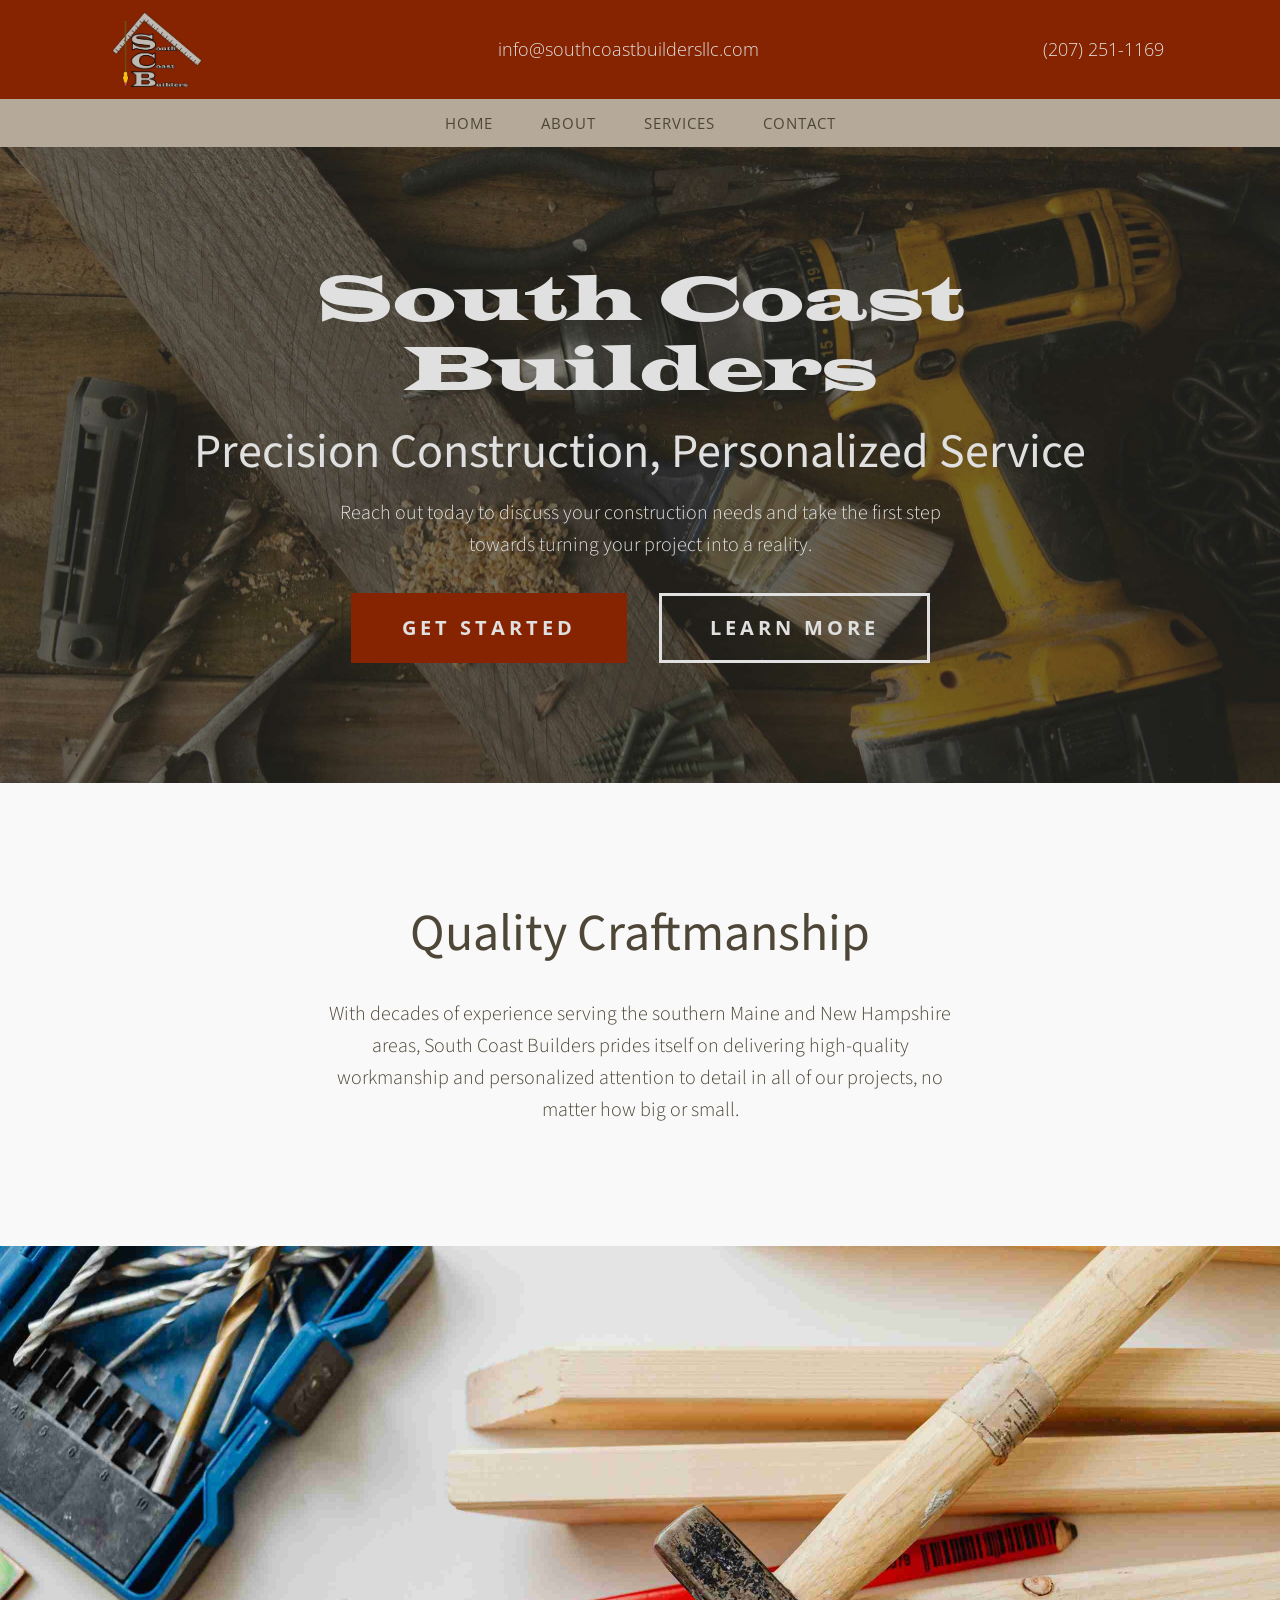
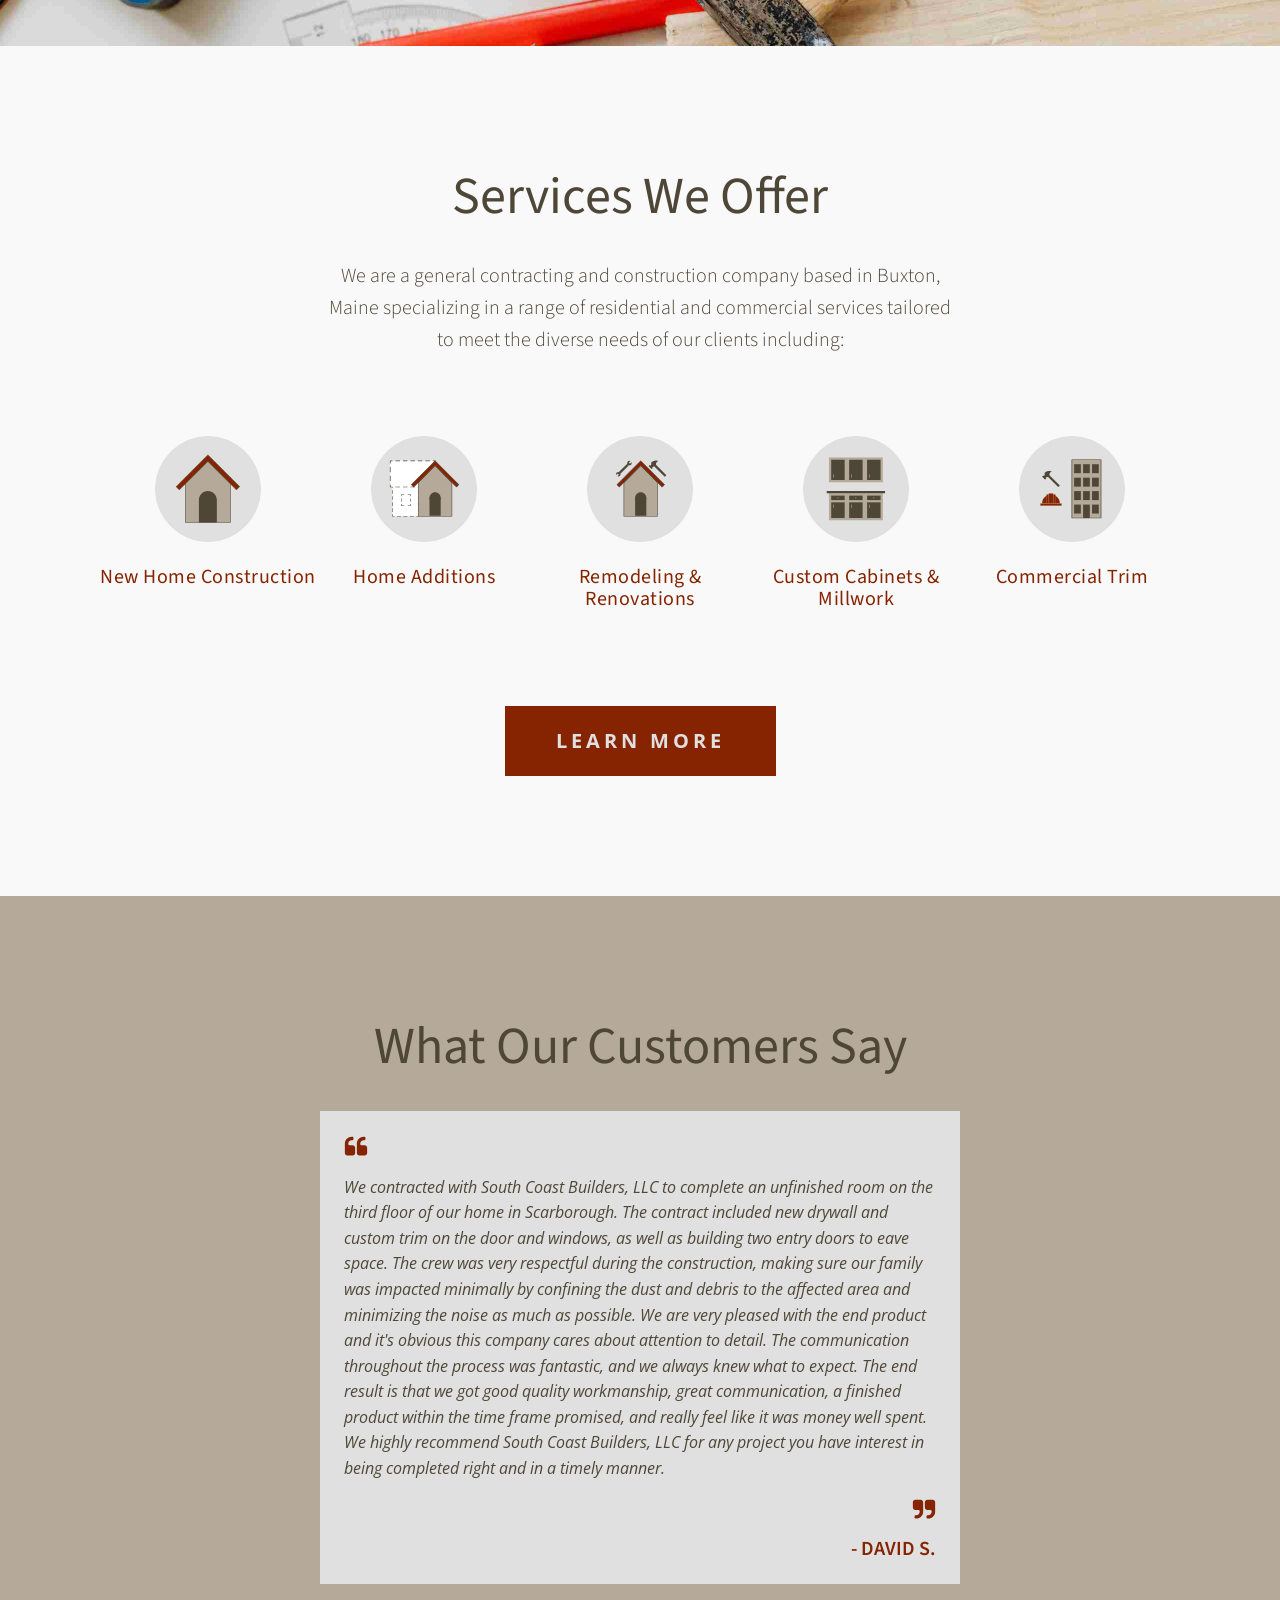
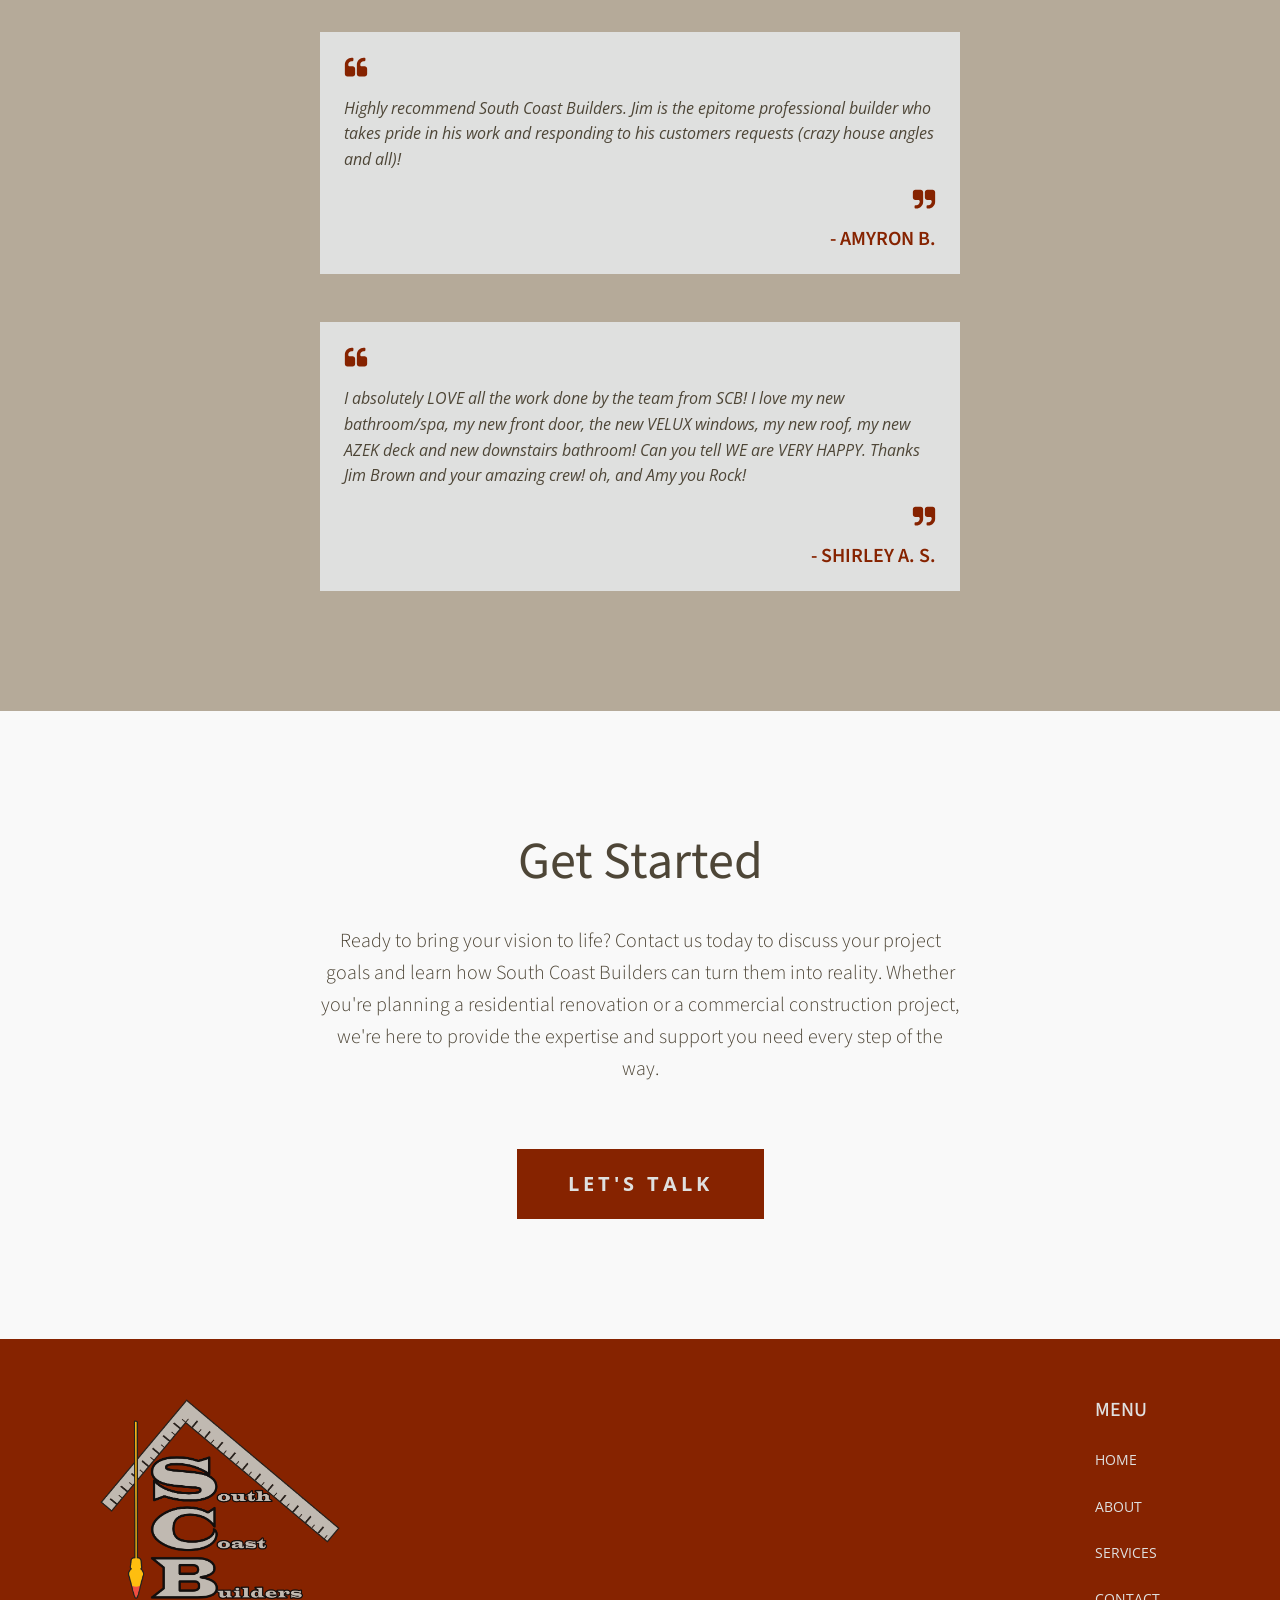
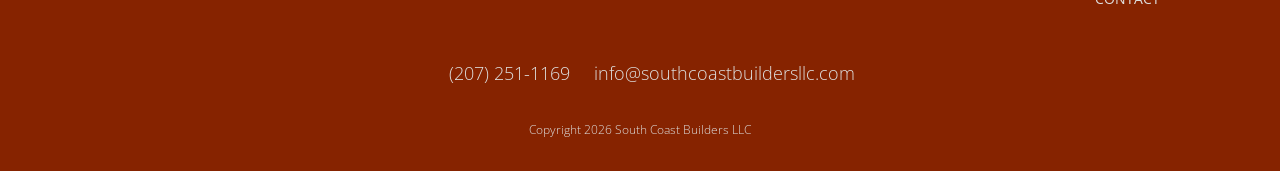
<file: index.html>
<!DOCTYPE html>
<html lang="en-US">
<head><meta charset="UTF-8">

<meta name="viewport" content="width=device-width, initial-scale=1.0">
<link rel="stylesheet" href="https://fonts.googleapis.com/css?family=Open+Sans:100,200,300,400,500,600,700,800,900|Source+Sans+Pro:100,200,300,400,500,600,700,800,900&amp;display=swap">
<meta name="robots" content="max-image-preview:large">
<title>South Coast Builders - Precision Construction, Personalized Service</title>




<style id="wp-img-auto-sizes-contain-inline-css">
img:is([sizes=auto i],[sizes^="auto," i]){contain-intrinsic-size:3000px 1500px}
/*# sourceURL=wp-img-auto-sizes-contain-inline-css */
</style>
<style id="global-styles-inline-css">
:root{--wp--preset--aspect-ratio--square: 1;--wp--preset--aspect-ratio--4-3: 4/3;--wp--preset--aspect-ratio--3-4: 3/4;--wp--preset--aspect-ratio--3-2: 3/2;--wp--preset--aspect-ratio--2-3: 2/3;--wp--preset--aspect-ratio--16-9: 16/9;--wp--preset--aspect-ratio--9-16: 9/16;--wp--preset--color--black: #000000;--wp--preset--color--cyan-bluish-gray: #abb8c3;--wp--preset--color--white: #ffffff;--wp--preset--color--pale-pink: #f78da7;--wp--preset--color--vivid-red: #cf2e2e;--wp--preset--color--luminous-vivid-orange: #ff6900;--wp--preset--color--luminous-vivid-amber: #fcb900;--wp--preset--color--light-green-cyan: #7bdcb5;--wp--preset--color--vivid-green-cyan: #00d084;--wp--preset--color--pale-cyan-blue: #8ed1fc;--wp--preset--color--vivid-cyan-blue: #0693e3;--wp--preset--color--vivid-purple: #9b51e0;--wp--preset--color--base: #f9f9f9;--wp--preset--color--base-2: #ffffff;--wp--preset--color--contrast: #111111;--wp--preset--color--contrast-2: #636363;--wp--preset--color--contrast-3: #A4A4A4;--wp--preset--color--accent: #cfcabe;--wp--preset--color--accent-2: #c2a990;--wp--preset--color--accent-3: #d8613c;--wp--preset--color--accent-4: #b1c5a4;--wp--preset--color--accent-5: #b5bdbc;--wp--preset--gradient--vivid-cyan-blue-to-vivid-purple: linear-gradient(135deg,rgb(6,147,227) 0%,rgb(155,81,224) 100%);--wp--preset--gradient--light-green-cyan-to-vivid-green-cyan: linear-gradient(135deg,rgb(122,220,180) 0%,rgb(0,208,130) 100%);--wp--preset--gradient--luminous-vivid-amber-to-luminous-vivid-orange: linear-gradient(135deg,rgb(252,185,0) 0%,rgb(255,105,0) 100%);--wp--preset--gradient--luminous-vivid-orange-to-vivid-red: linear-gradient(135deg,rgb(255,105,0) 0%,rgb(207,46,46) 100%);--wp--preset--gradient--very-light-gray-to-cyan-bluish-gray: linear-gradient(135deg,rgb(238,238,238) 0%,rgb(169,184,195) 100%);--wp--preset--gradient--cool-to-warm-spectrum: linear-gradient(135deg,rgb(74,234,220) 0%,rgb(151,120,209) 20%,rgb(207,42,186) 40%,rgb(238,44,130) 60%,rgb(251,105,98) 80%,rgb(254,248,76) 100%);--wp--preset--gradient--blush-light-purple: linear-gradient(135deg,rgb(255,206,236) 0%,rgb(152,150,240) 100%);--wp--preset--gradient--blush-bordeaux: linear-gradient(135deg,rgb(254,205,165) 0%,rgb(254,45,45) 50%,rgb(107,0,62) 100%);--wp--preset--gradient--luminous-dusk: linear-gradient(135deg,rgb(255,203,112) 0%,rgb(199,81,192) 50%,rgb(65,88,208) 100%);--wp--preset--gradient--pale-ocean: linear-gradient(135deg,rgb(255,245,203) 0%,rgb(182,227,212) 50%,rgb(51,167,181) 100%);--wp--preset--gradient--electric-grass: linear-gradient(135deg,rgb(202,248,128) 0%,rgb(113,206,126) 100%);--wp--preset--gradient--midnight: linear-gradient(135deg,rgb(2,3,129) 0%,rgb(40,116,252) 100%);--wp--preset--gradient--gradient-1: linear-gradient(to bottom, #cfcabe 0%, #F9F9F9 100%);--wp--preset--gradient--gradient-2: linear-gradient(to bottom, #C2A990 0%, #F9F9F9 100%);--wp--preset--gradient--gradient-3: linear-gradient(to bottom, #D8613C 0%, #F9F9F9 100%);--wp--preset--gradient--gradient-4: linear-gradient(to bottom, #B1C5A4 0%, #F9F9F9 100%);--wp--preset--gradient--gradient-5: linear-gradient(to bottom, #B5BDBC 0%, #F9F9F9 100%);--wp--preset--gradient--gradient-6: linear-gradient(to bottom, #A4A4A4 0%, #F9F9F9 100%);--wp--preset--gradient--gradient-7: linear-gradient(to bottom, #cfcabe 50%, #F9F9F9 50%);--wp--preset--gradient--gradient-8: linear-gradient(to bottom, #C2A990 50%, #F9F9F9 50%);--wp--preset--gradient--gradient-9: linear-gradient(to bottom, #D8613C 50%, #F9F9F9 50%);--wp--preset--gradient--gradient-10: linear-gradient(to bottom, #B1C5A4 50%, #F9F9F9 50%);--wp--preset--gradient--gradient-11: linear-gradient(to bottom, #B5BDBC 50%, #F9F9F9 50%);--wp--preset--gradient--gradient-12: linear-gradient(to bottom, #A4A4A4 50%, #F9F9F9 50%);--wp--preset--font-size--small: 0.9rem;--wp--preset--font-size--medium: 1.05rem;--wp--preset--font-size--large: clamp(1.39rem, 1.39rem + ((1vw - 0.2rem) * 0.767), 1.85rem);--wp--preset--font-size--x-large: clamp(1.85rem, 1.85rem + ((1vw - 0.2rem) * 1.083), 2.5rem);--wp--preset--font-size--xx-large: clamp(2.5rem, 2.5rem + ((1vw - 0.2rem) * 1.283), 3.27rem);--wp--preset--font-family--latin-wide: latin-wide;--wp--preset--spacing--20: min(1.5rem, 2vw);--wp--preset--spacing--30: min(2.5rem, 3vw);--wp--preset--spacing--40: min(4rem, 5vw);--wp--preset--spacing--50: min(6.5rem, 8vw);--wp--preset--spacing--60: min(10.5rem, 13vw);--wp--preset--spacing--70: 3.38rem;--wp--preset--spacing--80: 5.06rem;--wp--preset--spacing--10: 1rem;--wp--preset--shadow--natural: 6px 6px 9px rgba(0, 0, 0, 0.2);--wp--preset--shadow--deep: 12px 12px 50px rgba(0, 0, 0, 0.4);--wp--preset--shadow--sharp: 6px 6px 0px rgba(0, 0, 0, 0.2);--wp--preset--shadow--outlined: 6px 6px 0px -3px rgb(255, 255, 255), 6px 6px rgb(0, 0, 0);--wp--preset--shadow--crisp: 6px 6px 0px rgb(0, 0, 0);}.wp-block-button{--wp--preset--dimension--25: 25%;--wp--preset--dimension--50: 50%;--wp--preset--dimension--75: 75%;--wp--preset--dimension--100: 100%;}:root { --wp--style--global--content-size: 620px;--wp--style--global--wide-size: 1280px; }:where(body) { margin: 0; }.wp-site-blocks { padding-top: var(--wp--style--root--padding-top); padding-bottom: var(--wp--style--root--padding-bottom); }.has-global-padding { padding-right: var(--wp--style--root--padding-right); padding-left: var(--wp--style--root--padding-left); }.has-global-padding > .alignfull { margin-right: calc(var(--wp--style--root--padding-right) * -1); margin-left: calc(var(--wp--style--root--padding-left) * -1); }.has-global-padding :where(:not(.alignfull.is-layout-flow) > .has-global-padding:not(.wp-block-block, .alignfull)) { padding-right: 0; padding-left: 0; }.has-global-padding :where(:not(.alignfull.is-layout-flow) > .has-global-padding:not(.wp-block-block, .alignfull)) > .alignfull { margin-left: 0; margin-right: 0; }.wp-site-blocks > .alignleft { float: left; margin-right: 2em; }.wp-site-blocks > .alignright { float: right; margin-left: 2em; }.wp-site-blocks > .aligncenter { justify-content: center; margin-left: auto; margin-right: auto; }:where(.wp-site-blocks) > * { margin-block-start: 1.2rem; margin-block-end: 0; }:where(.wp-site-blocks) > :first-child { margin-block-start: 0; }:where(.wp-site-blocks) > :last-child { margin-block-end: 0; }:root { --wp--style--block-gap: 1.2rem; }:root :where(.is-layout-flow) > :first-child{margin-block-start: 0;}:root :where(.is-layout-flow) > :last-child{margin-block-end: 0;}:root :where(.is-layout-flow) > *{margin-block-start: 1.2rem;margin-block-end: 0;}:root :where(.is-layout-constrained) > :first-child{margin-block-start: 0;}:root :where(.is-layout-constrained) > :last-child{margin-block-end: 0;}:root :where(.is-layout-constrained) > *{margin-block-start: 1.2rem;margin-block-end: 0;}:root :where(.is-layout-flex){gap: 1.2rem;}:root :where(.is-layout-grid){gap: 1.2rem;}.is-layout-flow > .alignleft{float: left;margin-inline-start: 0;margin-inline-end: 2em;}.is-layout-flow > .alignright{float: right;margin-inline-start: 2em;margin-inline-end: 0;}.is-layout-flow > .aligncenter{margin-left: auto !important;margin-right: auto !important;}.is-layout-constrained > .alignleft{float: left;margin-inline-start: 0;margin-inline-end: 2em;}.is-layout-constrained > .alignright{float: right;margin-inline-start: 2em;margin-inline-end: 0;}.is-layout-constrained > .aligncenter{margin-left: auto !important;margin-right: auto !important;}.is-layout-constrained > :where(:not(.alignleft):not(.alignright):not(.alignfull)){max-width: var(--wp--style--global--content-size);margin-left: auto !important;margin-right: auto !important;}.is-layout-constrained > .alignwide{max-width: var(--wp--style--global--wide-size);}body .is-layout-flex{display: flex;}.is-layout-flex{flex-wrap: wrap;align-items: center;}.is-layout-flex > :is(*, div){margin: 0;}body .is-layout-grid{display: grid;}.is-layout-grid > :is(*, div){margin: 0;}body{background-color: var(--wp--preset--color--base);color: var(--wp--preset--color--contrast);font-family: var(--wp--preset--font-family--body);font-size: var(--wp--preset--font-size--medium);font-style: normal;font-weight: 400;line-height: 1.55;--wp--style--root--padding-top: 0px;--wp--style--root--padding-right: var(--wp--preset--spacing--50);--wp--style--root--padding-bottom: 0px;--wp--style--root--padding-left: var(--wp--preset--spacing--50);}a:where(:not(.wp-element-button)){color: var(--wp--preset--color--contrast);}:root :where(a:where(:not(.wp-element-button)):hover){text-decoration: none;}h1, h2, h3, h4, h5, h6{color: var(--wp--preset--color--contrast);font-family: var(--wp--preset--font-family--heading);font-weight: 400;line-height: 1.2;}h1{font-size: var(--wp--preset--font-size--xx-large);line-height: 1.15;}h2{font-size: var(--wp--preset--font-size--x-large);}h3{font-size: var(--wp--preset--font-size--large);}h4{font-size: clamp(1.1rem, 1.1rem + ((1vw - 0.2rem) * 0.767), 1.5rem);}h5{font-size: var(--wp--preset--font-size--medium);}h6{font-size: var(--wp--preset--font-size--small);}:root :where(.wp-element-button, .wp-block-button__link){background-color: var(--wp--preset--color--contrast);border-radius: .33rem;border-color: var(--wp--preset--color--contrast);border-width: 0;color: var(--wp--preset--color--base);font-family: inherit;font-size: var(--wp--preset--font-size--small);font-style: normal;font-weight: 500;letter-spacing: inherit;line-height: inherit;padding-top: 0.6rem;padding-right: 1rem;padding-bottom: 0.6rem;padding-left: 1rem;text-decoration: none;text-transform: inherit;}:root :where(.wp-element-button:hover, .wp-block-button__link:hover){background-color: var(--wp--preset--color--contrast-2);border-color: var(--wp--preset--color--contrast-2);color: var(--wp--preset--color--base);}:root :where(.wp-element-button:focus, .wp-block-button__link:focus){background-color: var(--wp--preset--color--contrast-2);border-color: var(--wp--preset--color--contrast-2);color: var(--wp--preset--color--base);outline-color: var(--wp--preset--color--contrast);outline-offset: 2px;}:root :where(.wp-element-button:active, .wp-block-button__link:active){background-color: var(--wp--preset--color--contrast);color: var(--wp--preset--color--base);}:root :where(.wp-element-caption, .wp-block-audio figcaption, .wp-block-embed figcaption, .wp-block-gallery figcaption, .wp-block-image figcaption, .wp-block-table figcaption, .wp-block-video figcaption){color: var(--wp--preset--color--contrast-2);font-family: var(--wp--preset--font-family--body);font-size: 0.8rem;}.has-black-color{color: var(--wp--preset--color--black) !important;}.has-cyan-bluish-gray-color{color: var(--wp--preset--color--cyan-bluish-gray) !important;}.has-white-color{color: var(--wp--preset--color--white) !important;}.has-pale-pink-color{color: var(--wp--preset--color--pale-pink) !important;}.has-vivid-red-color{color: var(--wp--preset--color--vivid-red) !important;}.has-luminous-vivid-orange-color{color: var(--wp--preset--color--luminous-vivid-orange) !important;}.has-luminous-vivid-amber-color{color: var(--wp--preset--color--luminous-vivid-amber) !important;}.has-light-green-cyan-color{color: var(--wp--preset--color--light-green-cyan) !important;}.has-vivid-green-cyan-color{color: var(--wp--preset--color--vivid-green-cyan) !important;}.has-pale-cyan-blue-color{color: var(--wp--preset--color--pale-cyan-blue) !important;}.has-vivid-cyan-blue-color{color: var(--wp--preset--color--vivid-cyan-blue) !important;}.has-vivid-purple-color{color: var(--wp--preset--color--vivid-purple) !important;}.has-base-color{color: var(--wp--preset--color--base) !important;}.has-base-2-color{color: var(--wp--preset--color--base-2) !important;}.has-contrast-color{color: var(--wp--preset--color--contrast) !important;}.has-contrast-2-color{color: var(--wp--preset--color--contrast-2) !important;}.has-contrast-3-color{color: var(--wp--preset--color--contrast-3) !important;}.has-accent-color{color: var(--wp--preset--color--accent) !important;}.has-accent-2-color{color: var(--wp--preset--color--accent-2) !important;}.has-accent-3-color{color: var(--wp--preset--color--accent-3) !important;}.has-accent-4-color{color: var(--wp--preset--color--accent-4) !important;}.has-accent-5-color{color: var(--wp--preset--color--accent-5) !important;}.has-black-background-color{background-color: var(--wp--preset--color--black) !important;}.has-cyan-bluish-gray-background-color{background-color: var(--wp--preset--color--cyan-bluish-gray) !important;}.has-white-background-color{background-color: var(--wp--preset--color--white) !important;}.has-pale-pink-background-color{background-color: var(--wp--preset--color--pale-pink) !important;}.has-vivid-red-background-color{background-color: var(--wp--preset--color--vivid-red) !important;}.has-luminous-vivid-orange-background-color{background-color: var(--wp--preset--color--luminous-vivid-orange) !important;}.has-luminous-vivid-amber-background-color{background-color: var(--wp--preset--color--luminous-vivid-amber) !important;}.has-light-green-cyan-background-color{background-color: var(--wp--preset--color--light-green-cyan) !important;}.has-vivid-green-cyan-background-color{background-color: var(--wp--preset--color--vivid-green-cyan) !important;}.has-pale-cyan-blue-background-color{background-color: var(--wp--preset--color--pale-cyan-blue) !important;}.has-vivid-cyan-blue-background-color{background-color: var(--wp--preset--color--vivid-cyan-blue) !important;}.has-vivid-purple-background-color{background-color: var(--wp--preset--color--vivid-purple) !important;}.has-base-background-color{background-color: var(--wp--preset--color--base) !important;}.has-base-2-background-color{background-color: var(--wp--preset--color--base-2) !important;}.has-contrast-background-color{background-color: var(--wp--preset--color--contrast) !important;}.has-contrast-2-background-color{background-color: var(--wp--preset--color--contrast-2) !important;}.has-contrast-3-background-color{background-color: var(--wp--preset--color--contrast-3) !important;}.has-accent-background-color{background-color: var(--wp--preset--color--accent) !important;}.has-accent-2-background-color{background-color: var(--wp--preset--color--accent-2) !important;}.has-accent-3-background-color{background-color: var(--wp--preset--color--accent-3) !important;}.has-accent-4-background-color{background-color: var(--wp--preset--color--accent-4) !important;}.has-accent-5-background-color{background-color: var(--wp--preset--color--accent-5) !important;}.has-black-border-color{border-color: var(--wp--preset--color--black) !important;}.has-cyan-bluish-gray-border-color{border-color: var(--wp--preset--color--cyan-bluish-gray) !important;}.has-white-border-color{border-color: var(--wp--preset--color--white) !important;}.has-pale-pink-border-color{border-color: var(--wp--preset--color--pale-pink) !important;}.has-vivid-red-border-color{border-color: var(--wp--preset--color--vivid-red) !important;}.has-luminous-vivid-orange-border-color{border-color: var(--wp--preset--color--luminous-vivid-orange) !important;}.has-luminous-vivid-amber-border-color{border-color: var(--wp--preset--color--luminous-vivid-amber) !important;}.has-light-green-cyan-border-color{border-color: var(--wp--preset--color--light-green-cyan) !important;}.has-vivid-green-cyan-border-color{border-color: var(--wp--preset--color--vivid-green-cyan) !important;}.has-pale-cyan-blue-border-color{border-color: var(--wp--preset--color--pale-cyan-blue) !important;}.has-vivid-cyan-blue-border-color{border-color: var(--wp--preset--color--vivid-cyan-blue) !important;}.has-vivid-purple-border-color{border-color: var(--wp--preset--color--vivid-purple) !important;}.has-base-border-color{border-color: var(--wp--preset--color--base) !important;}.has-base-2-border-color{border-color: var(--wp--preset--color--base-2) !important;}.has-contrast-border-color{border-color: var(--wp--preset--color--contrast) !important;}.has-contrast-2-border-color{border-color: var(--wp--preset--color--contrast-2) !important;}.has-contrast-3-border-color{border-color: var(--wp--preset--color--contrast-3) !important;}.has-accent-border-color{border-color: var(--wp--preset--color--accent) !important;}.has-accent-2-border-color{border-color: var(--wp--preset--color--accent-2) !important;}.has-accent-3-border-color{border-color: var(--wp--preset--color--accent-3) !important;}.has-accent-4-border-color{border-color: var(--wp--preset--color--accent-4) !important;}.has-accent-5-border-color{border-color: var(--wp--preset--color--accent-5) !important;}.has-vivid-cyan-blue-to-vivid-purple-gradient-background{background: var(--wp--preset--gradient--vivid-cyan-blue-to-vivid-purple) !important;}.has-light-green-cyan-to-vivid-green-cyan-gradient-background{background: var(--wp--preset--gradient--light-green-cyan-to-vivid-green-cyan) !important;}.has-luminous-vivid-amber-to-luminous-vivid-orange-gradient-background{background: var(--wp--preset--gradient--luminous-vivid-amber-to-luminous-vivid-orange) !important;}.has-luminous-vivid-orange-to-vivid-red-gradient-background{background: var(--wp--preset--gradient--luminous-vivid-orange-to-vivid-red) !important;}.has-very-light-gray-to-cyan-bluish-gray-gradient-background{background: var(--wp--preset--gradient--very-light-gray-to-cyan-bluish-gray) !important;}.has-cool-to-warm-spectrum-gradient-background{background: var(--wp--preset--gradient--cool-to-warm-spectrum) !important;}.has-blush-light-purple-gradient-background{background: var(--wp--preset--gradient--blush-light-purple) !important;}.has-blush-bordeaux-gradient-background{background: var(--wp--preset--gradient--blush-bordeaux) !important;}.has-luminous-dusk-gradient-background{background: var(--wp--preset--gradient--luminous-dusk) !important;}.has-pale-ocean-gradient-background{background: var(--wp--preset--gradient--pale-ocean) !important;}.has-electric-grass-gradient-background{background: var(--wp--preset--gradient--electric-grass) !important;}.has-midnight-gradient-background{background: var(--wp--preset--gradient--midnight) !important;}.has-gradient-1-gradient-background{background: var(--wp--preset--gradient--gradient-1) !important;}.has-gradient-2-gradient-background{background: var(--wp--preset--gradient--gradient-2) !important;}.has-gradient-3-gradient-background{background: var(--wp--preset--gradient--gradient-3) !important;}.has-gradient-4-gradient-background{background: var(--wp--preset--gradient--gradient-4) !important;}.has-gradient-5-gradient-background{background: var(--wp--preset--gradient--gradient-5) !important;}.has-gradient-6-gradient-background{background: var(--wp--preset--gradient--gradient-6) !important;}.has-gradient-7-gradient-background{background: var(--wp--preset--gradient--gradient-7) !important;}.has-gradient-8-gradient-background{background: var(--wp--preset--gradient--gradient-8) !important;}.has-gradient-9-gradient-background{background: var(--wp--preset--gradient--gradient-9) !important;}.has-gradient-10-gradient-background{background: var(--wp--preset--gradient--gradient-10) !important;}.has-gradient-11-gradient-background{background: var(--wp--preset--gradient--gradient-11) !important;}.has-gradient-12-gradient-background{background: var(--wp--preset--gradient--gradient-12) !important;}.has-small-font-size{font-size: var(--wp--preset--font-size--small) !important;}.has-medium-font-size{font-size: var(--wp--preset--font-size--medium) !important;}.has-large-font-size{font-size: var(--wp--preset--font-size--large) !important;}.has-x-large-font-size{font-size: var(--wp--preset--font-size--x-large) !important;}.has-xx-large-font-size{font-size: var(--wp--preset--font-size--xx-large) !important;}.has-latin-wide-font-family{font-family: var(--wp--preset--font-family--latin-wide) !important;}:where(.wp-site-blocks *:focus){outline-width:2px;outline-style:solid}
/*# sourceURL=global-styles-inline-css */
</style>
<link rel="stylesheet" id="oxygen-css" href="/wp-content/plugins/oxygen/component-framework/oxygen.css" media="all">
<link rel="stylesheet" id="uaf_client_css-css" href="/wp-content/uploads/useanyfont/uaf.css" media="all">
<link rel="canonical" href="https://southcoastbuildersllc.com/">
<style class="wp-fonts-local">
@font-face{font-family:latin-wide;font-style:normal;font-weight:400;font-display:fallback;src:url('/wp-content/uploads/useanyfont/1514Latin-Wide.woff2') format('woff2');}
</style>
<link rel="icon" href="/wp-content/uploads/2024/03/cropped-scb-secondary-white-bg-32x32.jpg" sizes="32x32">
<link rel="icon" href="/wp-content/uploads/2024/03/cropped-scb-secondary-white-bg-192x192.jpg" sizes="192x192">
<link rel="apple-touch-icon" href="/wp-content/uploads/2024/03/cropped-scb-secondary-white-bg-180x180.jpg">
<meta name="msapplication-TileImage" content="/wp-content/uploads/2024/03/cropped-scb-secondary-white-bg-270x270.jpg">
<link rel="stylesheet" id="oxygen-cache-39-css" href="/wp-content/uploads/oxygen/css/39.css" media="all">
<link rel="stylesheet" id="oxygen-cache-18-css" href="/wp-content/uploads/oxygen/css/18.css" media="all">
<link rel="stylesheet" id="oxygen-cache-30-css" href="/wp-content/uploads/oxygen/css/30.css" media="all">
<link rel="stylesheet" id="oxygen-universal-styles-css" href="/wp-content/uploads/oxygen/css/universal.css" media="all">
</head>
<body class="home wp-singular page-template-default page page-id-8 wp-embed-responsive wp-theme-oxygen-is-not-a-theme  oxygen-body">




						<header id="_header-2-18" class="oxy-header-wrapper oxy-overlay-header oxy-header"><div id="_header_row-3-18" class="oxy-header-row"><div class="oxy-header-container"><div id="_header_left-4-18" class="oxy-header-left"><a id="link-12-18" class="ct-link" href="/"><img id="image-11-18" alt="" src="/wp-content/uploads/2024/03/scb-secondary.png" class="ct-image" srcset="/wp-content/uploads/2024/03/scb-secondary.png 852w, /wp-content/uploads/2024/03/scb-secondary-300x250.png 300w, /wp-content/uploads/2024/03/scb-secondary-768x639.png 768w" sizes="(max-width: 852px) 100vw, 852px"></a></div><div id="_header_center-5-18" class="oxy-header-center"><a id="link_text-13-18" class="ct-link-text" href="mailto:info@southcoastbuildersllc.com" target="_self"><span id="span-67-18" class="ct-span">info@southcoastbuildersllc.com</span></a></div><div id="_header_right-6-18" class="oxy-header-right"><div id="text_block-15-18" class="ct-text-block"><span id="span-65-18" class="ct-span">(207) 251-1169</span></div></div></div></div><div id="_header_row-7-18" class="oxy-header-row"><div class="oxy-header-container"><div id="_header_left-8-18" class="oxy-header-left"></div><div id="_header_center-9-18" class="oxy-header-center"><nav id="_nav_menu-25-18" class="oxy-nav-menu oxy-nav-menu-dropdowns"><div class="oxy-menu-toggle"><div class="oxy-nav-menu-hamburger-wrap"><div class="oxy-nav-menu-hamburger"><div class="oxy-nav-menu-hamburger-line"></div><div class="oxy-nav-menu-hamburger-line"></div><div class="oxy-nav-menu-hamburger-line"></div></div></div></div><div class="menu-main-container"><ul id="menu-main" class="oxy-nav-menu-list"><li id="menu-item-23" class="menu-item menu-item-type-post_type menu-item-object-page menu-item-home current-menu-item page_item page-item-8 current_page_item menu-item-23"><a href="/" aria-current="page">Home</a></li>
<li id="menu-item-22" class="menu-item menu-item-type-post_type menu-item-object-page menu-item-22"><a href="/about/">About</a></li>
<li id="menu-item-21" class="menu-item menu-item-type-post_type menu-item-object-page menu-item-21"><a href="/our-services/">Services</a></li>
<li id="menu-item-19" class="menu-item menu-item-type-post_type menu-item-object-page menu-item-19"><a href="/contact/">Contact</a></li>
</ul></div></nav></div><div id="_header_right-10-18" class="oxy-header-right"></div></div></div></header>
		<section id="section-2-30" class=" ct-section "><div class="ct-section-inner-wrap"><div id="div_block-3-30" class="ct-div-block"><h1 id="headline-5-30" class="ct-headline">South Coast Builders</h1><h2 id="headline-6-30" class="ct-headline">Precision Construction, Personalized Service</h2><div id="text_block-7-30" class="ct-text-block scb--body-text">Reach out today to discuss your construction needs and take the first step towards turning your project into a reality.</div></div><div id="div_block-4-30" class="ct-div-block"><a id="link_text-8-30" class="ct-link-text scb--button-primary scb--button" href="/contact/">Get Started</a><a id="link_text-9-30" class="ct-link-text scb--button-secondary scb--button" href="/our-services/">Learn More</a></div></div></section><section id="section-11-30" class=" ct-section scb--page-section"><div class="ct-section-inner-wrap"><h2 id="headline-12-30" class="ct-headline scb--section-heading">Quality Craftmanship</h2><div id="text_block-13-30" class="ct-text-block scb--body-text">With decades of experience serving the southern Maine and New Hampshire areas, South Coast Builders prides itself on delivering high-quality workmanship and personalized attention to detail in all of our projects, no matter how big or small.</div></div></section><section id="section-14-30" class=" ct-section scb--page-banner"><div class="ct-section-inner-wrap"></div></section><section id="section-15-30" class=" ct-section scb--page-section"><div class="ct-section-inner-wrap"><h2 id="headline-16-30" class="ct-headline scb--section-heading">Services We Offer</h2><div id="text_block-17-30" class="ct-text-block scb--body-text">We are a general contracting and construction company based in Buxton, Maine specializing in a range of residential and commercial services tailored to meet the diverse needs of our clients including:</div><div id="div_block-18-30" class="ct-div-block scb--feature-wrapper"><div id="div_block-23-30" class="ct-div-block scb--service-icon-container"><div id="fancy_icon-28-30" class="ct-fancy-icon scb--service-icon"><svg id="svg-fancy_icon-28-30"><use xlink:href="#SCBicon-House"></use></svg></div><h3 id="headline-29-30" class="ct-headline scb--service-icon-heading">New Home Construction</h3></div><div id="div_block-31-30" class="ct-div-block scb--service-icon-container"><div id="fancy_icon-32-30" class="ct-fancy-icon scb--service-icon"><svg id="svg-fancy_icon-32-30"><use xlink:href="#SCBicon-Addition"></use></svg></div><h3 id="headline-33-30" class="ct-headline scb--service-icon-heading">Home Additions</h3></div><div id="div_block-34-30" class="ct-div-block scb--service-icon-container"><div id="fancy_icon-35-30" class="ct-fancy-icon scb--service-icon"><svg id="svg-fancy_icon-35-30"><use xlink:href="#SCBicon-Remodel"></use></svg></div><h3 id="headline-36-30" class="ct-headline scb--service-icon-heading">Remodeling &amp; Renovations</h3></div><div id="div_block-37-30" class="ct-div-block scb--service-icon-container"><div id="fancy_icon-38-30" class="ct-fancy-icon scb--service-icon"><svg id="svg-fancy_icon-38-30"><use xlink:href="#SCBicon-Cabinets-Brown"></use></svg></div><h3 id="headline-39-30" class="ct-headline scb--service-icon-heading">Custom Cabinets &amp; Millwork</h3></div><div id="div_block-40-30" class="ct-div-block scb--service-icon-container"><div id="fancy_icon-41-30" class="ct-fancy-icon scb--service-icon"><svg id="svg-fancy_icon-41-30"><use xlink:href="#SCBicon-Commercial"></use></svg></div><h3 id="headline-42-30" class="ct-headline scb--service-icon-heading">Commercial Trim</h3></div></div><a id="link_text-43-30" class="ct-link-text scb--button scb--button-primary" href="/our-services/">Learn More</a></div></section><section id="section-68-30" class=" ct-section scb--page-section"><div class="ct-section-inner-wrap"><h2 id="headline-69-30" class="ct-headline scb--section-heading">What Our Customers Say</h2><div id="_dynamic_list-160-30" class="oxy-dynamic-list"><div id="div_block-161-30-1" class="ct-div-block scb--testimonial-box" data-id="div_block-161-30"><div id="fancy_icon-173-30-1" class="ct-fancy-icon scb--testimonial-icon" data-id="fancy_icon-173-30"><svg id="svg-fancy_icon-173-30-1" data-id="svg-fancy_icon-173-30"><use xlink:href="#FontAwesomeicon-quote-left"></use></svg></div><div id="text_block-164-30-1" class="ct-text-block scb--testimonial-text" data-id="text_block-164-30"><span id="span-171-30-1" class="ct-span" data-id="span-171-30"><p>We contracted with South Coast Builders, LLC to complete an unfinished room on the third floor of our home in Scarborough. The contract included new drywall and custom trim on the door and windows, as well as building two entry doors to eave space. The crew was very respectful during the construction, making sure our family was impacted minimally by confining the dust and debris to the affected area and minimizing the noise as much as possible. We are very pleased with the end product and it's obvious this company cares about attention to detail. The communication throughout the process was fantastic, and we always knew what to expect. The end result is that we got good quality workmanship, great communication, a finished product within the time frame promised, and really feel like it was money well spent. We highly recommend South Coast Builders, LLC for any project you have interest in being completed right and in a timely manner.</p>
</span></div><div id="fancy_icon-176-30-1" class="ct-fancy-icon scb--testimonial-icon" data-id="fancy_icon-176-30"><svg id="svg-fancy_icon-176-30-1" data-id="svg-fancy_icon-176-30"><use xlink:href="#FontAwesomeicon-quote-right"></use></svg></div><h4 id="headline-166-30-1" class="ct-headline scb--testimonial-customer" data-id="headline-166-30">- <span id="span-169-30-1" class="ct-span" data-id="span-169-30">DAVID S.</span></h4></div><div id="div_block-161-30-2" class="ct-div-block scb--testimonial-box" data-id="div_block-161-30"><div id="fancy_icon-173-30-2" class="ct-fancy-icon scb--testimonial-icon" data-id="fancy_icon-173-30"><svg id="svg-fancy_icon-173-30-2" data-id="svg-fancy_icon-173-30"><use xlink:href="#FontAwesomeicon-quote-left"></use></svg></div><div id="text_block-164-30-2" class="ct-text-block scb--testimonial-text" data-id="text_block-164-30"><span id="span-171-30-2" class="ct-span" data-id="span-171-30"><p>Highly recommend South Coast Builders. Jim is the epitome professional builder who takes pride in his work and responding to his customers requests (crazy house angles and all)!</p>
</span></div><div id="fancy_icon-176-30-2" class="ct-fancy-icon scb--testimonial-icon" data-id="fancy_icon-176-30"><svg id="svg-fancy_icon-176-30-2" data-id="svg-fancy_icon-176-30"><use xlink:href="#FontAwesomeicon-quote-right"></use></svg></div><h4 id="headline-166-30-2" class="ct-headline scb--testimonial-customer" data-id="headline-166-30">- <span id="span-169-30-2" class="ct-span" data-id="span-169-30">AMYRON B.</span></h4></div><div id="div_block-161-30-3" class="ct-div-block scb--testimonial-box" data-id="div_block-161-30"><div id="fancy_icon-173-30-3" class="ct-fancy-icon scb--testimonial-icon" data-id="fancy_icon-173-30"><svg id="svg-fancy_icon-173-30-3" data-id="svg-fancy_icon-173-30"><use xlink:href="#FontAwesomeicon-quote-left"></use></svg></div><div id="text_block-164-30-3" class="ct-text-block scb--testimonial-text" data-id="text_block-164-30"><span id="span-171-30-3" class="ct-span" data-id="span-171-30"><p>I absolutely LOVE all the work done by the team from SCB! I love my new bathroom/spa, my new front door, the new VELUX windows, my new roof, my new AZEK deck and new downstairs bathroom! Can you tell WE are VERY HAPPY. Thanks Jim Brown and your amazing crew! oh, and Amy you Rock!</p>
</span></div><div id="fancy_icon-176-30-3" class="ct-fancy-icon scb--testimonial-icon" data-id="fancy_icon-176-30"><svg id="svg-fancy_icon-176-30-3" data-id="svg-fancy_icon-176-30"><use xlink:href="#FontAwesomeicon-quote-right"></use></svg></div><h4 id="headline-166-30-3" class="ct-headline scb--testimonial-customer" data-id="headline-166-30">- <span id="span-169-30-3" class="ct-span" data-id="span-169-30">SHIRLEY A. S.</span></h4></div>                    
                                            
                                        
                    </div>
</div></section><section id="section-105-30" class=" ct-section scb--page-section"><div class="ct-section-inner-wrap"><h2 id="headline-106-30" class="ct-headline scb--section-heading">Get Started</h2><div id="text_block-107-30" class="ct-text-block scb--body-text">Ready to bring your vision to life? Contact us today to discuss your project goals and learn how South Coast Builders can turn them into reality. Whether you're planning a residential renovation or a commercial construction project, we're here to provide the expertise and support you need every step of the way.</div><a id="link_text-108-30" class="ct-link-text scb--button scb--button-primary" href="/contact/">Let's Talk</a></div></section><section id="section-27-18" class=" ct-section"><div class="ct-section-inner-wrap"><div id="new_columns-54-18" class="ct-new-columns"><div id="div_block-55-18" class="ct-div-block"><img id="image-33-18" alt="" src="/wp-content/uploads/2024/03/scb-secondary.png" class="ct-image" srcset="/wp-content/uploads/2024/03/scb-secondary.png 852w, /wp-content/uploads/2024/03/scb-secondary-300x250.png 300w, /wp-content/uploads/2024/03/scb-secondary-768x639.png 768w" sizes="(max-width: 852px) 100vw, 852px"></div><div id="div_block-56-18" class="ct-div-block"><div id="div_block-31-18" class="ct-div-block scb--footer-menu-container"><h4 id="headline-35-18" class="ct-headline scb--footer-menu-heading">menu</h4><nav id="_nav_menu-38-18" class="oxy-nav-menu  oxy-nav-menu-dropdowns oxy-nav-menu-dropdown-arrow oxy-nav-menu-vertical"><div class="oxy-menu-toggle"><div class="oxy-nav-menu-hamburger-wrap"><div class="oxy-nav-menu-hamburger"><div class="oxy-nav-menu-hamburger-line"></div><div class="oxy-nav-menu-hamburger-line"></div><div class="oxy-nav-menu-hamburger-line"></div></div></div></div><div class="menu-main-container"><ul id="menu-main-1" class="oxy-nav-menu-list"><li class="menu-item menu-item-type-post_type menu-item-object-page menu-item-home current-menu-item page_item page-item-8 current_page_item menu-item-23"><a href="/" aria-current="page">Home</a></li>
<li class="menu-item menu-item-type-post_type menu-item-object-page menu-item-22"><a href="/about/">About</a></li>
<li class="menu-item menu-item-type-post_type menu-item-object-page menu-item-21"><a href="/our-services/">Services</a></li>
<li class="menu-item menu-item-type-post_type menu-item-object-page menu-item-19"><a href="/contact/">Contact</a></li>
</ul></div></nav></div></div></div><div id="div_block-41-18" class="ct-div-block"><div id="div_block-42-18" class="ct-div-block"><div id="text_block-50-18" class="ct-text-block"><span id="span-69-18" class="ct-span">(207) 251-1169</span></div><a id="link_text-51-18" class="ct-link-text" href="mailto:info@southcoastbuildersllc.com" target="_self"><span id="span-71-18" class="ct-span">info@southcoastbuildersllc.com</span></a></div><div id="div_block-59-18" class="ct-div-block"><div id="text_block-62-18" class="ct-text-block">Copyright 2026 South Coast Builders LLC</div></div></div></div></section>	<!-- WP_FOOTER -->
<style>.ct-FontAwesomeicon-quote-left{width:0.92857142857143em}</style>
<style>.ct-FontAwesomeicon-quote-right{width:0.92857142857143em}</style>
<?xml version="1.0"?><svg xmlns="http://www.w3.org/2000/svg" xmlns:xlink="http://www.w3.org/1999/xlink" aria-hidden="true" style="position: absolute; width: 0; height: 0; overflow: hidden;" version="1.1"><defs><symbol id="FontAwesomeicon-quote-left" viewbox="0 0 26 28"><title>quote-left</title><path d="M12 15v6c0 1.656-1.344 3-3 3h-6c-1.656 0-3-1.344-3-3v-11c0-4.406 3.594-8 8-8h1c0.547 0 1 0.453 1 1v2c0 0.547-0.453 1-1 1h-1c-2.203 0-4 1.797-4 4v0.5c0 0.828 0.672 1.5 1.5 1.5h3.5c1.656 0 3 1.344 3 3zM26 15v6c0 1.656-1.344 3-3 3h-6c-1.656 0-3-1.344-3-3v-11c0-4.406 3.594-8 8-8h1c0.547 0 1 0.453 1 1v2c0 0.547-0.453 1-1 1h-1c-2.203 0-4 1.797-4 4v0.5c0 0.828 0.672 1.5 1.5 1.5h3.5c1.656 0 3 1.344 3 3z"></path></symbol><symbol id="FontAwesomeicon-quote-right" viewbox="0 0 26 28"><title>quote-right</title><path d="M12 5v11c0 4.406-3.594 8-8 8h-1c-0.547 0-1-0.453-1-1v-2c0-0.547 0.453-1 1-1h1c2.203 0 4-1.797 4-4v-0.5c0-0.828-0.672-1.5-1.5-1.5h-3.5c-1.656 0-3-1.344-3-3v-6c0-1.656 1.344-3 3-3h6c1.656 0 3 1.344 3 3zM26 5v11c0 4.406-3.594 8-8 8h-1c-0.547 0-1-0.453-1-1v-2c0-0.547 0.453-1 1-1h1c2.203 0 4-1.797 4-4v-0.5c0-0.828-0.672-1.5-1.5-1.5h-3.5c-1.656 0-3-1.344-3-3v-6c0-1.656 1.344-3 3-3h6c1.656 0 3 1.344 3 3z"></path></symbol></defs></svg><?xml version="1.0"?><svg xmlns="http://www.w3.org/2000/svg" xmlns:xlink="http://www.w3.org/1999/xlink" aria-hidden="true" style="position: absolute; width: 0; height: 0; overflow: hidden;" version="1.1"><defs><symbol id="SCBicon-Cabinets-Brown" viewbox="0 0 32 32"><title>Cabinets-Brown</title><path fill="#b5aa99" style="fill: var(--color1, #b5aa99)" d="M3.987 1.993h23.922v10.964h-23.922v-10.964z"></path><path fill="#b5aa99" style="fill: var(--color1, #b5aa99)" d="M3.987 17.941h23.922v11.961h-23.922v-11.961z"></path><path fill="#4e4637" style="fill: var(--color2, #4e4637)" d="M4.984 21.928h5.98v6.977h-5.98v-6.977z"></path><path fill="#4e4637" style="fill: var(--color2, #4e4637)" d="M12.957 21.928h5.98v6.977h-5.98v-6.977z"></path><path fill="#4e4637" style="fill: var(--color2, #4e4637)" d="M4.984 2.99h5.98v8.971h-5.98v-8.971z"></path><path fill="#4e4637" style="fill: var(--color2, #4e4637)" d="M12.957 2.99h5.98v8.971h-5.98v-8.971z"></path><path fill="#4e4637" style="fill: var(--color2, #4e4637)" d="M20.931 2.99h5.98v8.971h-5.98v-8.971z"></path><path fill="#4e4637" style="fill: var(--color2, #4e4637)" d="M20.931 21.928h5.98v6.977h-5.98v-6.977z"></path><path fill="#4e4637" style="fill: var(--color2, #4e4637)" d="M20.931 18.938h5.98v1.993h-5.98v-1.993z"></path><path fill="#4e4637" style="fill: var(--color2, #4e4637)" d="M4.984 18.938h5.98v1.993h-5.98v-1.993z"></path><path fill="#4e4637" style="fill: var(--color2, #4e4637)" d="M12.957 18.938h5.98v1.993h-5.98v-1.993z"></path><path fill="#b5aa99" style="fill: var(--color1, #b5aa99)" d="M8.223 19.935c0 0.138-0.112 0.249-0.249 0.249s-0.249-0.112-0.249-0.249c0-0.138 0.112-0.249 0.249-0.249s0.249 0.112 0.249 0.249z"></path><path fill="#b5aa99" style="fill: var(--color1, #b5aa99)" d="M16.197 19.935c0 0.138-0.112 0.249-0.249 0.249s-0.249-0.112-0.249-0.249c0-0.138 0.112-0.249 0.249-0.249s0.249 0.112 0.249 0.249z"></path><path fill="#b5aa99" style="fill: var(--color1, #b5aa99)" d="M24.171 19.935c0 0.138-0.112 0.249-0.249 0.249s-0.249-0.112-0.249-0.249c0-0.138 0.112-0.249 0.249-0.249s0.249 0.112 0.249 0.249z"></path><path fill="#b5aa99" style="fill: var(--color1, #b5aa99)" d="M6.23 22.987v1.371c0 0.034-0.028 0.062-0.062 0.062h-0.125c-0.034 0-0.062-0.028-0.062-0.062v-1.371c0-0.034 0.028-0.062 0.062-0.062h0.125c0.034 0 0.062 0.028 0.062 0.062z"></path><path fill="#b5aa99" style="fill: var(--color1, #b5aa99)" d="M6.23 9.531v1.37c0 0.035-0.028 0.062-0.062 0.062h-0.125c-0.034 0-0.062-0.028-0.062-0.062v-1.37c0-0.034 0.028-0.062 0.062-0.062h0.125c0.034 0 0.062 0.028 0.062 0.062z"></path><path fill="#b5aa99" style="fill: var(--color1, #b5aa99)" d="M14.204 9.531v1.37c0 0.035-0.028 0.062-0.062 0.062h-0.125c-0.034 0-0.062-0.028-0.062-0.062v-1.37c0-0.034 0.028-0.062 0.062-0.062h0.125c0.034 0 0.062 0.028 0.062 0.062z"></path><path fill="#b5aa99" style="fill: var(--color1, #b5aa99)" d="M22.177 9.531v1.37c0 0.035-0.028 0.062-0.062 0.062h-0.125c-0.034 0-0.062-0.028-0.062-0.062v-1.37c0-0.034 0.028-0.062 0.062-0.062h0.125c0.034 0 0.062 0.028 0.062 0.062z"></path><path fill="#b5aa99" style="fill: var(--color1, #b5aa99)" d="M14.204 22.987v1.371c0 0.034-0.028 0.062-0.062 0.062h-0.125c-0.034 0-0.062-0.028-0.062-0.062v-1.371c0-0.034 0.028-0.062 0.062-0.062h0.125c0.034 0 0.062 0.028 0.062 0.062z"></path><path fill="#b5aa99" style="fill: var(--color1, #b5aa99)" d="M22.177 22.987v1.371c0 0.034-0.028 0.062-0.062 0.062h-0.125c-0.034 0-0.062-0.028-0.062-0.062v-1.371c0-0.034 0.028-0.062 0.062-0.062h0.125c0.034 0 0.062 0.028 0.062 0.062z"></path><path fill="#4e4637" style="fill: var(--color2, #4e4637)" d="M2.99 16.944h25.915v0.997h-25.915v-0.997z"></path></symbol><symbol id="SCBicon-Commercial" viewbox="0 0 32 32"><title>Commercial</title><path fill="#b5aa99" style="fill: var(--color1, #b5aa99)" d="M15.948 2.99h12.957v25.915h-12.957v-25.915z"></path><path fill="#4e4637" style="fill: var(--color2, #4e4637)" d="M29.055 2.99v25.915c0 0.083-0.067 0.15-0.15 0.15h-12.957c-0.083 0-0.15-0.067-0.15-0.15v-25.915c0-0.083 0.067-0.149 0.15-0.149h12.957c0.083 0 0.15 0.067 0.15 0.149zM28.756 3.14h-12.659v25.616h12.659v-25.616z"></path><path fill="#4e4637" style="fill: var(--color2, #4e4637)" d="M20.931 4.984h2.99v3.987h-2.99v-3.987z"></path><path fill="#4e4637" style="fill: var(--color2, #4e4637)" d="M24.918 4.984h2.99v3.987h-2.99v-3.987z"></path><path fill="#4e4637" style="fill: var(--color2, #4e4637)" d="M16.944 4.984h2.99v3.987h-2.99v-3.987z"></path><path fill="#4e4637" style="fill: var(--color2, #4e4637)" d="M16.944 10.964h2.99v3.987h-2.99v-3.987z"></path><path fill="#4e4637" style="fill: var(--color2, #4e4637)" d="M16.944 16.944h2.99v3.987h-2.99v-3.987z"></path><path fill="#4e4637" style="fill: var(--color2, #4e4637)" d="M16.944 22.925h2.99v3.987h-2.99v-3.987z"></path><path fill="#4e4637" style="fill: var(--color2, #4e4637)" d="M24.918 22.925h2.99v3.987h-2.99v-3.987z"></path><path fill="#4e4637" style="fill: var(--color2, #4e4637)" d="M24.918 16.944h2.99v3.987h-2.99v-3.987z"></path><path fill="#4e4637" style="fill: var(--color2, #4e4637)" d="M20.931 16.944h2.99v3.987h-2.99v-3.987z"></path><path fill="#4e4637" style="fill: var(--color2, #4e4637)" d="M20.931 10.964h2.99v3.987h-2.99v-3.987z"></path><path fill="#4e4637" style="fill: var(--color2, #4e4637)" d="M24.918 10.964h2.99v3.987h-2.99v-3.987z"></path><path fill="#4e4637" style="fill: var(--color2, #4e4637)" d="M20.931 22.925h2.99v5.98h-2.99v-5.98z"></path><path fill="#4e4637" style="fill: var(--color2, #4e4637)" d="M6.199 10.077l-0.002 0.002 4.38 4.38-0.705 0.705-4.38-4.38c-0.033-0.033-0.069-0.060-0.108-0.083-0.298-0.174-0.764-0.067-1.108 0.277l0.242 0.242c0.013 0.013 0.022 0.030 0.023 0.047s-0.003 0.032-0.014 0.043l-0.437 0.437c-0.014 0.014-0.034 0.020-0.056 0.018s-0.044-0.013-0.061-0.030l-1.204-1.204c-0.012-0.012-0.020-0.027-0.021-0.043s0.003-0.029 0.012-0.039l0.455-0.455c0.010-0.010 0.024-0.014 0.040-0.013s0.031 0.009 0.044 0.022l0.246 0.246c0.366-0.366 0.464-0.87 0.24-1.163-0.025-0.029-0.028-0.068-0.006-0.091 0.144-0.147 0.646-0.649 0.646-0.649 0.379-0.166 0.759-0.277 1.114-0.332 0.685-0.105 1.272-0.001 1.553 0.313-0.264-0.067-0.595 0.088-0.837 0.403-0.025 0.033-0.049 0.067-0.072 0.104-0.294 0.46-0.289 1.016 0.010 1.24 0.001 0.001 0.003 0.003 0.005 0.004z"></path><path fill="#862300" style="fill: var(--color4, #862300)" d="M2.676 22.427c0-2.2 1.786-3.987 3.987-3.987s3.987 1.787 3.987 3.987h-7.974z"></path><path fill="#b5aa99" style="fill: var(--color1, #b5aa99)" d="M2.626 22.427c0-2.228 1.809-4.037 4.037-4.037s4.037 1.809 4.037 4.037c0 0.027-0.022 0.050-0.050 0.050h-7.974c-0.028 0-0.050-0.022-0.050-0.050zM2.726 22.377h7.874c-0.027-2.15-1.78-3.887-3.937-3.887s-3.91 1.737-3.937 3.887z"></path><path fill="#862300" style="fill: var(--color4, #862300)" d="M1.928 22.427h9.469v0.997h-9.469v-0.997z"></path><path fill="#b5aa99" style="fill: var(--color1, #b5aa99)" d="M11.447 22.427v0.997c0 0.028-0.022 0.050-0.050 0.050h-9.469c-0.028 0-0.050-0.022-0.050-0.050v-0.997c0-0.027 0.022-0.050 0.050-0.050h9.469c0.028 0 0.050 0.022 0.050 0.050zM11.348 22.476h-9.369c0 0 0 0.897-0 0.897h9.369v-0.897z"></path><path fill="#862300" style="fill: var(--color4, #862300)" d="M4.685 18.44h0.981v3.987h-0.981v-3.987z"></path><path fill="#b5aa99" style="fill: var(--color1, #b5aa99)" d="M5.716 18.44v3.987c0 0.028-0.022 0.050-0.050 0.050h-0.981c-0.028 0-0.050-0.022-0.050-0.050v-3.987c0-0.028 0.022-0.050 0.050-0.050h0.981c0.028 0 0.050 0.022 0.050 0.050zM5.616 18.489c0 0-0.882 0-0.882 0l-0 3.887c0 0 0.882 0 0.882 0v-3.887z"></path><path fill="#862300" style="fill: var(--color4, #862300)" d="M7.66 18.44h0.997v3.987h-0.997v-3.987z"></path><path fill="#b5aa99" style="fill: var(--color1, #b5aa99)" d="M8.706 18.44v3.987c0 0.028-0.022 0.050-0.050 0.050h-0.997c-0.028 0-0.050-0.022-0.050-0.050v-3.987c0-0.028 0.022-0.050 0.050-0.050h0.997c0.028 0 0.050 0.022 0.050 0.050zM8.607 18.489c0 0-0.897 0-0.897 0v3.887c0 0 0.897 0 0.897 0v-3.887z"></path><path fill="#862300" style="fill: var(--color4, #862300)" d="M5.666 17.941h1.993v4.485h-1.993v-4.485z"></path><path fill="#b5aa99" style="fill: var(--color1, #b5aa99)" d="M7.709 17.941v4.485c0 0.028-0.022 0.050-0.050 0.050h-1.993c-0.028 0-0.050-0.022-0.050-0.050v-4.485c0-0.028 0.022-0.050 0.050-0.050h1.993c0.028 0 0.050 0.022 0.050 0.050zM7.61 17.991h-1.894v4.386h1.894v-4.386z"></path></symbol><symbol id="SCBicon-House" viewbox="0 0 32 32"><title>House</title><path fill="#b5aa99" style="fill: var(--color1, #b5aa99)" d="M23.922 10.964h1.993v19.935h-19.935v-19.935h1.993l7.974-7.974 7.974 7.974z"></path><path fill="#4e4637" style="fill: var(--color2, #4e4637)" d="M23.973 10.84h1.942c0.069 0 0.124 0.056 0.124 0.124v19.935c0 0.069-0.056 0.125-0.124 0.125h-19.935c-0.069 0-0.125-0.056-0.125-0.125v-19.935c0-0.069 0.056-0.124 0.125-0.124h1.942l7.937-7.937c0.049-0.049 0.128-0.049 0.176 0l7.937 7.937zM23.833 11.052c0 0-7.886-7.886-7.886-7.886l-7.886 7.886c-0.023 0.023-0.055 0.036-0.088 0.036h-1.869v19.685h19.685v-19.685h-1.869c-0.033 0-0.065-0.013-0.088-0.036z"></path><path fill="#4e4637" style="fill: var(--color2, #4e4637)" d="M11.961 20.931c0-2.2 1.787-3.987 3.987-3.987s3.987 1.786 3.987 3.987v9.967h-7.974v-9.967z"></path><path fill="#862300" style="fill: var(--color4, #862300)" d="M3.261 16.36l-1.41-1.409 14.096-14.096 14.096 14.096-1.409 1.409-12.686-12.686-12.686 12.686z"></path><path fill="#4e4637" style="fill: var(--color2, #4e4637)" d="M3.173 16.449l-1.409-1.41c-0.049-0.049-0.049-0.128 0-0.176l14.096-14.096c0.049-0.049 0.128-0.049 0.176 0l14.096 14.096c0.049 0.049 0.049 0.128 0 0.176l-1.41 1.41c-0.049 0.049-0.128 0.049-0.176 0l-12.598-12.598-12.598 12.598c-0.048 0.049-0.128 0.049-0.176 0zM3.261 16.184l12.598-12.598c0.049-0.049 0.128-0.049 0.176 0 0 0 12.598 12.598 12.598 12.598l1.233-1.233-13.92-13.92c0 0-13.92 13.92-13.92 13.92l1.233 1.233z"></path></symbol><symbol id="SCBicon-Remodel" viewbox="0 0 32 32"><title>Remodel</title><path fill="#b5aa99" style="fill: var(--color1, #b5aa99)" d="M8.841 13.124l7.476-7.476 7.476 7.476v14.951h-14.951v-14.951z"></path><path fill="#4e4637" style="fill: var(--color2, #4e4637)" d="M8.753 13.036l7.475-7.476c0.049-0.049 0.128-0.049 0.176 0l7.476 7.476c0.023 0.023 0.036 0.055 0.036 0.088v14.951c0 0.069-0.056 0.124-0.124 0.124h-14.951c-0.069 0-0.125-0.056-0.125-0.124v-14.951c0-0.033 0.013-0.065 0.037-0.088zM8.966 13.176l0 14.775h14.702v-14.775l-7.351-7.351-7.351 7.351z"></path><path fill="#4e4637" style="fill: var(--color2, #4e4637)" d="M13.825 19.935h4.984v7.974h-4.984v-7.974z"></path><path fill="#4e4637" style="fill: var(--color2, #4e4637)" d="M18.808 19.935c0 1.376-1.116 2.492-2.492 2.492s-2.492-1.116-2.492-2.492c0-1.376 1.116-2.492 2.492-2.492s2.492 1.116 2.492 2.492z"></path><path fill="#862300" style="fill: var(--color4, #862300)" d="M6.802 15.118l-1.057-1.057 10.572-10.572 10.572 10.572-1.057 1.057-9.515-9.515-9.515 9.515z"></path><path fill="#4e4637" style="fill: var(--color2, #4e4637)" d="M6.714 15.206l-1.057-1.057c-0.049-0.049-0.049-0.128 0-0.176l10.572-10.572c0.049-0.049 0.128-0.049 0.176 0l10.572 10.572c0.049 0.048 0.049 0.128 0 0.176l-1.057 1.057c-0.049 0.048-0.128 0.048-0.176 0l-9.427-9.427-9.427 9.427c-0.049 0.048-0.128 0.048-0.176 0zM6.802 14.941l9.427-9.427c0.049-0.049 0.128-0.049 0.176 0l9.427 9.427 0.881-0.881-10.396-10.396-10.396 10.396 0.881 0.881z"></path><path fill="#4e4637" style="fill: var(--color2, #4e4637)" d="M10.603 5.19c-0.389-0.389-0.389-1.021 0-1.41 0.296-0.296 0.731-0.367 1.094-0.213l-0.653 0.653 0.528 0.529 0.653-0.653c0.154 0.363 0.083 0.798-0.213 1.094-0.389 0.389-1.020 0.389-1.41 0zM10.251 4.837l0.705 0.705-3.524 3.524-0.705-0.705 3.524-3.524zM7.079 8.714c0.389 0.389 0.389 1.021 0 1.41-0.296 0.296-0.731 0.367-1.094 0.213l0.653-0.653-0.528-0.529-0.653 0.653c-0.154-0.363-0.083-0.798 0.213-1.094 0.389-0.389 1.020-0.389 1.409 0z"></path><path fill="#4e4637" style="fill: var(--color2, #4e4637)" d="M23.328 5.46l-0.002 0.002 4.38 4.38-0.705 0.705-4.38-4.38c-0.033-0.033-0.069-0.060-0.108-0.083-0.298-0.175-0.764-0.067-1.108 0.277l0.242 0.242c0.013 0.013 0.022 0.030 0.024 0.047s-0.003 0.032-0.014 0.043l-0.437 0.437c-0.014 0.014-0.034 0.020-0.056 0.018s-0.044-0.013-0.061-0.030l-1.204-1.204c-0.012-0.012-0.020-0.028-0.021-0.043s0.003-0.029 0.012-0.039l0.455-0.455c0.010-0.010 0.024-0.015 0.040-0.013s0.031 0.010 0.044 0.022l0.246 0.246c0.366-0.366 0.464-0.87 0.24-1.163-0.025-0.029-0.028-0.068-0.006-0.090 0.144-0.147 0.646-0.649 0.646-0.649 0.379-0.166 0.76-0.277 1.114-0.332 0.685-0.105 1.272-0.002 1.553 0.313-0.264-0.067-0.595 0.089-0.837 0.403-0.025 0.033-0.049 0.067-0.072 0.103-0.294 0.46-0.289 1.016 0.010 1.241 0.002 0.001 0.003 0.002 0.005 0.004z"></path></symbol><symbol id="SCBicon-Addition" viewbox="0 0 32 32"><title>Addition</title><path fill="#fff" style="fill: var(--color3, #fff)" d="M1.993 14.619h11.462v13.456h-11.462v-13.456z"></path><path fill="#4e4637" style="fill: var(--color2, #4e4637)" d="M13.472 14.715c0.034-0.057 0.108-0.174 0.108-0.087v0.798h-0.249v-0.683h-0.735v-0.249h0.85c0.13 0 0.061 0.155 0.026 0.22zM13.331 27.951v-0.683h0.249v0.799c0 0.121-0.125 0.133-0.125 0.133h-0.86v-0.249h0.735zM2.118 27.951h0.735v0.249h-0.86c0 0-0.124-0.012-0.124-0.133v-0.799h0.249v0.683zM1.993 14.744c0 0-0.156-0.249 0.010-0.249h0.85v0.249h-0.735v0.683h-0.249v-0.807l0.124 0.124zM13.331 16.503h0.249v1.615h-0.249v-1.615zM13.331 19.194h0.249v1.615h-0.249v-1.615zM13.331 21.885h0.249v1.615h-0.249v-1.615zM13.331 24.577h0.249v1.615h-0.249v-1.615zM11.45 27.951v0.249h-1.719v-0.249h1.719zM8.584 27.951v0.249h-1.719v-0.249h1.719zM5.719 27.951v0.249h-1.72v-0.249h1.72zM2.118 26.191h-0.249v-1.615h0.249v1.615zM2.118 23.5h-0.249v-1.615h0.249v1.615zM2.118 20.809h-0.249v-1.615h0.249v1.615zM2.118 18.118h-0.249v-1.615h0.249v1.615zM3.999 14.744v-0.249h1.72v0.249h-1.72zM6.865 14.744v-0.249h1.72v0.249h-1.72zM9.731 14.744v-0.249h1.719v0.249h-1.719z"></path><path fill="#fff" style="fill: var(--color3, #fff)" d="M0.997 3.488h19.935v11.629h-19.935v-11.629z"></path><path fill="#4e4637" style="fill: var(--color2, #4e4637)" d="M20.949 3.607c0.040-0.067 0.132-0.211 0.132-0.106v1.15h-0.299v-1.013h-0.847v-0.299h0.986c0.159 0 0.070 0.192 0.029 0.268zM20.782 14.968v-1.013h0.299v1.15c0 0.146-0.15 0.163-0.15 0.163h-0.997v-0.299h0.847zM1.146 14.968h0.847v0.299h-0.997c0 0-0.149-0.016-0.149-0.163v-1.15h0.299v1.013zM0.997 3.638c0 0-0.188-0.299 0.011-0.299h0.986v0.299h-0.847v1.013h-0.299v-1.163l0.149 0.149zM20.782 6.202h0.299v2.326h-0.299v-2.326zM20.782 10.078h0.299v2.326h-0.299v-2.326zM18.606 14.968v0.299h-1.993v-0.299h1.993zM15.283 14.968v0.299h-1.994v-0.299h1.994zM11.961 14.968v0.299h-1.993v-0.299h1.993zM8.638 14.968v0.299h-1.993v-0.299h1.993zM5.316 14.968v0.299h-1.994v-0.299h1.994zM1.146 12.404h-0.299v-2.326h0.299v2.326zM1.146 8.528h-0.299v-2.326h0.299v2.326zM3.322 3.638v-0.299h1.994v0.299h-1.994zM6.645 3.638v-0.299h1.993v0.299h-1.993zM9.967 3.638v-0.299h1.993v0.299h-1.993zM13.29 3.638v-0.299h1.993v0.299h-1.993zM16.612 3.638v-0.299h1.993v0.299h-1.993z"></path><path fill="#b5aa99" style="fill: var(--color1, #b5aa99)" d="M13.456 13.124l7.476-7.476 7.476 7.476v14.951h-14.951v-14.951z"></path><path fill="#4e4637" style="fill: var(--color2, #4e4637)" d="M13.368 13.036l7.476-7.476c0.049-0.049 0.128-0.049 0.176 0l7.476 7.476c0.023 0.023 0.036 0.055 0.036 0.088v14.951c0 0.069-0.056 0.124-0.125 0.124h-14.951c-0.069 0-0.125-0.056-0.125-0.124v-14.951c0-0.033 0.013-0.065 0.036-0.088zM13.58 13.176v14.775h14.702v-14.775l-7.351-7.351-7.351 7.351z"></path><path fill="#4e4637" style="fill: var(--color2, #4e4637)" d="M18.44 19.935h4.984v7.974h-4.984v-7.974z"></path><path fill="#4e4637" style="fill: var(--color2, #4e4637)" d="M23.423 19.935c0 1.376-1.116 2.492-2.492 2.492s-2.492-1.116-2.492-2.492c0-1.376 1.116-2.492 2.492-2.492s2.492 1.116 2.492 2.492z"></path><path fill="#862300" style="fill: var(--color4, #862300)" d="M11.417 15.118l-1.057-1.057 10.572-10.572 10.572 10.572-1.057 1.057-9.515-9.515-9.515 9.515z"></path><path fill="#4e4637" style="fill: var(--color2, #4e4637)" d="M11.328 15.206l-1.057-1.057c-0.049-0.049-0.049-0.128 0-0.176l10.572-10.572c0.049-0.049 0.128-0.049 0.176 0l10.572 10.572c0.049 0.048 0.049 0.128 0 0.176l-1.057 1.057c-0.048 0.048-0.128 0.048-0.176 0l-9.427-9.427-9.427 9.427c-0.049 0.048-0.128 0.048-0.176 0zM11.417 14.941l9.427-9.427c0.049-0.049 0.128-0.049 0.176 0l9.427 9.427 0.881-0.881-10.396-10.396-10.396 10.396 0.881 0.881z"></path><path fill="#fff" style="fill: var(--color3, #fff)" d="M5.98 18.44h3.987v4.984h-3.987v-4.984z"></path><path fill="#4e4637" style="fill: var(--color2, #4e4637)" d="M10.092 18.44c0 0.003 0 0.006 0 0.009l0 0.739h-0.249v-0.623h-1.072v-0.249h1.196c0.069 0 0.124 0.056 0.124 0.124zM9.843 23.299v-0.623h0.249v0.739c0 0.121-0.125 0.133-0.125 0.133h-1.196v-0.249h1.072zM6.105 23.299h1.072v0.249h-1.196c0 0-0.125-0.013-0.125-0.133v-0.739h0.249v0.623zM5.98 18.564v-0.249h1.196v0.249h-1.072v0.623h-0.249v-0.748l0.125 0.125zM9.843 20.184h0.249v1.495h-0.249v-1.495zM6.105 21.679h-0.249v-1.495h0.249v1.495z"></path></symbol></defs></svg>
		<script>
document.addEventListener('click', function (e) {
  var toggle = e.target.closest('.oxy-menu-toggle');
  if (toggle) {
    var menu = toggle.parentElement;
    if (menu && menu.classList.contains('oxy-nav-menu')) {
      menu.classList.toggle('oxy-nav-menu-open');
      document.body.classList.toggle('oxy-nav-menu-prevent-overflow');
      document.documentElement.classList.toggle('oxy-nav-menu-prevent-overflow');
    }
    return;
  }
  if (e.target.closest('.oxy-nav-menu-open .menu-item a[href*="#"]')) {
    document.querySelectorAll('.oxy-nav-menu-open').forEach(function (n) { n.classList.remove('oxy-nav-menu-open'); });
    document.body.classList.remove('oxy-nav-menu-prevent-overflow');
    document.documentElement.classList.remove('oxy-nav-menu-prevent-overflow');
  }
});
</script>

	<!-- /WP_FOOTER --> 
</body>
</html>
</file>
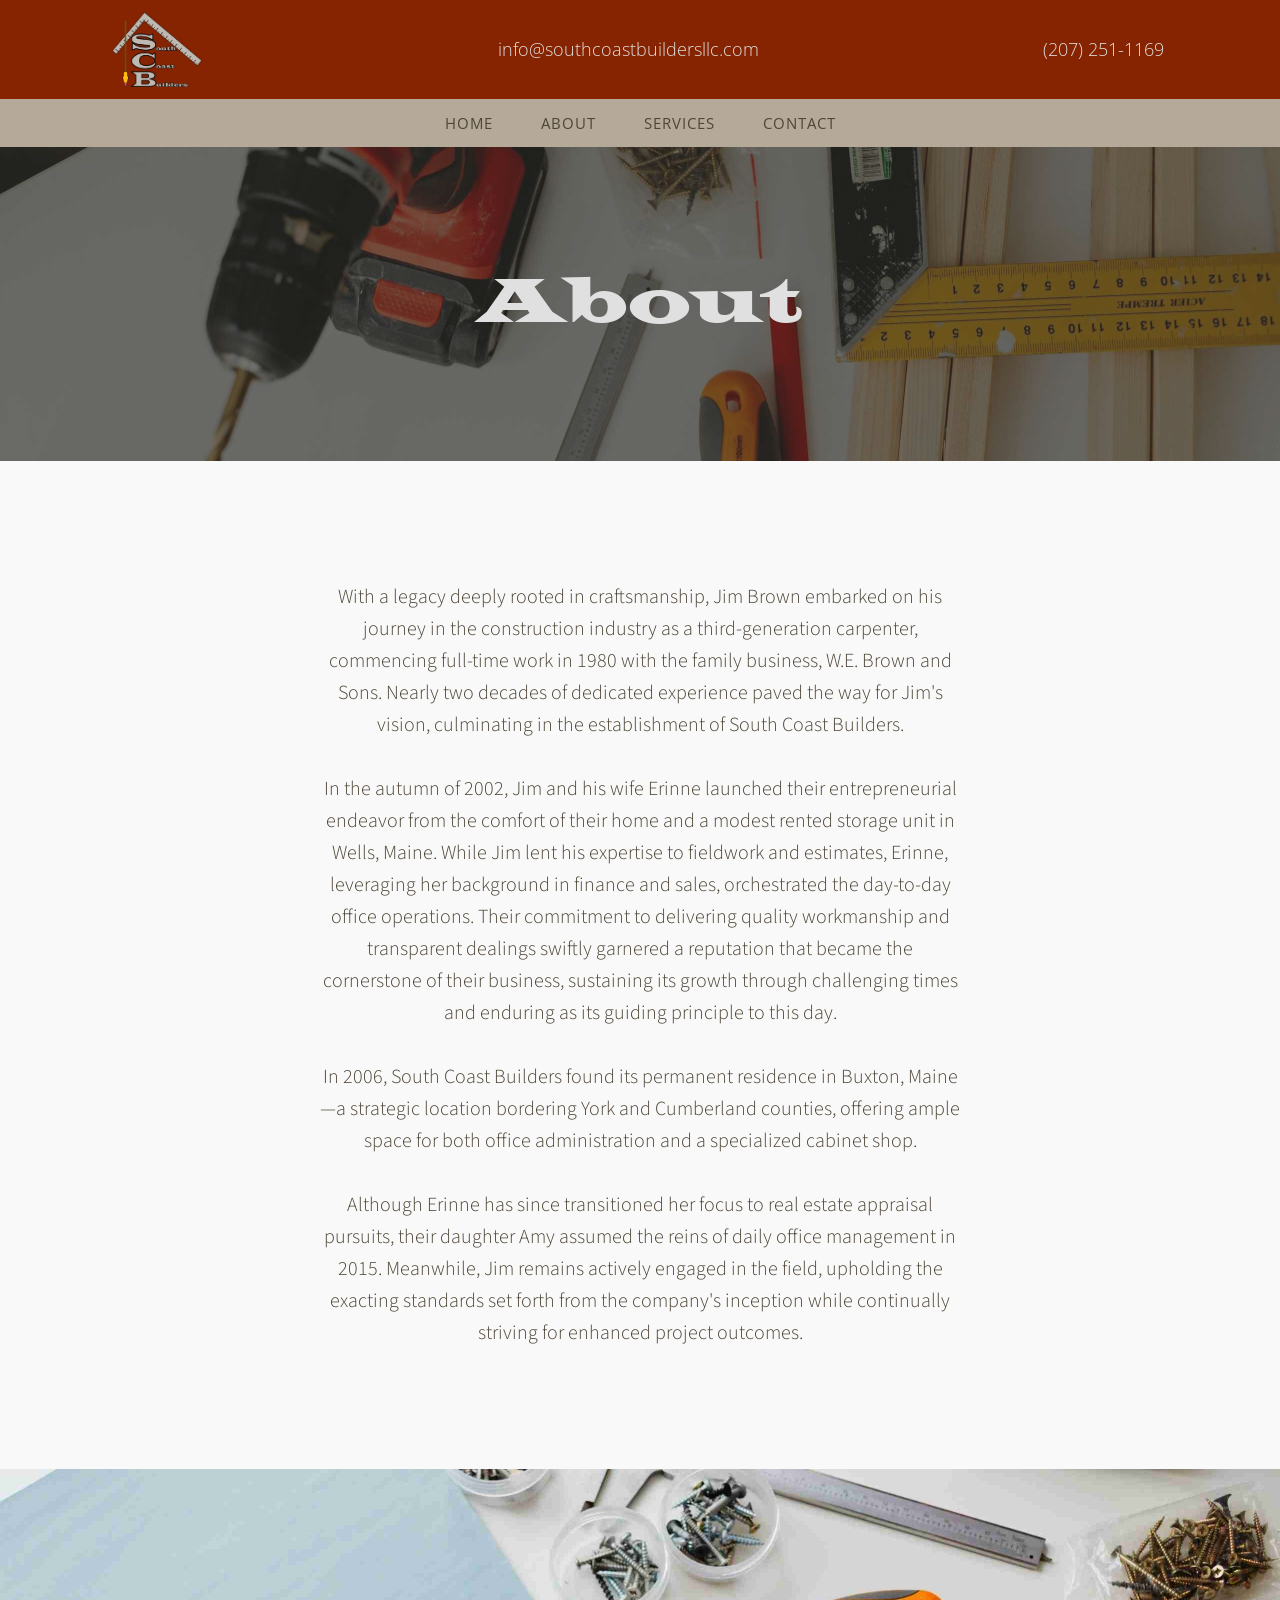
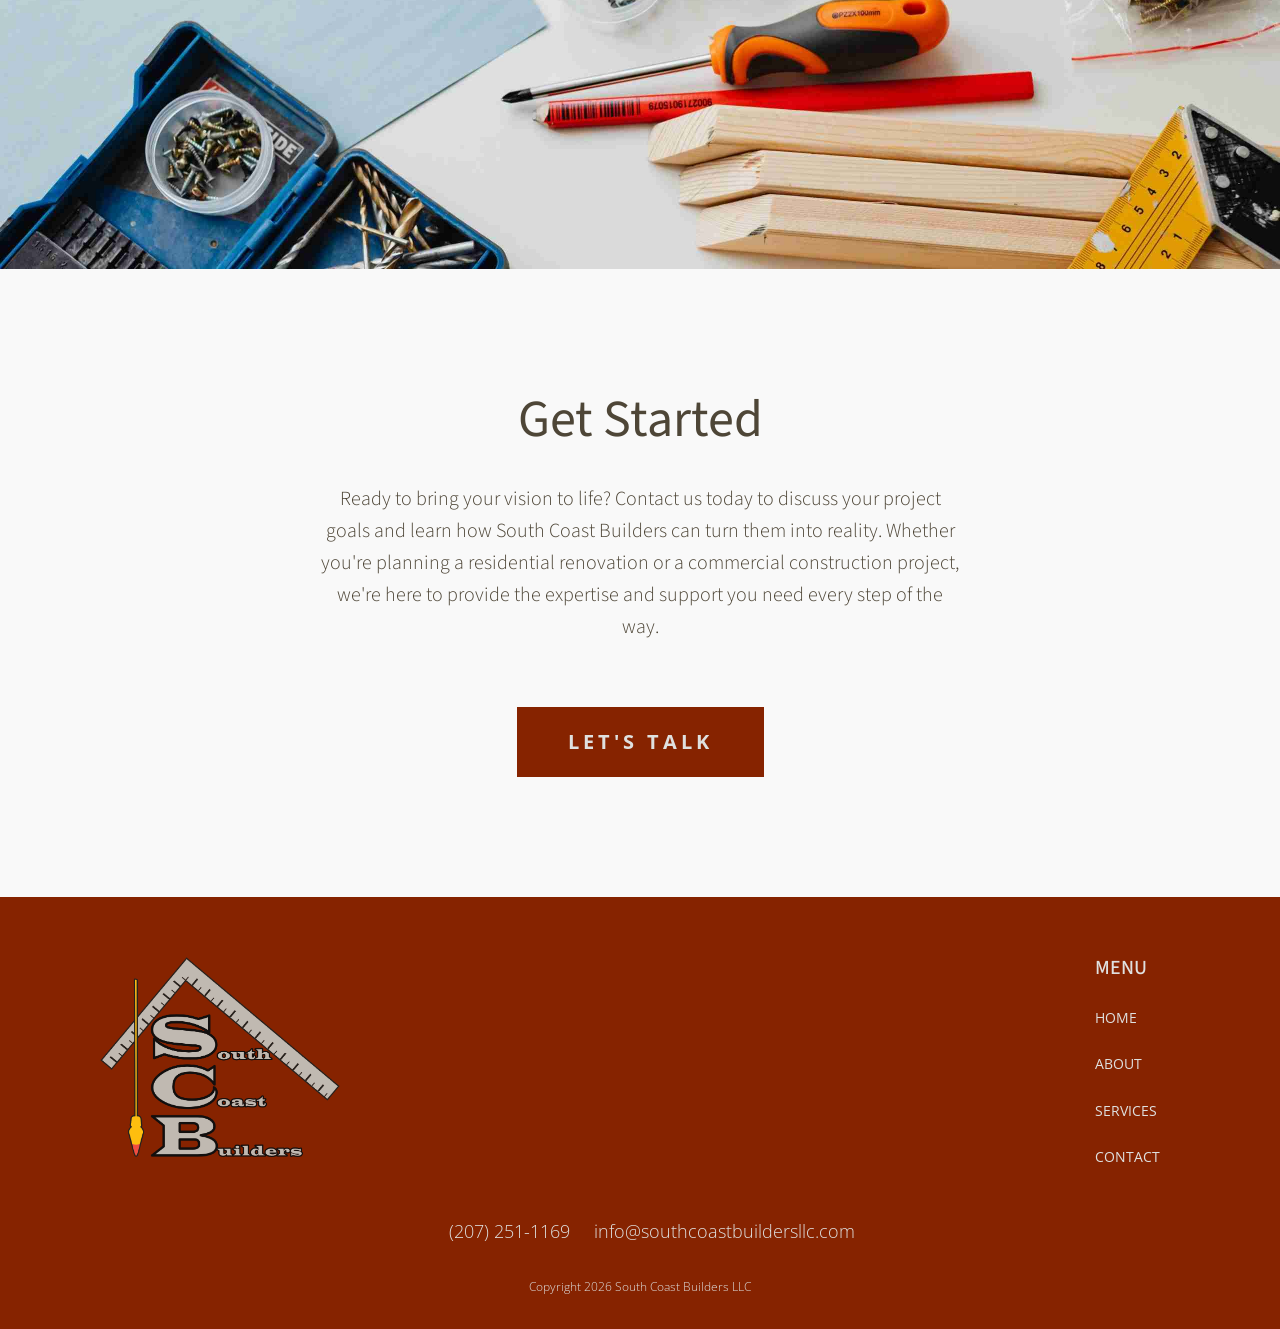
<file: about/index.html>
<!DOCTYPE html>
<html lang="en-US">
<head><meta charset="UTF-8">

<meta name="viewport" content="width=device-width, initial-scale=1.0">
<link rel="stylesheet" href="https://fonts.googleapis.com/css?family=Open+Sans:100,200,300,400,500,600,700,800,900|Source+Sans+Pro:100,200,300,400,500,600,700,800,900&amp;display=swap">
<meta name="robots" content="max-image-preview:large">
<title>About - South Coast Builders</title>




<style id="wp-img-auto-sizes-contain-inline-css">
img:is([sizes=auto i],[sizes^="auto," i]){contain-intrinsic-size:3000px 1500px}
/*# sourceURL=wp-img-auto-sizes-contain-inline-css */
</style>
<style id="global-styles-inline-css">
:root{--wp--preset--aspect-ratio--square: 1;--wp--preset--aspect-ratio--4-3: 4/3;--wp--preset--aspect-ratio--3-4: 3/4;--wp--preset--aspect-ratio--3-2: 3/2;--wp--preset--aspect-ratio--2-3: 2/3;--wp--preset--aspect-ratio--16-9: 16/9;--wp--preset--aspect-ratio--9-16: 9/16;--wp--preset--color--black: #000000;--wp--preset--color--cyan-bluish-gray: #abb8c3;--wp--preset--color--white: #ffffff;--wp--preset--color--pale-pink: #f78da7;--wp--preset--color--vivid-red: #cf2e2e;--wp--preset--color--luminous-vivid-orange: #ff6900;--wp--preset--color--luminous-vivid-amber: #fcb900;--wp--preset--color--light-green-cyan: #7bdcb5;--wp--preset--color--vivid-green-cyan: #00d084;--wp--preset--color--pale-cyan-blue: #8ed1fc;--wp--preset--color--vivid-cyan-blue: #0693e3;--wp--preset--color--vivid-purple: #9b51e0;--wp--preset--color--base: #f9f9f9;--wp--preset--color--base-2: #ffffff;--wp--preset--color--contrast: #111111;--wp--preset--color--contrast-2: #636363;--wp--preset--color--contrast-3: #A4A4A4;--wp--preset--color--accent: #cfcabe;--wp--preset--color--accent-2: #c2a990;--wp--preset--color--accent-3: #d8613c;--wp--preset--color--accent-4: #b1c5a4;--wp--preset--color--accent-5: #b5bdbc;--wp--preset--gradient--vivid-cyan-blue-to-vivid-purple: linear-gradient(135deg,rgb(6,147,227) 0%,rgb(155,81,224) 100%);--wp--preset--gradient--light-green-cyan-to-vivid-green-cyan: linear-gradient(135deg,rgb(122,220,180) 0%,rgb(0,208,130) 100%);--wp--preset--gradient--luminous-vivid-amber-to-luminous-vivid-orange: linear-gradient(135deg,rgb(252,185,0) 0%,rgb(255,105,0) 100%);--wp--preset--gradient--luminous-vivid-orange-to-vivid-red: linear-gradient(135deg,rgb(255,105,0) 0%,rgb(207,46,46) 100%);--wp--preset--gradient--very-light-gray-to-cyan-bluish-gray: linear-gradient(135deg,rgb(238,238,238) 0%,rgb(169,184,195) 100%);--wp--preset--gradient--cool-to-warm-spectrum: linear-gradient(135deg,rgb(74,234,220) 0%,rgb(151,120,209) 20%,rgb(207,42,186) 40%,rgb(238,44,130) 60%,rgb(251,105,98) 80%,rgb(254,248,76) 100%);--wp--preset--gradient--blush-light-purple: linear-gradient(135deg,rgb(255,206,236) 0%,rgb(152,150,240) 100%);--wp--preset--gradient--blush-bordeaux: linear-gradient(135deg,rgb(254,205,165) 0%,rgb(254,45,45) 50%,rgb(107,0,62) 100%);--wp--preset--gradient--luminous-dusk: linear-gradient(135deg,rgb(255,203,112) 0%,rgb(199,81,192) 50%,rgb(65,88,208) 100%);--wp--preset--gradient--pale-ocean: linear-gradient(135deg,rgb(255,245,203) 0%,rgb(182,227,212) 50%,rgb(51,167,181) 100%);--wp--preset--gradient--electric-grass: linear-gradient(135deg,rgb(202,248,128) 0%,rgb(113,206,126) 100%);--wp--preset--gradient--midnight: linear-gradient(135deg,rgb(2,3,129) 0%,rgb(40,116,252) 100%);--wp--preset--gradient--gradient-1: linear-gradient(to bottom, #cfcabe 0%, #F9F9F9 100%);--wp--preset--gradient--gradient-2: linear-gradient(to bottom, #C2A990 0%, #F9F9F9 100%);--wp--preset--gradient--gradient-3: linear-gradient(to bottom, #D8613C 0%, #F9F9F9 100%);--wp--preset--gradient--gradient-4: linear-gradient(to bottom, #B1C5A4 0%, #F9F9F9 100%);--wp--preset--gradient--gradient-5: linear-gradient(to bottom, #B5BDBC 0%, #F9F9F9 100%);--wp--preset--gradient--gradient-6: linear-gradient(to bottom, #A4A4A4 0%, #F9F9F9 100%);--wp--preset--gradient--gradient-7: linear-gradient(to bottom, #cfcabe 50%, #F9F9F9 50%);--wp--preset--gradient--gradient-8: linear-gradient(to bottom, #C2A990 50%, #F9F9F9 50%);--wp--preset--gradient--gradient-9: linear-gradient(to bottom, #D8613C 50%, #F9F9F9 50%);--wp--preset--gradient--gradient-10: linear-gradient(to bottom, #B1C5A4 50%, #F9F9F9 50%);--wp--preset--gradient--gradient-11: linear-gradient(to bottom, #B5BDBC 50%, #F9F9F9 50%);--wp--preset--gradient--gradient-12: linear-gradient(to bottom, #A4A4A4 50%, #F9F9F9 50%);--wp--preset--font-size--small: 0.9rem;--wp--preset--font-size--medium: 1.05rem;--wp--preset--font-size--large: clamp(1.39rem, 1.39rem + ((1vw - 0.2rem) * 0.767), 1.85rem);--wp--preset--font-size--x-large: clamp(1.85rem, 1.85rem + ((1vw - 0.2rem) * 1.083), 2.5rem);--wp--preset--font-size--xx-large: clamp(2.5rem, 2.5rem + ((1vw - 0.2rem) * 1.283), 3.27rem);--wp--preset--font-family--latin-wide: latin-wide;--wp--preset--spacing--20: min(1.5rem, 2vw);--wp--preset--spacing--30: min(2.5rem, 3vw);--wp--preset--spacing--40: min(4rem, 5vw);--wp--preset--spacing--50: min(6.5rem, 8vw);--wp--preset--spacing--60: min(10.5rem, 13vw);--wp--preset--spacing--70: 3.38rem;--wp--preset--spacing--80: 5.06rem;--wp--preset--spacing--10: 1rem;--wp--preset--shadow--natural: 6px 6px 9px rgba(0, 0, 0, 0.2);--wp--preset--shadow--deep: 12px 12px 50px rgba(0, 0, 0, 0.4);--wp--preset--shadow--sharp: 6px 6px 0px rgba(0, 0, 0, 0.2);--wp--preset--shadow--outlined: 6px 6px 0px -3px rgb(255, 255, 255), 6px 6px rgb(0, 0, 0);--wp--preset--shadow--crisp: 6px 6px 0px rgb(0, 0, 0);}.wp-block-button{--wp--preset--dimension--25: 25%;--wp--preset--dimension--50: 50%;--wp--preset--dimension--75: 75%;--wp--preset--dimension--100: 100%;}:root { --wp--style--global--content-size: 620px;--wp--style--global--wide-size: 1280px; }:where(body) { margin: 0; }.wp-site-blocks { padding-top: var(--wp--style--root--padding-top); padding-bottom: var(--wp--style--root--padding-bottom); }.has-global-padding { padding-right: var(--wp--style--root--padding-right); padding-left: var(--wp--style--root--padding-left); }.has-global-padding > .alignfull { margin-right: calc(var(--wp--style--root--padding-right) * -1); margin-left: calc(var(--wp--style--root--padding-left) * -1); }.has-global-padding :where(:not(.alignfull.is-layout-flow) > .has-global-padding:not(.wp-block-block, .alignfull)) { padding-right: 0; padding-left: 0; }.has-global-padding :where(:not(.alignfull.is-layout-flow) > .has-global-padding:not(.wp-block-block, .alignfull)) > .alignfull { margin-left: 0; margin-right: 0; }.wp-site-blocks > .alignleft { float: left; margin-right: 2em; }.wp-site-blocks > .alignright { float: right; margin-left: 2em; }.wp-site-blocks > .aligncenter { justify-content: center; margin-left: auto; margin-right: auto; }:where(.wp-site-blocks) > * { margin-block-start: 1.2rem; margin-block-end: 0; }:where(.wp-site-blocks) > :first-child { margin-block-start: 0; }:where(.wp-site-blocks) > :last-child { margin-block-end: 0; }:root { --wp--style--block-gap: 1.2rem; }:root :where(.is-layout-flow) > :first-child{margin-block-start: 0;}:root :where(.is-layout-flow) > :last-child{margin-block-end: 0;}:root :where(.is-layout-flow) > *{margin-block-start: 1.2rem;margin-block-end: 0;}:root :where(.is-layout-constrained) > :first-child{margin-block-start: 0;}:root :where(.is-layout-constrained) > :last-child{margin-block-end: 0;}:root :where(.is-layout-constrained) > *{margin-block-start: 1.2rem;margin-block-end: 0;}:root :where(.is-layout-flex){gap: 1.2rem;}:root :where(.is-layout-grid){gap: 1.2rem;}.is-layout-flow > .alignleft{float: left;margin-inline-start: 0;margin-inline-end: 2em;}.is-layout-flow > .alignright{float: right;margin-inline-start: 2em;margin-inline-end: 0;}.is-layout-flow > .aligncenter{margin-left: auto !important;margin-right: auto !important;}.is-layout-constrained > .alignleft{float: left;margin-inline-start: 0;margin-inline-end: 2em;}.is-layout-constrained > .alignright{float: right;margin-inline-start: 2em;margin-inline-end: 0;}.is-layout-constrained > .aligncenter{margin-left: auto !important;margin-right: auto !important;}.is-layout-constrained > :where(:not(.alignleft):not(.alignright):not(.alignfull)){max-width: var(--wp--style--global--content-size);margin-left: auto !important;margin-right: auto !important;}.is-layout-constrained > .alignwide{max-width: var(--wp--style--global--wide-size);}body .is-layout-flex{display: flex;}.is-layout-flex{flex-wrap: wrap;align-items: center;}.is-layout-flex > :is(*, div){margin: 0;}body .is-layout-grid{display: grid;}.is-layout-grid > :is(*, div){margin: 0;}body{background-color: var(--wp--preset--color--base);color: var(--wp--preset--color--contrast);font-family: var(--wp--preset--font-family--body);font-size: var(--wp--preset--font-size--medium);font-style: normal;font-weight: 400;line-height: 1.55;--wp--style--root--padding-top: 0px;--wp--style--root--padding-right: var(--wp--preset--spacing--50);--wp--style--root--padding-bottom: 0px;--wp--style--root--padding-left: var(--wp--preset--spacing--50);}a:where(:not(.wp-element-button)){color: var(--wp--preset--color--contrast);}:root :where(a:where(:not(.wp-element-button)):hover){text-decoration: none;}h1, h2, h3, h4, h5, h6{color: var(--wp--preset--color--contrast);font-family: var(--wp--preset--font-family--heading);font-weight: 400;line-height: 1.2;}h1{font-size: var(--wp--preset--font-size--xx-large);line-height: 1.15;}h2{font-size: var(--wp--preset--font-size--x-large);}h3{font-size: var(--wp--preset--font-size--large);}h4{font-size: clamp(1.1rem, 1.1rem + ((1vw - 0.2rem) * 0.767), 1.5rem);}h5{font-size: var(--wp--preset--font-size--medium);}h6{font-size: var(--wp--preset--font-size--small);}:root :where(.wp-element-button, .wp-block-button__link){background-color: var(--wp--preset--color--contrast);border-radius: .33rem;border-color: var(--wp--preset--color--contrast);border-width: 0;color: var(--wp--preset--color--base);font-family: inherit;font-size: var(--wp--preset--font-size--small);font-style: normal;font-weight: 500;letter-spacing: inherit;line-height: inherit;padding-top: 0.6rem;padding-right: 1rem;padding-bottom: 0.6rem;padding-left: 1rem;text-decoration: none;text-transform: inherit;}:root :where(.wp-element-button:hover, .wp-block-button__link:hover){background-color: var(--wp--preset--color--contrast-2);border-color: var(--wp--preset--color--contrast-2);color: var(--wp--preset--color--base);}:root :where(.wp-element-button:focus, .wp-block-button__link:focus){background-color: var(--wp--preset--color--contrast-2);border-color: var(--wp--preset--color--contrast-2);color: var(--wp--preset--color--base);outline-color: var(--wp--preset--color--contrast);outline-offset: 2px;}:root :where(.wp-element-button:active, .wp-block-button__link:active){background-color: var(--wp--preset--color--contrast);color: var(--wp--preset--color--base);}:root :where(.wp-element-caption, .wp-block-audio figcaption, .wp-block-embed figcaption, .wp-block-gallery figcaption, .wp-block-image figcaption, .wp-block-table figcaption, .wp-block-video figcaption){color: var(--wp--preset--color--contrast-2);font-family: var(--wp--preset--font-family--body);font-size: 0.8rem;}.has-black-color{color: var(--wp--preset--color--black) !important;}.has-cyan-bluish-gray-color{color: var(--wp--preset--color--cyan-bluish-gray) !important;}.has-white-color{color: var(--wp--preset--color--white) !important;}.has-pale-pink-color{color: var(--wp--preset--color--pale-pink) !important;}.has-vivid-red-color{color: var(--wp--preset--color--vivid-red) !important;}.has-luminous-vivid-orange-color{color: var(--wp--preset--color--luminous-vivid-orange) !important;}.has-luminous-vivid-amber-color{color: var(--wp--preset--color--luminous-vivid-amber) !important;}.has-light-green-cyan-color{color: var(--wp--preset--color--light-green-cyan) !important;}.has-vivid-green-cyan-color{color: var(--wp--preset--color--vivid-green-cyan) !important;}.has-pale-cyan-blue-color{color: var(--wp--preset--color--pale-cyan-blue) !important;}.has-vivid-cyan-blue-color{color: var(--wp--preset--color--vivid-cyan-blue) !important;}.has-vivid-purple-color{color: var(--wp--preset--color--vivid-purple) !important;}.has-base-color{color: var(--wp--preset--color--base) !important;}.has-base-2-color{color: var(--wp--preset--color--base-2) !important;}.has-contrast-color{color: var(--wp--preset--color--contrast) !important;}.has-contrast-2-color{color: var(--wp--preset--color--contrast-2) !important;}.has-contrast-3-color{color: var(--wp--preset--color--contrast-3) !important;}.has-accent-color{color: var(--wp--preset--color--accent) !important;}.has-accent-2-color{color: var(--wp--preset--color--accent-2) !important;}.has-accent-3-color{color: var(--wp--preset--color--accent-3) !important;}.has-accent-4-color{color: var(--wp--preset--color--accent-4) !important;}.has-accent-5-color{color: var(--wp--preset--color--accent-5) !important;}.has-black-background-color{background-color: var(--wp--preset--color--black) !important;}.has-cyan-bluish-gray-background-color{background-color: var(--wp--preset--color--cyan-bluish-gray) !important;}.has-white-background-color{background-color: var(--wp--preset--color--white) !important;}.has-pale-pink-background-color{background-color: var(--wp--preset--color--pale-pink) !important;}.has-vivid-red-background-color{background-color: var(--wp--preset--color--vivid-red) !important;}.has-luminous-vivid-orange-background-color{background-color: var(--wp--preset--color--luminous-vivid-orange) !important;}.has-luminous-vivid-amber-background-color{background-color: var(--wp--preset--color--luminous-vivid-amber) !important;}.has-light-green-cyan-background-color{background-color: var(--wp--preset--color--light-green-cyan) !important;}.has-vivid-green-cyan-background-color{background-color: var(--wp--preset--color--vivid-green-cyan) !important;}.has-pale-cyan-blue-background-color{background-color: var(--wp--preset--color--pale-cyan-blue) !important;}.has-vivid-cyan-blue-background-color{background-color: var(--wp--preset--color--vivid-cyan-blue) !important;}.has-vivid-purple-background-color{background-color: var(--wp--preset--color--vivid-purple) !important;}.has-base-background-color{background-color: var(--wp--preset--color--base) !important;}.has-base-2-background-color{background-color: var(--wp--preset--color--base-2) !important;}.has-contrast-background-color{background-color: var(--wp--preset--color--contrast) !important;}.has-contrast-2-background-color{background-color: var(--wp--preset--color--contrast-2) !important;}.has-contrast-3-background-color{background-color: var(--wp--preset--color--contrast-3) !important;}.has-accent-background-color{background-color: var(--wp--preset--color--accent) !important;}.has-accent-2-background-color{background-color: var(--wp--preset--color--accent-2) !important;}.has-accent-3-background-color{background-color: var(--wp--preset--color--accent-3) !important;}.has-accent-4-background-color{background-color: var(--wp--preset--color--accent-4) !important;}.has-accent-5-background-color{background-color: var(--wp--preset--color--accent-5) !important;}.has-black-border-color{border-color: var(--wp--preset--color--black) !important;}.has-cyan-bluish-gray-border-color{border-color: var(--wp--preset--color--cyan-bluish-gray) !important;}.has-white-border-color{border-color: var(--wp--preset--color--white) !important;}.has-pale-pink-border-color{border-color: var(--wp--preset--color--pale-pink) !important;}.has-vivid-red-border-color{border-color: var(--wp--preset--color--vivid-red) !important;}.has-luminous-vivid-orange-border-color{border-color: var(--wp--preset--color--luminous-vivid-orange) !important;}.has-luminous-vivid-amber-border-color{border-color: var(--wp--preset--color--luminous-vivid-amber) !important;}.has-light-green-cyan-border-color{border-color: var(--wp--preset--color--light-green-cyan) !important;}.has-vivid-green-cyan-border-color{border-color: var(--wp--preset--color--vivid-green-cyan) !important;}.has-pale-cyan-blue-border-color{border-color: var(--wp--preset--color--pale-cyan-blue) !important;}.has-vivid-cyan-blue-border-color{border-color: var(--wp--preset--color--vivid-cyan-blue) !important;}.has-vivid-purple-border-color{border-color: var(--wp--preset--color--vivid-purple) !important;}.has-base-border-color{border-color: var(--wp--preset--color--base) !important;}.has-base-2-border-color{border-color: var(--wp--preset--color--base-2) !important;}.has-contrast-border-color{border-color: var(--wp--preset--color--contrast) !important;}.has-contrast-2-border-color{border-color: var(--wp--preset--color--contrast-2) !important;}.has-contrast-3-border-color{border-color: var(--wp--preset--color--contrast-3) !important;}.has-accent-border-color{border-color: var(--wp--preset--color--accent) !important;}.has-accent-2-border-color{border-color: var(--wp--preset--color--accent-2) !important;}.has-accent-3-border-color{border-color: var(--wp--preset--color--accent-3) !important;}.has-accent-4-border-color{border-color: var(--wp--preset--color--accent-4) !important;}.has-accent-5-border-color{border-color: var(--wp--preset--color--accent-5) !important;}.has-vivid-cyan-blue-to-vivid-purple-gradient-background{background: var(--wp--preset--gradient--vivid-cyan-blue-to-vivid-purple) !important;}.has-light-green-cyan-to-vivid-green-cyan-gradient-background{background: var(--wp--preset--gradient--light-green-cyan-to-vivid-green-cyan) !important;}.has-luminous-vivid-amber-to-luminous-vivid-orange-gradient-background{background: var(--wp--preset--gradient--luminous-vivid-amber-to-luminous-vivid-orange) !important;}.has-luminous-vivid-orange-to-vivid-red-gradient-background{background: var(--wp--preset--gradient--luminous-vivid-orange-to-vivid-red) !important;}.has-very-light-gray-to-cyan-bluish-gray-gradient-background{background: var(--wp--preset--gradient--very-light-gray-to-cyan-bluish-gray) !important;}.has-cool-to-warm-spectrum-gradient-background{background: var(--wp--preset--gradient--cool-to-warm-spectrum) !important;}.has-blush-light-purple-gradient-background{background: var(--wp--preset--gradient--blush-light-purple) !important;}.has-blush-bordeaux-gradient-background{background: var(--wp--preset--gradient--blush-bordeaux) !important;}.has-luminous-dusk-gradient-background{background: var(--wp--preset--gradient--luminous-dusk) !important;}.has-pale-ocean-gradient-background{background: var(--wp--preset--gradient--pale-ocean) !important;}.has-electric-grass-gradient-background{background: var(--wp--preset--gradient--electric-grass) !important;}.has-midnight-gradient-background{background: var(--wp--preset--gradient--midnight) !important;}.has-gradient-1-gradient-background{background: var(--wp--preset--gradient--gradient-1) !important;}.has-gradient-2-gradient-background{background: var(--wp--preset--gradient--gradient-2) !important;}.has-gradient-3-gradient-background{background: var(--wp--preset--gradient--gradient-3) !important;}.has-gradient-4-gradient-background{background: var(--wp--preset--gradient--gradient-4) !important;}.has-gradient-5-gradient-background{background: var(--wp--preset--gradient--gradient-5) !important;}.has-gradient-6-gradient-background{background: var(--wp--preset--gradient--gradient-6) !important;}.has-gradient-7-gradient-background{background: var(--wp--preset--gradient--gradient-7) !important;}.has-gradient-8-gradient-background{background: var(--wp--preset--gradient--gradient-8) !important;}.has-gradient-9-gradient-background{background: var(--wp--preset--gradient--gradient-9) !important;}.has-gradient-10-gradient-background{background: var(--wp--preset--gradient--gradient-10) !important;}.has-gradient-11-gradient-background{background: var(--wp--preset--gradient--gradient-11) !important;}.has-gradient-12-gradient-background{background: var(--wp--preset--gradient--gradient-12) !important;}.has-small-font-size{font-size: var(--wp--preset--font-size--small) !important;}.has-medium-font-size{font-size: var(--wp--preset--font-size--medium) !important;}.has-large-font-size{font-size: var(--wp--preset--font-size--large) !important;}.has-x-large-font-size{font-size: var(--wp--preset--font-size--x-large) !important;}.has-xx-large-font-size{font-size: var(--wp--preset--font-size--xx-large) !important;}.has-latin-wide-font-family{font-family: var(--wp--preset--font-family--latin-wide) !important;}:where(.wp-site-blocks *:focus){outline-width:2px;outline-style:solid}
/*# sourceURL=global-styles-inline-css */
</style>
<link rel="stylesheet" id="oxygen-css" href="/wp-content/plugins/oxygen/component-framework/oxygen.css" media="all">
<link rel="stylesheet" id="uaf_client_css-css" href="/wp-content/uploads/useanyfont/uaf.css" media="all">
<link rel="canonical" href="https://southcoastbuildersllc.com/about/">
<style class="wp-fonts-local">
@font-face{font-family:latin-wide;font-style:normal;font-weight:400;font-display:fallback;src:url('/wp-content/uploads/useanyfont/1514Latin-Wide.woff2') format('woff2');}
</style>
<link rel="icon" href="/wp-content/uploads/2024/03/cropped-scb-secondary-white-bg-32x32.jpg" sizes="32x32">
<link rel="icon" href="/wp-content/uploads/2024/03/cropped-scb-secondary-white-bg-192x192.jpg" sizes="192x192">
<link rel="apple-touch-icon" href="/wp-content/uploads/2024/03/cropped-scb-secondary-white-bg-180x180.jpg">
<meta name="msapplication-TileImage" content="/wp-content/uploads/2024/03/cropped-scb-secondary-white-bg-270x270.jpg">
<link rel="stylesheet" id="oxygen-cache-18-css" href="/wp-content/uploads/oxygen/css/18.css" media="all">
<link rel="stylesheet" id="oxygen-cache-37-css" href="/wp-content/uploads/oxygen/css/37.css" media="all">
<link rel="stylesheet" id="oxygen-cache-10-css" href="/wp-content/uploads/oxygen/css/10.css" media="all">
<link rel="stylesheet" id="oxygen-universal-styles-css" href="/wp-content/uploads/oxygen/css/universal.css" media="all">
</head>
<body class="wp-singular page-template-default page page-id-10 wp-embed-responsive wp-theme-oxygen-is-not-a-theme  oxygen-body">




						<header id="_header-2-18" class="oxy-header-wrapper oxy-overlay-header oxy-header"><div id="_header_row-3-18" class="oxy-header-row"><div class="oxy-header-container"><div id="_header_left-4-18" class="oxy-header-left"><a id="link-12-18" class="ct-link" href="/"><img id="image-11-18" alt="" src="/wp-content/uploads/2024/03/scb-secondary.png" class="ct-image" srcset="/wp-content/uploads/2024/03/scb-secondary.png 852w, /wp-content/uploads/2024/03/scb-secondary-300x250.png 300w, /wp-content/uploads/2024/03/scb-secondary-768x639.png 768w" sizes="(max-width: 852px) 100vw, 852px"></a></div><div id="_header_center-5-18" class="oxy-header-center"><a id="link_text-13-18" class="ct-link-text" href="mailto:info@southcoastbuildersllc.com" target="_self"><span id="span-67-18" class="ct-span">info@southcoastbuildersllc.com</span></a></div><div id="_header_right-6-18" class="oxy-header-right"><div id="text_block-15-18" class="ct-text-block"><span id="span-65-18" class="ct-span">(207) 251-1169</span></div></div></div></div><div id="_header_row-7-18" class="oxy-header-row"><div class="oxy-header-container"><div id="_header_left-8-18" class="oxy-header-left"></div><div id="_header_center-9-18" class="oxy-header-center"><nav id="_nav_menu-25-18" class="oxy-nav-menu oxy-nav-menu-dropdowns"><div class="oxy-menu-toggle"><div class="oxy-nav-menu-hamburger-wrap"><div class="oxy-nav-menu-hamburger"><div class="oxy-nav-menu-hamburger-line"></div><div class="oxy-nav-menu-hamburger-line"></div><div class="oxy-nav-menu-hamburger-line"></div></div></div></div><div class="menu-main-container"><ul id="menu-main" class="oxy-nav-menu-list"><li id="menu-item-23" class="menu-item menu-item-type-post_type menu-item-object-page menu-item-home menu-item-23"><a href="/">Home</a></li>
<li id="menu-item-22" class="menu-item menu-item-type-post_type menu-item-object-page current-menu-item page_item page-item-10 current_page_item menu-item-22"><a href="/about/" aria-current="page">About</a></li>
<li id="menu-item-21" class="menu-item menu-item-type-post_type menu-item-object-page menu-item-21"><a href="/our-services/">Services</a></li>
<li id="menu-item-19" class="menu-item menu-item-type-post_type menu-item-object-page menu-item-19"><a href="/contact/">Contact</a></li>
</ul></div></nav></div><div id="_header_right-10-18" class="oxy-header-right"></div></div></div></header>
		<section id="section-2-37" class=" ct-section scb--page-section"><div class="ct-section-inner-wrap"><h1 id="headline-4-37" class="ct-headline"><span id="span-5-37" class="ct-span">About</span></h1></div></section><div id="inner_content-3-37" class="ct-inner-content"><section id="section-2-10" class=" ct-section scb--page-section"><div class="ct-section-inner-wrap"><div id="text_block-3-10" class="ct-text-block scb--body-text">With a legacy deeply rooted in craftsmanship, Jim Brown embarked on his journey in the construction industry as a third-generation carpenter, commencing full-time work in 1980 with the family business, W.E. Brown and Sons. Nearly two decades of dedicated experience paved the way for Jim's vision, culminating in the establishment of South Coast Builders.<br><br>In the autumn of 2002, Jim and his wife Erinne launched their entrepreneurial endeavor from the comfort of their home and a modest rented storage unit in Wells, Maine. While Jim lent his expertise to fieldwork and estimates, Erinne, leveraging her background in finance and sales, orchestrated the day-to-day office operations. Their commitment to delivering quality workmanship and transparent dealings swiftly garnered a reputation that became the cornerstone of their business, sustaining its growth through challenging times and enduring as its guiding principle to this day.<br><br>In 2006, South Coast Builders found its permanent residence in Buxton, Maine—a strategic location bordering York and Cumberland counties, offering ample space for both office administration and a specialized cabinet shop.<br><br>Although Erinne has since transitioned her focus to real estate appraisal pursuits, their daughter Amy assumed the reins of daily office management in 2015. Meanwhile, Jim remains actively engaged in the field, upholding the exacting standards set forth from the company's inception while continually striving for enhanced project outcomes.</div></div></section><section id="section-15-10" class=" ct-section scb--page-banner"><div class="ct-section-inner-wrap"></div></section><section id="section-11-10" class=" ct-section scb--page-section"><div class="ct-section-inner-wrap"><h2 id="headline-12-10" class="ct-headline scb--section-heading">Get Started</h2><div id="text_block-13-10" class="ct-text-block scb--body-text">Ready to bring your vision to life? Contact us today to discuss your project goals and learn how South Coast Builders can turn them into reality. Whether you're planning a residential renovation or a commercial construction project, we're here to provide the expertise and support you need every step of the way.</div><a id="link_text-14-10" class="ct-link-text scb--button scb--button-primary" href="/contact/" target="_self">Let's Talk</a></div></section></div><section id="section-27-18" class=" ct-section"><div class="ct-section-inner-wrap"><div id="new_columns-54-18" class="ct-new-columns"><div id="div_block-55-18" class="ct-div-block"><img id="image-33-18" alt="" src="/wp-content/uploads/2024/03/scb-secondary.png" class="ct-image" srcset="/wp-content/uploads/2024/03/scb-secondary.png 852w, /wp-content/uploads/2024/03/scb-secondary-300x250.png 300w, /wp-content/uploads/2024/03/scb-secondary-768x639.png 768w" sizes="(max-width: 852px) 100vw, 852px"></div><div id="div_block-56-18" class="ct-div-block"><div id="div_block-31-18" class="ct-div-block scb--footer-menu-container"><h4 id="headline-35-18" class="ct-headline scb--footer-menu-heading">menu</h4><nav id="_nav_menu-38-18" class="oxy-nav-menu  oxy-nav-menu-dropdowns oxy-nav-menu-dropdown-arrow oxy-nav-menu-vertical"><div class="oxy-menu-toggle"><div class="oxy-nav-menu-hamburger-wrap"><div class="oxy-nav-menu-hamburger"><div class="oxy-nav-menu-hamburger-line"></div><div class="oxy-nav-menu-hamburger-line"></div><div class="oxy-nav-menu-hamburger-line"></div></div></div></div><div class="menu-main-container"><ul id="menu-main-1" class="oxy-nav-menu-list"><li class="menu-item menu-item-type-post_type menu-item-object-page menu-item-home menu-item-23"><a href="/">Home</a></li>
<li class="menu-item menu-item-type-post_type menu-item-object-page current-menu-item page_item page-item-10 current_page_item menu-item-22"><a href="/about/" aria-current="page">About</a></li>
<li class="menu-item menu-item-type-post_type menu-item-object-page menu-item-21"><a href="/our-services/">Services</a></li>
<li class="menu-item menu-item-type-post_type menu-item-object-page menu-item-19"><a href="/contact/">Contact</a></li>
</ul></div></nav></div></div></div><div id="div_block-41-18" class="ct-div-block"><div id="div_block-42-18" class="ct-div-block"><div id="text_block-50-18" class="ct-text-block"><span id="span-69-18" class="ct-span">(207) 251-1169</span></div><a id="link_text-51-18" class="ct-link-text" href="mailto:info@southcoastbuildersllc.com" target="_self"><span id="span-71-18" class="ct-span">info@southcoastbuildersllc.com</span></a></div><div id="div_block-59-18" class="ct-div-block"><div id="text_block-62-18" class="ct-text-block">Copyright 2026 South Coast Builders LLC</div></div></div></div></section>	<!-- WP_FOOTER -->
<script>
document.addEventListener('click', function (e) {
  var toggle = e.target.closest('.oxy-menu-toggle');
  if (toggle) {
    var menu = toggle.parentElement;
    if (menu && menu.classList.contains('oxy-nav-menu')) {
      menu.classList.toggle('oxy-nav-menu-open');
      document.body.classList.toggle('oxy-nav-menu-prevent-overflow');
      document.documentElement.classList.toggle('oxy-nav-menu-prevent-overflow');
    }
    return;
  }
  if (e.target.closest('.oxy-nav-menu-open .menu-item a[href*="#"]')) {
    document.querySelectorAll('.oxy-nav-menu-open').forEach(function (n) { n.classList.remove('oxy-nav-menu-open'); });
    document.body.classList.remove('oxy-nav-menu-prevent-overflow');
    document.documentElement.classList.remove('oxy-nav-menu-prevent-overflow');
  }
});
</script>

	<!-- /WP_FOOTER --> 
</body>
</html>
</file>
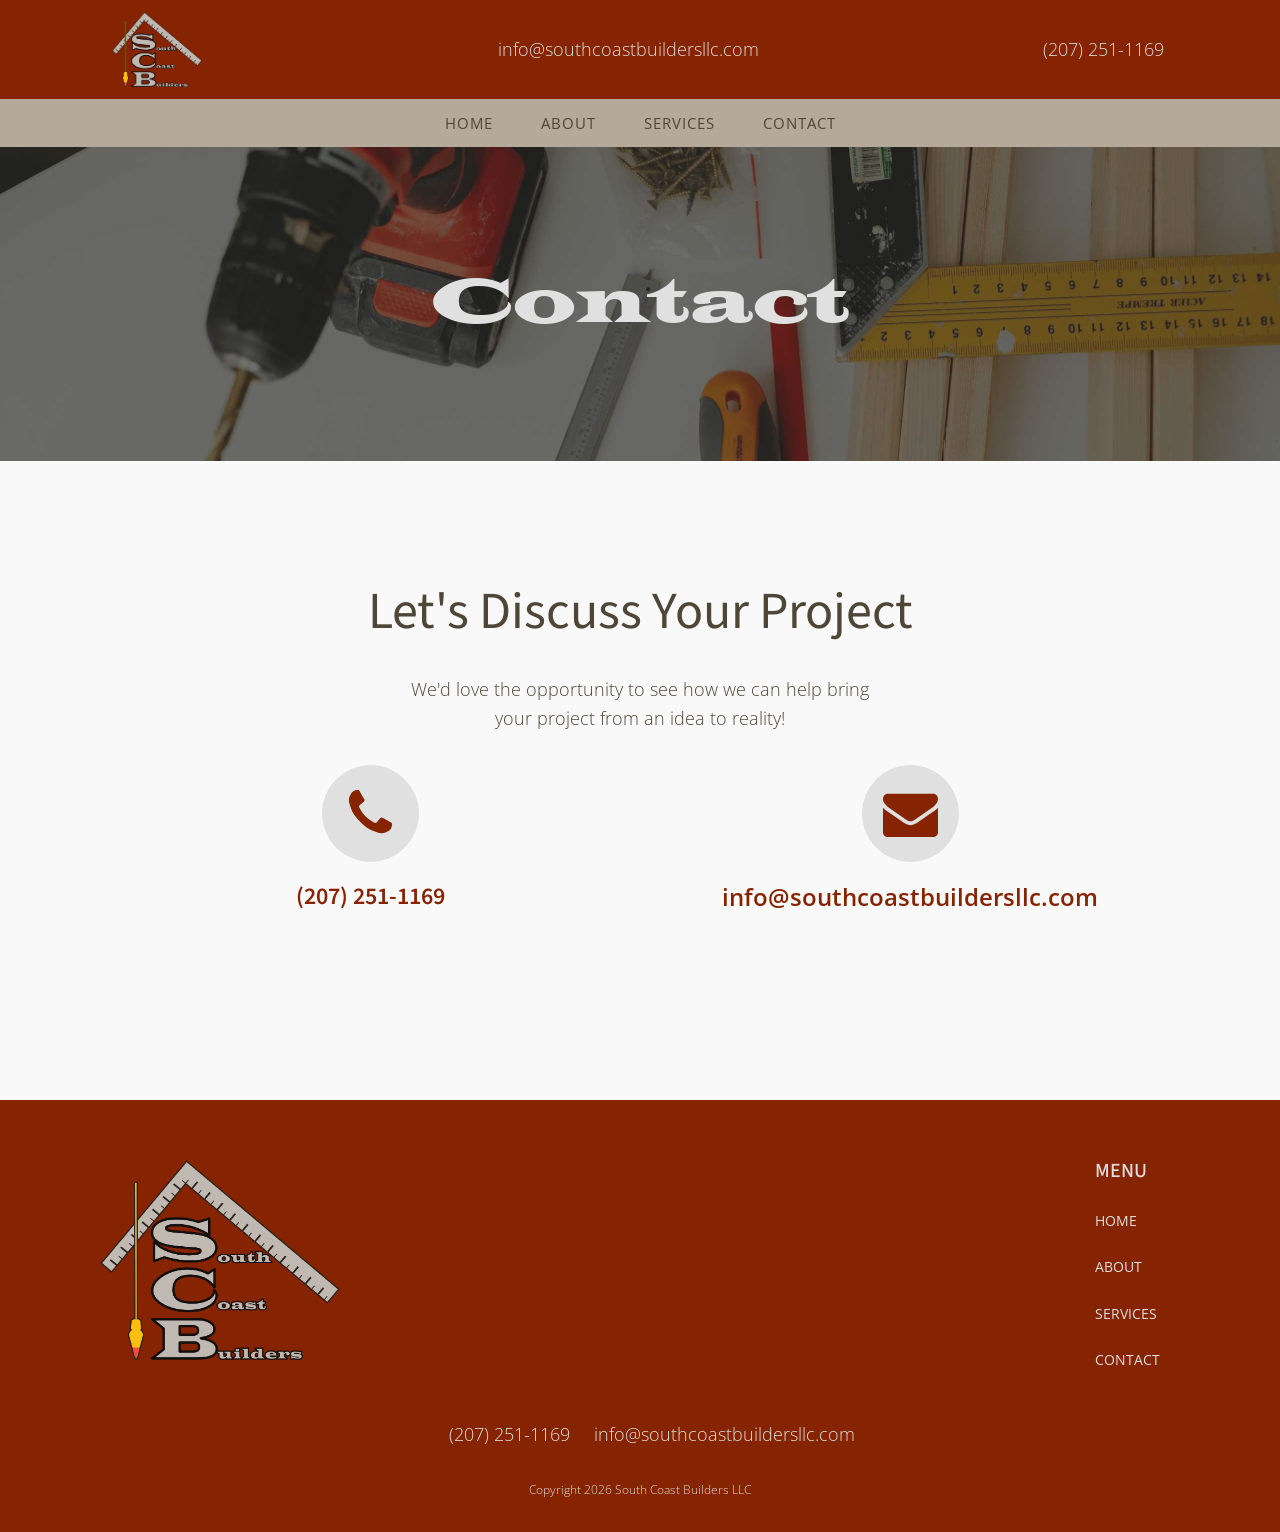
<file: contact/index.html>
<!DOCTYPE html>
<html lang="en-US">
<head><meta charset="UTF-8">

<meta name="viewport" content="width=device-width, initial-scale=1.0">
<link rel="stylesheet" href="https://fonts.googleapis.com/css?family=Open+Sans:100,200,300,400,500,600,700,800,900|Source+Sans+Pro:100,200,300,400,500,600,700,800,900&amp;display=swap">
<meta name="robots" content="max-image-preview:large">
<title>Contact - South Coast Builders</title>




<style id="wp-img-auto-sizes-contain-inline-css">
img:is([sizes=auto i],[sizes^="auto," i]){contain-intrinsic-size:3000px 1500px}
/*# sourceURL=wp-img-auto-sizes-contain-inline-css */
</style>
<style id="global-styles-inline-css">
:root{--wp--preset--aspect-ratio--square: 1;--wp--preset--aspect-ratio--4-3: 4/3;--wp--preset--aspect-ratio--3-4: 3/4;--wp--preset--aspect-ratio--3-2: 3/2;--wp--preset--aspect-ratio--2-3: 2/3;--wp--preset--aspect-ratio--16-9: 16/9;--wp--preset--aspect-ratio--9-16: 9/16;--wp--preset--color--black: #000000;--wp--preset--color--cyan-bluish-gray: #abb8c3;--wp--preset--color--white: #ffffff;--wp--preset--color--pale-pink: #f78da7;--wp--preset--color--vivid-red: #cf2e2e;--wp--preset--color--luminous-vivid-orange: #ff6900;--wp--preset--color--luminous-vivid-amber: #fcb900;--wp--preset--color--light-green-cyan: #7bdcb5;--wp--preset--color--vivid-green-cyan: #00d084;--wp--preset--color--pale-cyan-blue: #8ed1fc;--wp--preset--color--vivid-cyan-blue: #0693e3;--wp--preset--color--vivid-purple: #9b51e0;--wp--preset--color--base: #f9f9f9;--wp--preset--color--base-2: #ffffff;--wp--preset--color--contrast: #111111;--wp--preset--color--contrast-2: #636363;--wp--preset--color--contrast-3: #A4A4A4;--wp--preset--color--accent: #cfcabe;--wp--preset--color--accent-2: #c2a990;--wp--preset--color--accent-3: #d8613c;--wp--preset--color--accent-4: #b1c5a4;--wp--preset--color--accent-5: #b5bdbc;--wp--preset--gradient--vivid-cyan-blue-to-vivid-purple: linear-gradient(135deg,rgb(6,147,227) 0%,rgb(155,81,224) 100%);--wp--preset--gradient--light-green-cyan-to-vivid-green-cyan: linear-gradient(135deg,rgb(122,220,180) 0%,rgb(0,208,130) 100%);--wp--preset--gradient--luminous-vivid-amber-to-luminous-vivid-orange: linear-gradient(135deg,rgb(252,185,0) 0%,rgb(255,105,0) 100%);--wp--preset--gradient--luminous-vivid-orange-to-vivid-red: linear-gradient(135deg,rgb(255,105,0) 0%,rgb(207,46,46) 100%);--wp--preset--gradient--very-light-gray-to-cyan-bluish-gray: linear-gradient(135deg,rgb(238,238,238) 0%,rgb(169,184,195) 100%);--wp--preset--gradient--cool-to-warm-spectrum: linear-gradient(135deg,rgb(74,234,220) 0%,rgb(151,120,209) 20%,rgb(207,42,186) 40%,rgb(238,44,130) 60%,rgb(251,105,98) 80%,rgb(254,248,76) 100%);--wp--preset--gradient--blush-light-purple: linear-gradient(135deg,rgb(255,206,236) 0%,rgb(152,150,240) 100%);--wp--preset--gradient--blush-bordeaux: linear-gradient(135deg,rgb(254,205,165) 0%,rgb(254,45,45) 50%,rgb(107,0,62) 100%);--wp--preset--gradient--luminous-dusk: linear-gradient(135deg,rgb(255,203,112) 0%,rgb(199,81,192) 50%,rgb(65,88,208) 100%);--wp--preset--gradient--pale-ocean: linear-gradient(135deg,rgb(255,245,203) 0%,rgb(182,227,212) 50%,rgb(51,167,181) 100%);--wp--preset--gradient--electric-grass: linear-gradient(135deg,rgb(202,248,128) 0%,rgb(113,206,126) 100%);--wp--preset--gradient--midnight: linear-gradient(135deg,rgb(2,3,129) 0%,rgb(40,116,252) 100%);--wp--preset--gradient--gradient-1: linear-gradient(to bottom, #cfcabe 0%, #F9F9F9 100%);--wp--preset--gradient--gradient-2: linear-gradient(to bottom, #C2A990 0%, #F9F9F9 100%);--wp--preset--gradient--gradient-3: linear-gradient(to bottom, #D8613C 0%, #F9F9F9 100%);--wp--preset--gradient--gradient-4: linear-gradient(to bottom, #B1C5A4 0%, #F9F9F9 100%);--wp--preset--gradient--gradient-5: linear-gradient(to bottom, #B5BDBC 0%, #F9F9F9 100%);--wp--preset--gradient--gradient-6: linear-gradient(to bottom, #A4A4A4 0%, #F9F9F9 100%);--wp--preset--gradient--gradient-7: linear-gradient(to bottom, #cfcabe 50%, #F9F9F9 50%);--wp--preset--gradient--gradient-8: linear-gradient(to bottom, #C2A990 50%, #F9F9F9 50%);--wp--preset--gradient--gradient-9: linear-gradient(to bottom, #D8613C 50%, #F9F9F9 50%);--wp--preset--gradient--gradient-10: linear-gradient(to bottom, #B1C5A4 50%, #F9F9F9 50%);--wp--preset--gradient--gradient-11: linear-gradient(to bottom, #B5BDBC 50%, #F9F9F9 50%);--wp--preset--gradient--gradient-12: linear-gradient(to bottom, #A4A4A4 50%, #F9F9F9 50%);--wp--preset--font-size--small: 0.9rem;--wp--preset--font-size--medium: 1.05rem;--wp--preset--font-size--large: clamp(1.39rem, 1.39rem + ((1vw - 0.2rem) * 0.767), 1.85rem);--wp--preset--font-size--x-large: clamp(1.85rem, 1.85rem + ((1vw - 0.2rem) * 1.083), 2.5rem);--wp--preset--font-size--xx-large: clamp(2.5rem, 2.5rem + ((1vw - 0.2rem) * 1.283), 3.27rem);--wp--preset--font-family--latin-wide: latin-wide;--wp--preset--spacing--20: min(1.5rem, 2vw);--wp--preset--spacing--30: min(2.5rem, 3vw);--wp--preset--spacing--40: min(4rem, 5vw);--wp--preset--spacing--50: min(6.5rem, 8vw);--wp--preset--spacing--60: min(10.5rem, 13vw);--wp--preset--spacing--70: 3.38rem;--wp--preset--spacing--80: 5.06rem;--wp--preset--spacing--10: 1rem;--wp--preset--shadow--natural: 6px 6px 9px rgba(0, 0, 0, 0.2);--wp--preset--shadow--deep: 12px 12px 50px rgba(0, 0, 0, 0.4);--wp--preset--shadow--sharp: 6px 6px 0px rgba(0, 0, 0, 0.2);--wp--preset--shadow--outlined: 6px 6px 0px -3px rgb(255, 255, 255), 6px 6px rgb(0, 0, 0);--wp--preset--shadow--crisp: 6px 6px 0px rgb(0, 0, 0);}.wp-block-button{--wp--preset--dimension--25: 25%;--wp--preset--dimension--50: 50%;--wp--preset--dimension--75: 75%;--wp--preset--dimension--100: 100%;}:root { --wp--style--global--content-size: 620px;--wp--style--global--wide-size: 1280px; }:where(body) { margin: 0; }.wp-site-blocks { padding-top: var(--wp--style--root--padding-top); padding-bottom: var(--wp--style--root--padding-bottom); }.has-global-padding { padding-right: var(--wp--style--root--padding-right); padding-left: var(--wp--style--root--padding-left); }.has-global-padding > .alignfull { margin-right: calc(var(--wp--style--root--padding-right) * -1); margin-left: calc(var(--wp--style--root--padding-left) * -1); }.has-global-padding :where(:not(.alignfull.is-layout-flow) > .has-global-padding:not(.wp-block-block, .alignfull)) { padding-right: 0; padding-left: 0; }.has-global-padding :where(:not(.alignfull.is-layout-flow) > .has-global-padding:not(.wp-block-block, .alignfull)) > .alignfull { margin-left: 0; margin-right: 0; }.wp-site-blocks > .alignleft { float: left; margin-right: 2em; }.wp-site-blocks > .alignright { float: right; margin-left: 2em; }.wp-site-blocks > .aligncenter { justify-content: center; margin-left: auto; margin-right: auto; }:where(.wp-site-blocks) > * { margin-block-start: 1.2rem; margin-block-end: 0; }:where(.wp-site-blocks) > :first-child { margin-block-start: 0; }:where(.wp-site-blocks) > :last-child { margin-block-end: 0; }:root { --wp--style--block-gap: 1.2rem; }:root :where(.is-layout-flow) > :first-child{margin-block-start: 0;}:root :where(.is-layout-flow) > :last-child{margin-block-end: 0;}:root :where(.is-layout-flow) > *{margin-block-start: 1.2rem;margin-block-end: 0;}:root :where(.is-layout-constrained) > :first-child{margin-block-start: 0;}:root :where(.is-layout-constrained) > :last-child{margin-block-end: 0;}:root :where(.is-layout-constrained) > *{margin-block-start: 1.2rem;margin-block-end: 0;}:root :where(.is-layout-flex){gap: 1.2rem;}:root :where(.is-layout-grid){gap: 1.2rem;}.is-layout-flow > .alignleft{float: left;margin-inline-start: 0;margin-inline-end: 2em;}.is-layout-flow > .alignright{float: right;margin-inline-start: 2em;margin-inline-end: 0;}.is-layout-flow > .aligncenter{margin-left: auto !important;margin-right: auto !important;}.is-layout-constrained > .alignleft{float: left;margin-inline-start: 0;margin-inline-end: 2em;}.is-layout-constrained > .alignright{float: right;margin-inline-start: 2em;margin-inline-end: 0;}.is-layout-constrained > .aligncenter{margin-left: auto !important;margin-right: auto !important;}.is-layout-constrained > :where(:not(.alignleft):not(.alignright):not(.alignfull)){max-width: var(--wp--style--global--content-size);margin-left: auto !important;margin-right: auto !important;}.is-layout-constrained > .alignwide{max-width: var(--wp--style--global--wide-size);}body .is-layout-flex{display: flex;}.is-layout-flex{flex-wrap: wrap;align-items: center;}.is-layout-flex > :is(*, div){margin: 0;}body .is-layout-grid{display: grid;}.is-layout-grid > :is(*, div){margin: 0;}body{background-color: var(--wp--preset--color--base);color: var(--wp--preset--color--contrast);font-family: var(--wp--preset--font-family--body);font-size: var(--wp--preset--font-size--medium);font-style: normal;font-weight: 400;line-height: 1.55;--wp--style--root--padding-top: 0px;--wp--style--root--padding-right: var(--wp--preset--spacing--50);--wp--style--root--padding-bottom: 0px;--wp--style--root--padding-left: var(--wp--preset--spacing--50);}a:where(:not(.wp-element-button)){color: var(--wp--preset--color--contrast);}:root :where(a:where(:not(.wp-element-button)):hover){text-decoration: none;}h1, h2, h3, h4, h5, h6{color: var(--wp--preset--color--contrast);font-family: var(--wp--preset--font-family--heading);font-weight: 400;line-height: 1.2;}h1{font-size: var(--wp--preset--font-size--xx-large);line-height: 1.15;}h2{font-size: var(--wp--preset--font-size--x-large);}h3{font-size: var(--wp--preset--font-size--large);}h4{font-size: clamp(1.1rem, 1.1rem + ((1vw - 0.2rem) * 0.767), 1.5rem);}h5{font-size: var(--wp--preset--font-size--medium);}h6{font-size: var(--wp--preset--font-size--small);}:root :where(.wp-element-button, .wp-block-button__link){background-color: var(--wp--preset--color--contrast);border-radius: .33rem;border-color: var(--wp--preset--color--contrast);border-width: 0;color: var(--wp--preset--color--base);font-family: inherit;font-size: var(--wp--preset--font-size--small);font-style: normal;font-weight: 500;letter-spacing: inherit;line-height: inherit;padding-top: 0.6rem;padding-right: 1rem;padding-bottom: 0.6rem;padding-left: 1rem;text-decoration: none;text-transform: inherit;}:root :where(.wp-element-button:hover, .wp-block-button__link:hover){background-color: var(--wp--preset--color--contrast-2);border-color: var(--wp--preset--color--contrast-2);color: var(--wp--preset--color--base);}:root :where(.wp-element-button:focus, .wp-block-button__link:focus){background-color: var(--wp--preset--color--contrast-2);border-color: var(--wp--preset--color--contrast-2);color: var(--wp--preset--color--base);outline-color: var(--wp--preset--color--contrast);outline-offset: 2px;}:root :where(.wp-element-button:active, .wp-block-button__link:active){background-color: var(--wp--preset--color--contrast);color: var(--wp--preset--color--base);}:root :where(.wp-element-caption, .wp-block-audio figcaption, .wp-block-embed figcaption, .wp-block-gallery figcaption, .wp-block-image figcaption, .wp-block-table figcaption, .wp-block-video figcaption){color: var(--wp--preset--color--contrast-2);font-family: var(--wp--preset--font-family--body);font-size: 0.8rem;}.has-black-color{color: var(--wp--preset--color--black) !important;}.has-cyan-bluish-gray-color{color: var(--wp--preset--color--cyan-bluish-gray) !important;}.has-white-color{color: var(--wp--preset--color--white) !important;}.has-pale-pink-color{color: var(--wp--preset--color--pale-pink) !important;}.has-vivid-red-color{color: var(--wp--preset--color--vivid-red) !important;}.has-luminous-vivid-orange-color{color: var(--wp--preset--color--luminous-vivid-orange) !important;}.has-luminous-vivid-amber-color{color: var(--wp--preset--color--luminous-vivid-amber) !important;}.has-light-green-cyan-color{color: var(--wp--preset--color--light-green-cyan) !important;}.has-vivid-green-cyan-color{color: var(--wp--preset--color--vivid-green-cyan) !important;}.has-pale-cyan-blue-color{color: var(--wp--preset--color--pale-cyan-blue) !important;}.has-vivid-cyan-blue-color{color: var(--wp--preset--color--vivid-cyan-blue) !important;}.has-vivid-purple-color{color: var(--wp--preset--color--vivid-purple) !important;}.has-base-color{color: var(--wp--preset--color--base) !important;}.has-base-2-color{color: var(--wp--preset--color--base-2) !important;}.has-contrast-color{color: var(--wp--preset--color--contrast) !important;}.has-contrast-2-color{color: var(--wp--preset--color--contrast-2) !important;}.has-contrast-3-color{color: var(--wp--preset--color--contrast-3) !important;}.has-accent-color{color: var(--wp--preset--color--accent) !important;}.has-accent-2-color{color: var(--wp--preset--color--accent-2) !important;}.has-accent-3-color{color: var(--wp--preset--color--accent-3) !important;}.has-accent-4-color{color: var(--wp--preset--color--accent-4) !important;}.has-accent-5-color{color: var(--wp--preset--color--accent-5) !important;}.has-black-background-color{background-color: var(--wp--preset--color--black) !important;}.has-cyan-bluish-gray-background-color{background-color: var(--wp--preset--color--cyan-bluish-gray) !important;}.has-white-background-color{background-color: var(--wp--preset--color--white) !important;}.has-pale-pink-background-color{background-color: var(--wp--preset--color--pale-pink) !important;}.has-vivid-red-background-color{background-color: var(--wp--preset--color--vivid-red) !important;}.has-luminous-vivid-orange-background-color{background-color: var(--wp--preset--color--luminous-vivid-orange) !important;}.has-luminous-vivid-amber-background-color{background-color: var(--wp--preset--color--luminous-vivid-amber) !important;}.has-light-green-cyan-background-color{background-color: var(--wp--preset--color--light-green-cyan) !important;}.has-vivid-green-cyan-background-color{background-color: var(--wp--preset--color--vivid-green-cyan) !important;}.has-pale-cyan-blue-background-color{background-color: var(--wp--preset--color--pale-cyan-blue) !important;}.has-vivid-cyan-blue-background-color{background-color: var(--wp--preset--color--vivid-cyan-blue) !important;}.has-vivid-purple-background-color{background-color: var(--wp--preset--color--vivid-purple) !important;}.has-base-background-color{background-color: var(--wp--preset--color--base) !important;}.has-base-2-background-color{background-color: var(--wp--preset--color--base-2) !important;}.has-contrast-background-color{background-color: var(--wp--preset--color--contrast) !important;}.has-contrast-2-background-color{background-color: var(--wp--preset--color--contrast-2) !important;}.has-contrast-3-background-color{background-color: var(--wp--preset--color--contrast-3) !important;}.has-accent-background-color{background-color: var(--wp--preset--color--accent) !important;}.has-accent-2-background-color{background-color: var(--wp--preset--color--accent-2) !important;}.has-accent-3-background-color{background-color: var(--wp--preset--color--accent-3) !important;}.has-accent-4-background-color{background-color: var(--wp--preset--color--accent-4) !important;}.has-accent-5-background-color{background-color: var(--wp--preset--color--accent-5) !important;}.has-black-border-color{border-color: var(--wp--preset--color--black) !important;}.has-cyan-bluish-gray-border-color{border-color: var(--wp--preset--color--cyan-bluish-gray) !important;}.has-white-border-color{border-color: var(--wp--preset--color--white) !important;}.has-pale-pink-border-color{border-color: var(--wp--preset--color--pale-pink) !important;}.has-vivid-red-border-color{border-color: var(--wp--preset--color--vivid-red) !important;}.has-luminous-vivid-orange-border-color{border-color: var(--wp--preset--color--luminous-vivid-orange) !important;}.has-luminous-vivid-amber-border-color{border-color: var(--wp--preset--color--luminous-vivid-amber) !important;}.has-light-green-cyan-border-color{border-color: var(--wp--preset--color--light-green-cyan) !important;}.has-vivid-green-cyan-border-color{border-color: var(--wp--preset--color--vivid-green-cyan) !important;}.has-pale-cyan-blue-border-color{border-color: var(--wp--preset--color--pale-cyan-blue) !important;}.has-vivid-cyan-blue-border-color{border-color: var(--wp--preset--color--vivid-cyan-blue) !important;}.has-vivid-purple-border-color{border-color: var(--wp--preset--color--vivid-purple) !important;}.has-base-border-color{border-color: var(--wp--preset--color--base) !important;}.has-base-2-border-color{border-color: var(--wp--preset--color--base-2) !important;}.has-contrast-border-color{border-color: var(--wp--preset--color--contrast) !important;}.has-contrast-2-border-color{border-color: var(--wp--preset--color--contrast-2) !important;}.has-contrast-3-border-color{border-color: var(--wp--preset--color--contrast-3) !important;}.has-accent-border-color{border-color: var(--wp--preset--color--accent) !important;}.has-accent-2-border-color{border-color: var(--wp--preset--color--accent-2) !important;}.has-accent-3-border-color{border-color: var(--wp--preset--color--accent-3) !important;}.has-accent-4-border-color{border-color: var(--wp--preset--color--accent-4) !important;}.has-accent-5-border-color{border-color: var(--wp--preset--color--accent-5) !important;}.has-vivid-cyan-blue-to-vivid-purple-gradient-background{background: var(--wp--preset--gradient--vivid-cyan-blue-to-vivid-purple) !important;}.has-light-green-cyan-to-vivid-green-cyan-gradient-background{background: var(--wp--preset--gradient--light-green-cyan-to-vivid-green-cyan) !important;}.has-luminous-vivid-amber-to-luminous-vivid-orange-gradient-background{background: var(--wp--preset--gradient--luminous-vivid-amber-to-luminous-vivid-orange) !important;}.has-luminous-vivid-orange-to-vivid-red-gradient-background{background: var(--wp--preset--gradient--luminous-vivid-orange-to-vivid-red) !important;}.has-very-light-gray-to-cyan-bluish-gray-gradient-background{background: var(--wp--preset--gradient--very-light-gray-to-cyan-bluish-gray) !important;}.has-cool-to-warm-spectrum-gradient-background{background: var(--wp--preset--gradient--cool-to-warm-spectrum) !important;}.has-blush-light-purple-gradient-background{background: var(--wp--preset--gradient--blush-light-purple) !important;}.has-blush-bordeaux-gradient-background{background: var(--wp--preset--gradient--blush-bordeaux) !important;}.has-luminous-dusk-gradient-background{background: var(--wp--preset--gradient--luminous-dusk) !important;}.has-pale-ocean-gradient-background{background: var(--wp--preset--gradient--pale-ocean) !important;}.has-electric-grass-gradient-background{background: var(--wp--preset--gradient--electric-grass) !important;}.has-midnight-gradient-background{background: var(--wp--preset--gradient--midnight) !important;}.has-gradient-1-gradient-background{background: var(--wp--preset--gradient--gradient-1) !important;}.has-gradient-2-gradient-background{background: var(--wp--preset--gradient--gradient-2) !important;}.has-gradient-3-gradient-background{background: var(--wp--preset--gradient--gradient-3) !important;}.has-gradient-4-gradient-background{background: var(--wp--preset--gradient--gradient-4) !important;}.has-gradient-5-gradient-background{background: var(--wp--preset--gradient--gradient-5) !important;}.has-gradient-6-gradient-background{background: var(--wp--preset--gradient--gradient-6) !important;}.has-gradient-7-gradient-background{background: var(--wp--preset--gradient--gradient-7) !important;}.has-gradient-8-gradient-background{background: var(--wp--preset--gradient--gradient-8) !important;}.has-gradient-9-gradient-background{background: var(--wp--preset--gradient--gradient-9) !important;}.has-gradient-10-gradient-background{background: var(--wp--preset--gradient--gradient-10) !important;}.has-gradient-11-gradient-background{background: var(--wp--preset--gradient--gradient-11) !important;}.has-gradient-12-gradient-background{background: var(--wp--preset--gradient--gradient-12) !important;}.has-small-font-size{font-size: var(--wp--preset--font-size--small) !important;}.has-medium-font-size{font-size: var(--wp--preset--font-size--medium) !important;}.has-large-font-size{font-size: var(--wp--preset--font-size--large) !important;}.has-x-large-font-size{font-size: var(--wp--preset--font-size--x-large) !important;}.has-xx-large-font-size{font-size: var(--wp--preset--font-size--xx-large) !important;}.has-latin-wide-font-family{font-family: var(--wp--preset--font-family--latin-wide) !important;}:where(.wp-site-blocks *:focus){outline-width:2px;outline-style:solid}
/*# sourceURL=global-styles-inline-css */
</style>
<link rel="stylesheet" id="oxygen-css" href="/wp-content/plugins/oxygen/component-framework/oxygen.css" media="all">
<link rel="stylesheet" id="uaf_client_css-css" href="/wp-content/uploads/useanyfont/uaf.css" media="all">
<link rel="canonical" href="https://southcoastbuildersllc.com/contact/">
<style class="wp-fonts-local">
@font-face{font-family:latin-wide;font-style:normal;font-weight:400;font-display:fallback;src:url('/wp-content/uploads/useanyfont/1514Latin-Wide.woff2') format('woff2');}
</style>
<link rel="icon" href="/wp-content/uploads/2024/03/cropped-scb-secondary-white-bg-32x32.jpg" sizes="32x32">
<link rel="icon" href="/wp-content/uploads/2024/03/cropped-scb-secondary-white-bg-192x192.jpg" sizes="192x192">
<link rel="apple-touch-icon" href="/wp-content/uploads/2024/03/cropped-scb-secondary-white-bg-180x180.jpg">
<meta name="msapplication-TileImage" content="/wp-content/uploads/2024/03/cropped-scb-secondary-white-bg-270x270.jpg">
<link rel="stylesheet" id="oxygen-cache-18-css" href="/wp-content/uploads/oxygen/css/18.css" media="all">
<link rel="stylesheet" id="oxygen-cache-37-css" href="/wp-content/uploads/oxygen/css/37.css" media="all">
<link rel="stylesheet" id="oxygen-cache-16-css" href="/wp-content/uploads/oxygen/css/16.css" media="all">
<link rel="stylesheet" id="oxygen-universal-styles-css" href="/wp-content/uploads/oxygen/css/universal.css" media="all">
</head>
<body class="wp-singular page-template-default page page-id-16 wp-embed-responsive wp-theme-oxygen-is-not-a-theme  oxygen-body">




						<header id="_header-2-18" class="oxy-header-wrapper oxy-overlay-header oxy-header"><div id="_header_row-3-18" class="oxy-header-row"><div class="oxy-header-container"><div id="_header_left-4-18" class="oxy-header-left"><a id="link-12-18" class="ct-link" href="/"><img id="image-11-18" alt="" src="/wp-content/uploads/2024/03/scb-secondary.png" class="ct-image" srcset="/wp-content/uploads/2024/03/scb-secondary.png 852w, /wp-content/uploads/2024/03/scb-secondary-300x250.png 300w, /wp-content/uploads/2024/03/scb-secondary-768x639.png 768w" sizes="(max-width: 852px) 100vw, 852px"></a></div><div id="_header_center-5-18" class="oxy-header-center"><a id="link_text-13-18" class="ct-link-text" href="mailto:info@southcoastbuildersllc.com" target="_self"><span id="span-67-18" class="ct-span">info@southcoastbuildersllc.com</span></a></div><div id="_header_right-6-18" class="oxy-header-right"><div id="text_block-15-18" class="ct-text-block"><span id="span-65-18" class="ct-span">(207) 251-1169</span></div></div></div></div><div id="_header_row-7-18" class="oxy-header-row"><div class="oxy-header-container"><div id="_header_left-8-18" class="oxy-header-left"></div><div id="_header_center-9-18" class="oxy-header-center"><nav id="_nav_menu-25-18" class="oxy-nav-menu oxy-nav-menu-dropdowns"><div class="oxy-menu-toggle"><div class="oxy-nav-menu-hamburger-wrap"><div class="oxy-nav-menu-hamburger"><div class="oxy-nav-menu-hamburger-line"></div><div class="oxy-nav-menu-hamburger-line"></div><div class="oxy-nav-menu-hamburger-line"></div></div></div></div><div class="menu-main-container"><ul id="menu-main" class="oxy-nav-menu-list"><li id="menu-item-23" class="menu-item menu-item-type-post_type menu-item-object-page menu-item-home menu-item-23"><a href="/">Home</a></li>
<li id="menu-item-22" class="menu-item menu-item-type-post_type menu-item-object-page menu-item-22"><a href="/about/">About</a></li>
<li id="menu-item-21" class="menu-item menu-item-type-post_type menu-item-object-page menu-item-21"><a href="/our-services/">Services</a></li>
<li id="menu-item-19" class="menu-item menu-item-type-post_type menu-item-object-page current-menu-item page_item page-item-16 current_page_item menu-item-19"><a href="/contact/" aria-current="page">Contact</a></li>
</ul></div></nav></div><div id="_header_right-10-18" class="oxy-header-right"></div></div></div></header>
		<section id="section-2-37" class=" ct-section scb--page-section"><div class="ct-section-inner-wrap"><h1 id="headline-4-37" class="ct-headline"><span id="span-5-37" class="ct-span">Contact</span></h1></div></section><div id="inner_content-3-37" class="ct-inner-content"><section id="section-6-16" class=" ct-section scb--page-section"><div class="ct-section-inner-wrap"><h2 id="headline-81-16" class="ct-headline scb--section-heading">Let's Discuss Your Project</h2><div id="text_block-83-16" class="ct-text-block">We'd love the opportunity to see how we can help bring your project from an idea to reality!</div><div id="div_block-23-16" class="ct-div-block"><div id="div_block-24-16" class="ct-div-block scb--contact-general-container"><div id="fancy_icon-25-16" class="ct-fancy-icon scb--contact-icon"><svg id="svg-fancy_icon-25-16"><use xlink:href="#FontAwesomeicon-phone"></use></svg></div><div id="text_block-26-16" class="ct-text-block scb--contact-general-text">(207) 251-1169</div></div><div id="div_block-30-16" class="ct-div-block scb--contact-general-container"><div id="fancy_icon-31-16" class="ct-fancy-icon scb--contact-icon"><svg id="svg-fancy_icon-31-16"><use xlink:href="#FontAwesomeicon-envelope"></use></svg></div><a id="link_text-32-16" class="ct-link-text scb--contact-general-link" href="mailto:info@southcoastbuildersllc.com" target="_self">info@southcoastbuildersllc.com</a></div></div></div></section></div><section id="section-27-18" class=" ct-section"><div class="ct-section-inner-wrap"><div id="new_columns-54-18" class="ct-new-columns"><div id="div_block-55-18" class="ct-div-block"><img id="image-33-18" alt="" src="/wp-content/uploads/2024/03/scb-secondary.png" class="ct-image" srcset="/wp-content/uploads/2024/03/scb-secondary.png 852w, /wp-content/uploads/2024/03/scb-secondary-300x250.png 300w, /wp-content/uploads/2024/03/scb-secondary-768x639.png 768w" sizes="(max-width: 852px) 100vw, 852px"></div><div id="div_block-56-18" class="ct-div-block"><div id="div_block-31-18" class="ct-div-block scb--footer-menu-container"><h4 id="headline-35-18" class="ct-headline scb--footer-menu-heading">menu</h4><nav id="_nav_menu-38-18" class="oxy-nav-menu  oxy-nav-menu-dropdowns oxy-nav-menu-dropdown-arrow oxy-nav-menu-vertical"><div class="oxy-menu-toggle"><div class="oxy-nav-menu-hamburger-wrap"><div class="oxy-nav-menu-hamburger"><div class="oxy-nav-menu-hamburger-line"></div><div class="oxy-nav-menu-hamburger-line"></div><div class="oxy-nav-menu-hamburger-line"></div></div></div></div><div class="menu-main-container"><ul id="menu-main-1" class="oxy-nav-menu-list"><li class="menu-item menu-item-type-post_type menu-item-object-page menu-item-home menu-item-23"><a href="/">Home</a></li>
<li class="menu-item menu-item-type-post_type menu-item-object-page menu-item-22"><a href="/about/">About</a></li>
<li class="menu-item menu-item-type-post_type menu-item-object-page menu-item-21"><a href="/our-services/">Services</a></li>
<li class="menu-item menu-item-type-post_type menu-item-object-page current-menu-item page_item page-item-16 current_page_item menu-item-19"><a href="/contact/" aria-current="page">Contact</a></li>
</ul></div></nav></div></div></div><div id="div_block-41-18" class="ct-div-block"><div id="div_block-42-18" class="ct-div-block"><div id="text_block-50-18" class="ct-text-block"><span id="span-69-18" class="ct-span">(207) 251-1169</span></div><a id="link_text-51-18" class="ct-link-text" href="mailto:info@southcoastbuildersllc.com" target="_self"><span id="span-71-18" class="ct-span">info@southcoastbuildersllc.com</span></a></div><div id="div_block-59-18" class="ct-div-block"><div id="text_block-62-18" class="ct-text-block">Copyright 2026 South Coast Builders LLC</div></div></div></div></section>	<!-- WP_FOOTER -->
<style>.ct-FontAwesomeicon-phone{width:0.78571428571429em}</style>
<?xml version="1.0"?><svg xmlns="http://www.w3.org/2000/svg" xmlns:xlink="http://www.w3.org/1999/xlink" aria-hidden="true" style="position: absolute; width: 0; height: 0; overflow: hidden;" version="1.1"><defs><symbol id="FontAwesomeicon-phone" viewbox="0 0 22 28"><title>phone</title><path d="M22 19.375c0 0.562-0.25 1.656-0.484 2.172-0.328 0.766-1.203 1.266-1.906 1.656-0.922 0.5-1.859 0.797-2.906 0.797-1.453 0-2.766-0.594-4.094-1.078-0.953-0.344-1.875-0.766-2.734-1.297-2.656-1.641-5.859-4.844-7.5-7.5-0.531-0.859-0.953-1.781-1.297-2.734-0.484-1.328-1.078-2.641-1.078-4.094 0-1.047 0.297-1.984 0.797-2.906 0.391-0.703 0.891-1.578 1.656-1.906 0.516-0.234 1.609-0.484 2.172-0.484 0.109 0 0.219 0 0.328 0.047 0.328 0.109 0.672 0.875 0.828 1.188 0.5 0.891 0.984 1.797 1.5 2.672 0.25 0.406 0.719 0.906 0.719 1.391 0 0.953-2.828 2.344-2.828 3.187 0 0.422 0.391 0.969 0.609 1.344 1.578 2.844 3.547 4.813 6.391 6.391 0.375 0.219 0.922 0.609 1.344 0.609 0.844 0 2.234-2.828 3.187-2.828 0.484 0 0.984 0.469 1.391 0.719 0.875 0.516 1.781 1 2.672 1.5 0.313 0.156 1.078 0.5 1.188 0.828 0.047 0.109 0.047 0.219 0.047 0.328z"></path></symbol><symbol id="FontAwesomeicon-envelope" viewbox="0 0 28 28"><title>envelope</title><path d="M28 11.094v12.406c0 1.375-1.125 2.5-2.5 2.5h-23c-1.375 0-2.5-1.125-2.5-2.5v-12.406c0.469 0.516 1 0.969 1.578 1.359 2.594 1.766 5.219 3.531 7.766 5.391 1.313 0.969 2.938 2.156 4.641 2.156h0.031c1.703 0 3.328-1.188 4.641-2.156 2.547-1.844 5.172-3.625 7.781-5.391 0.562-0.391 1.094-0.844 1.563-1.359zM28 6.5c0 1.75-1.297 3.328-2.672 4.281-2.438 1.687-4.891 3.375-7.313 5.078-1.016 0.703-2.734 2.141-4 2.141h-0.031c-1.266 0-2.984-1.437-4-2.141-2.422-1.703-4.875-3.391-7.297-5.078-1.109-0.75-2.688-2.516-2.688-3.938 0-1.531 0.828-2.844 2.5-2.844h23c1.359 0 2.5 1.125 2.5 2.5z"></path></symbol></defs></svg>
		<script>
document.addEventListener('click', function (e) {
  var toggle = e.target.closest('.oxy-menu-toggle');
  if (toggle) {
    var menu = toggle.parentElement;
    if (menu && menu.classList.contains('oxy-nav-menu')) {
      menu.classList.toggle('oxy-nav-menu-open');
      document.body.classList.toggle('oxy-nav-menu-prevent-overflow');
      document.documentElement.classList.toggle('oxy-nav-menu-prevent-overflow');
    }
    return;
  }
  if (e.target.closest('.oxy-nav-menu-open .menu-item a[href*="#"]')) {
    document.querySelectorAll('.oxy-nav-menu-open').forEach(function (n) { n.classList.remove('oxy-nav-menu-open'); });
    document.body.classList.remove('oxy-nav-menu-prevent-overflow');
    document.documentElement.classList.remove('oxy-nav-menu-prevent-overflow');
  }
});
</script>

	<!-- /WP_FOOTER --> 
</body>
</html>
</file>
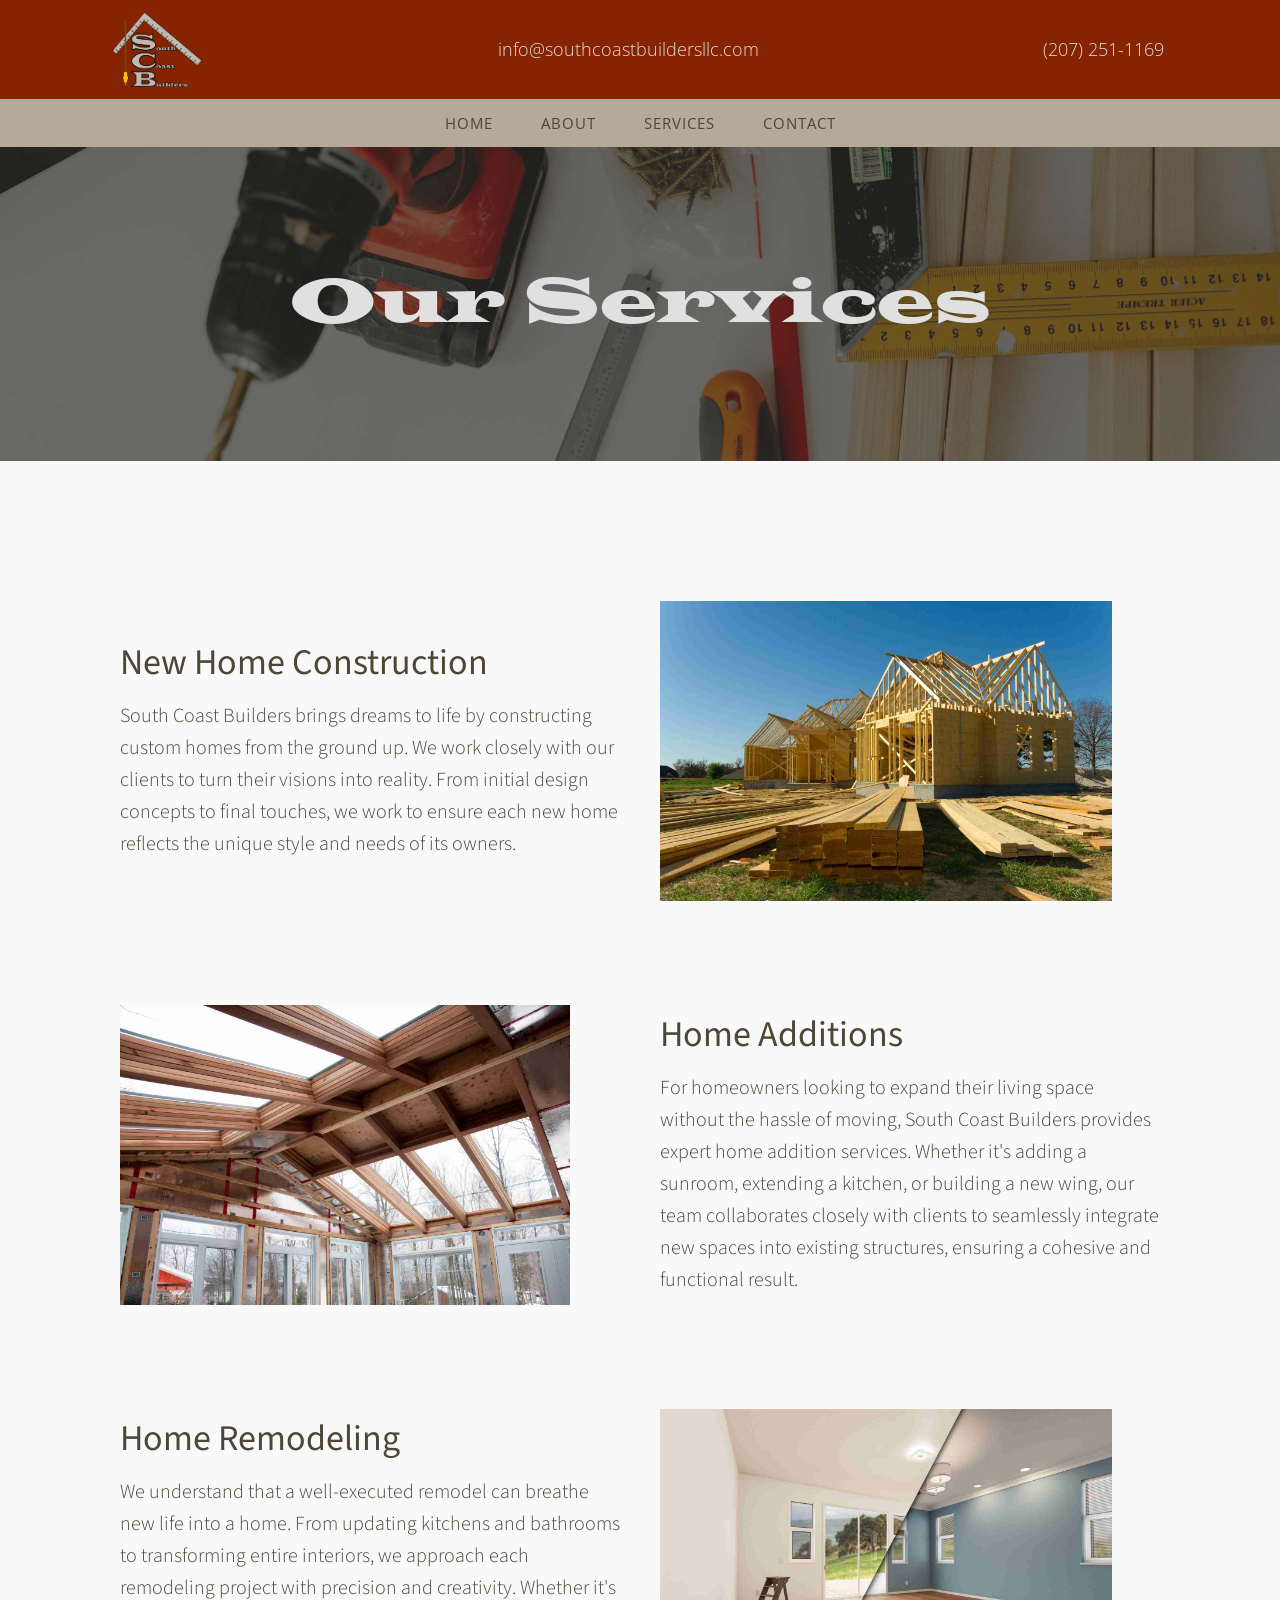
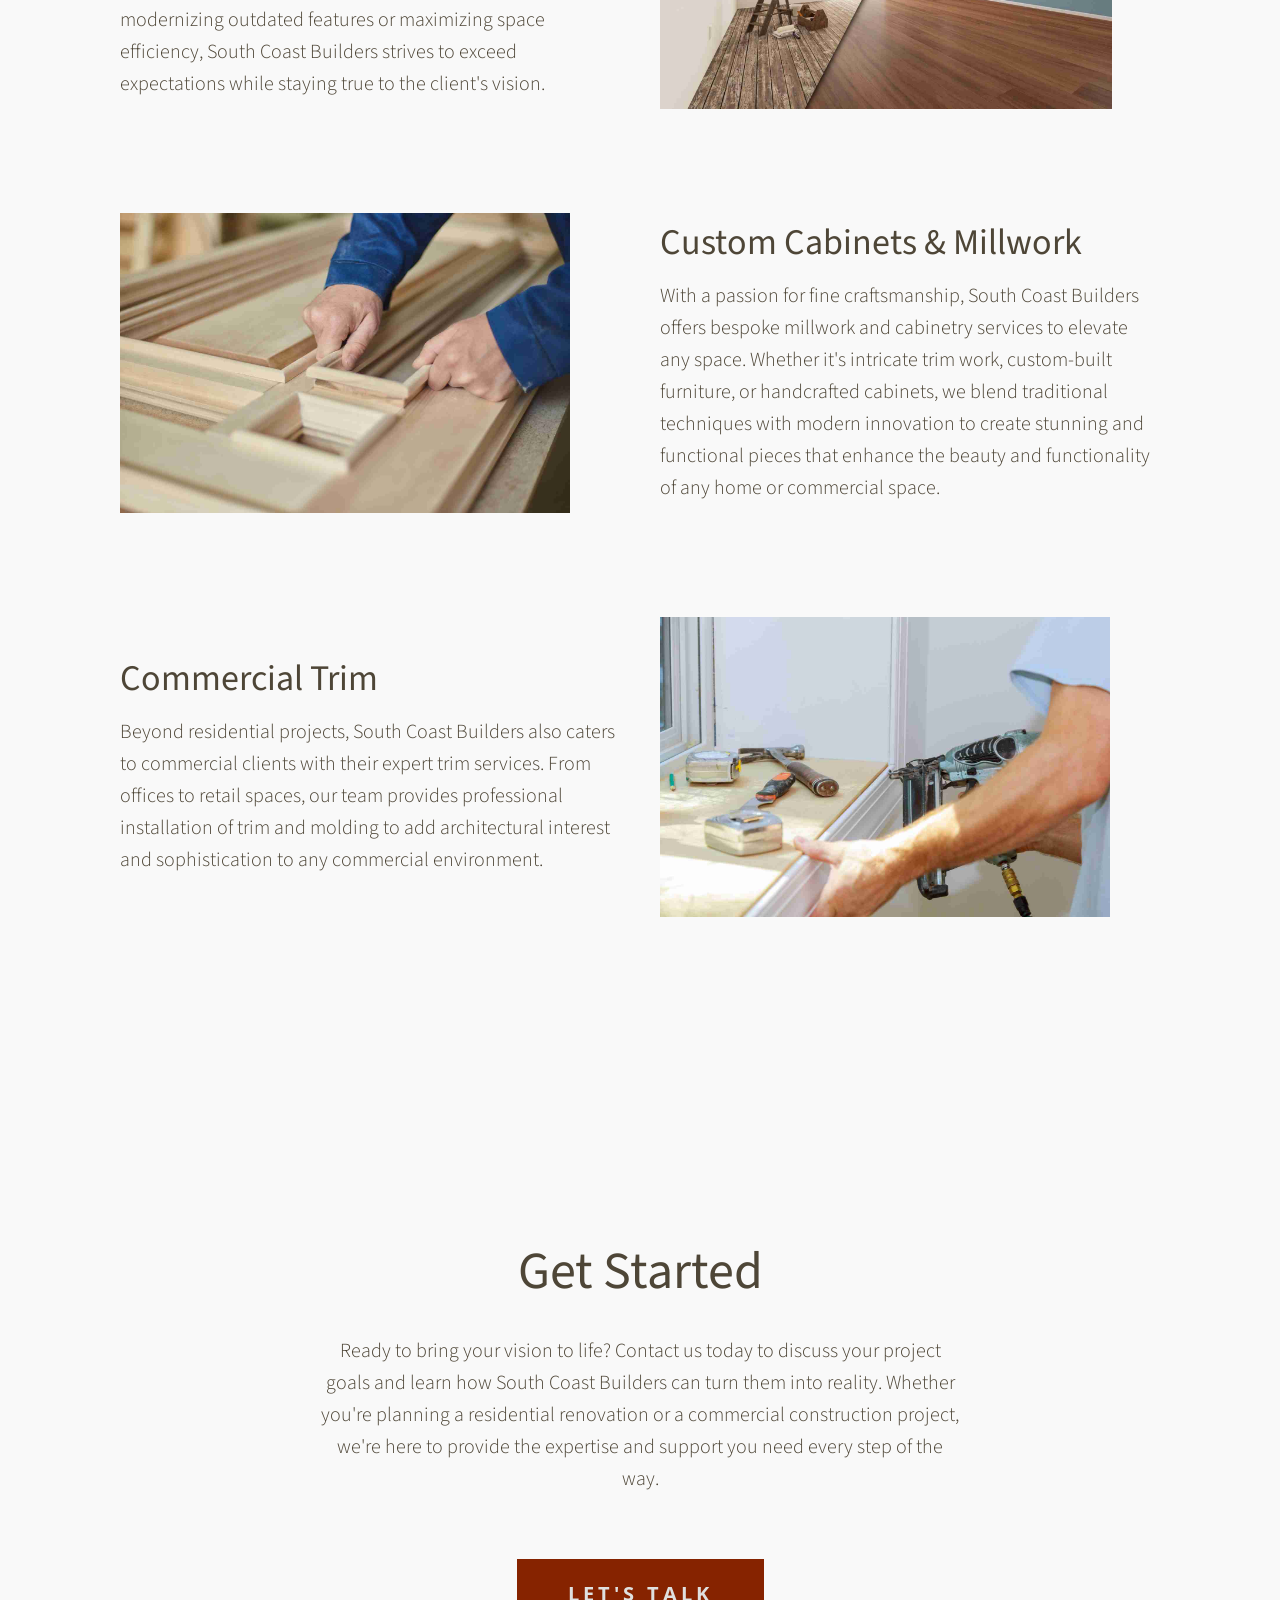
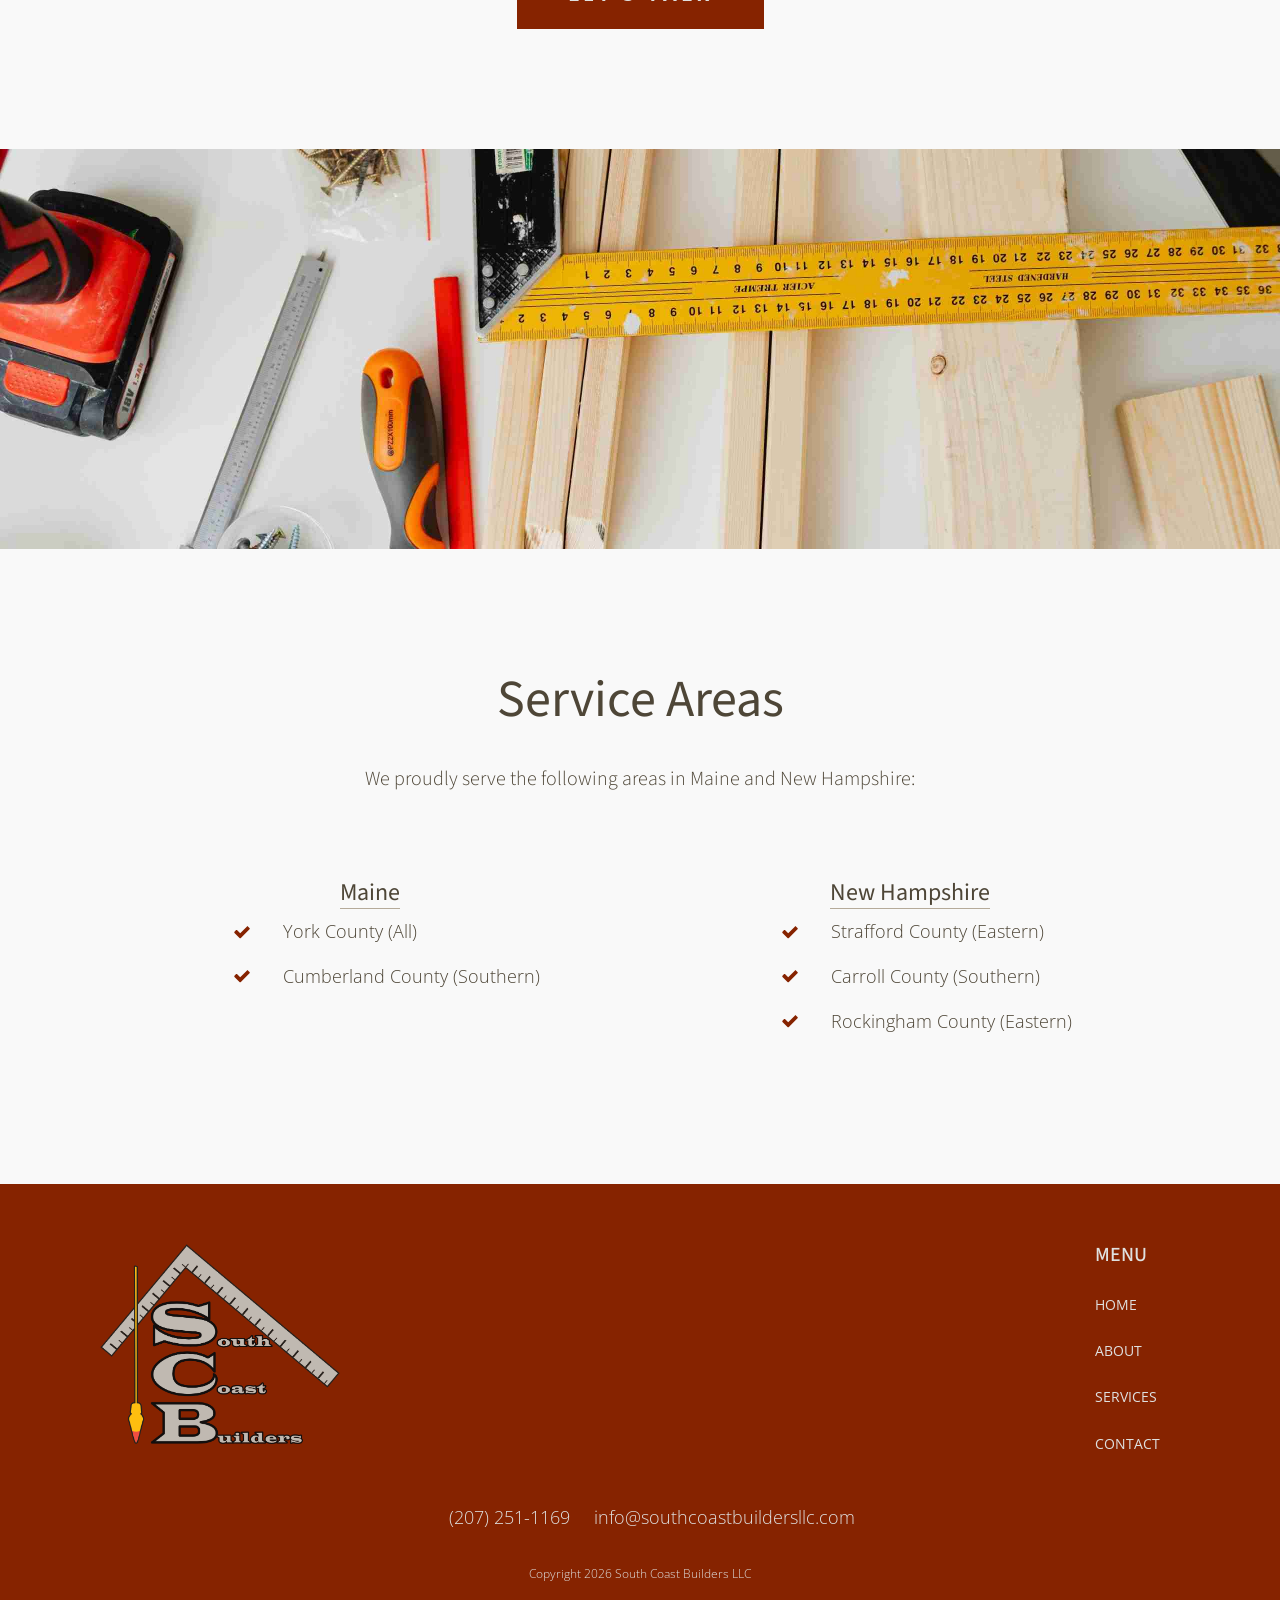
<file: our-services/index.html>
<!DOCTYPE html>
<html lang="en-US">
<head><meta charset="UTF-8">

<meta name="viewport" content="width=device-width, initial-scale=1.0">
<link rel="stylesheet" href="https://fonts.googleapis.com/css?family=Open+Sans:100,200,300,400,500,600,700,800,900|Source+Sans+Pro:100,200,300,400,500,600,700,800,900&amp;display=swap">
<meta name="robots" content="max-image-preview:large">
<title>Our Services - South Coast Builders</title>




<style id="wp-img-auto-sizes-contain-inline-css">
img:is([sizes=auto i],[sizes^="auto," i]){contain-intrinsic-size:3000px 1500px}
/*# sourceURL=wp-img-auto-sizes-contain-inline-css */
</style>
<style id="global-styles-inline-css">
:root{--wp--preset--aspect-ratio--square: 1;--wp--preset--aspect-ratio--4-3: 4/3;--wp--preset--aspect-ratio--3-4: 3/4;--wp--preset--aspect-ratio--3-2: 3/2;--wp--preset--aspect-ratio--2-3: 2/3;--wp--preset--aspect-ratio--16-9: 16/9;--wp--preset--aspect-ratio--9-16: 9/16;--wp--preset--color--black: #000000;--wp--preset--color--cyan-bluish-gray: #abb8c3;--wp--preset--color--white: #ffffff;--wp--preset--color--pale-pink: #f78da7;--wp--preset--color--vivid-red: #cf2e2e;--wp--preset--color--luminous-vivid-orange: #ff6900;--wp--preset--color--luminous-vivid-amber: #fcb900;--wp--preset--color--light-green-cyan: #7bdcb5;--wp--preset--color--vivid-green-cyan: #00d084;--wp--preset--color--pale-cyan-blue: #8ed1fc;--wp--preset--color--vivid-cyan-blue: #0693e3;--wp--preset--color--vivid-purple: #9b51e0;--wp--preset--color--base: #f9f9f9;--wp--preset--color--base-2: #ffffff;--wp--preset--color--contrast: #111111;--wp--preset--color--contrast-2: #636363;--wp--preset--color--contrast-3: #A4A4A4;--wp--preset--color--accent: #cfcabe;--wp--preset--color--accent-2: #c2a990;--wp--preset--color--accent-3: #d8613c;--wp--preset--color--accent-4: #b1c5a4;--wp--preset--color--accent-5: #b5bdbc;--wp--preset--gradient--vivid-cyan-blue-to-vivid-purple: linear-gradient(135deg,rgb(6,147,227) 0%,rgb(155,81,224) 100%);--wp--preset--gradient--light-green-cyan-to-vivid-green-cyan: linear-gradient(135deg,rgb(122,220,180) 0%,rgb(0,208,130) 100%);--wp--preset--gradient--luminous-vivid-amber-to-luminous-vivid-orange: linear-gradient(135deg,rgb(252,185,0) 0%,rgb(255,105,0) 100%);--wp--preset--gradient--luminous-vivid-orange-to-vivid-red: linear-gradient(135deg,rgb(255,105,0) 0%,rgb(207,46,46) 100%);--wp--preset--gradient--very-light-gray-to-cyan-bluish-gray: linear-gradient(135deg,rgb(238,238,238) 0%,rgb(169,184,195) 100%);--wp--preset--gradient--cool-to-warm-spectrum: linear-gradient(135deg,rgb(74,234,220) 0%,rgb(151,120,209) 20%,rgb(207,42,186) 40%,rgb(238,44,130) 60%,rgb(251,105,98) 80%,rgb(254,248,76) 100%);--wp--preset--gradient--blush-light-purple: linear-gradient(135deg,rgb(255,206,236) 0%,rgb(152,150,240) 100%);--wp--preset--gradient--blush-bordeaux: linear-gradient(135deg,rgb(254,205,165) 0%,rgb(254,45,45) 50%,rgb(107,0,62) 100%);--wp--preset--gradient--luminous-dusk: linear-gradient(135deg,rgb(255,203,112) 0%,rgb(199,81,192) 50%,rgb(65,88,208) 100%);--wp--preset--gradient--pale-ocean: linear-gradient(135deg,rgb(255,245,203) 0%,rgb(182,227,212) 50%,rgb(51,167,181) 100%);--wp--preset--gradient--electric-grass: linear-gradient(135deg,rgb(202,248,128) 0%,rgb(113,206,126) 100%);--wp--preset--gradient--midnight: linear-gradient(135deg,rgb(2,3,129) 0%,rgb(40,116,252) 100%);--wp--preset--gradient--gradient-1: linear-gradient(to bottom, #cfcabe 0%, #F9F9F9 100%);--wp--preset--gradient--gradient-2: linear-gradient(to bottom, #C2A990 0%, #F9F9F9 100%);--wp--preset--gradient--gradient-3: linear-gradient(to bottom, #D8613C 0%, #F9F9F9 100%);--wp--preset--gradient--gradient-4: linear-gradient(to bottom, #B1C5A4 0%, #F9F9F9 100%);--wp--preset--gradient--gradient-5: linear-gradient(to bottom, #B5BDBC 0%, #F9F9F9 100%);--wp--preset--gradient--gradient-6: linear-gradient(to bottom, #A4A4A4 0%, #F9F9F9 100%);--wp--preset--gradient--gradient-7: linear-gradient(to bottom, #cfcabe 50%, #F9F9F9 50%);--wp--preset--gradient--gradient-8: linear-gradient(to bottom, #C2A990 50%, #F9F9F9 50%);--wp--preset--gradient--gradient-9: linear-gradient(to bottom, #D8613C 50%, #F9F9F9 50%);--wp--preset--gradient--gradient-10: linear-gradient(to bottom, #B1C5A4 50%, #F9F9F9 50%);--wp--preset--gradient--gradient-11: linear-gradient(to bottom, #B5BDBC 50%, #F9F9F9 50%);--wp--preset--gradient--gradient-12: linear-gradient(to bottom, #A4A4A4 50%, #F9F9F9 50%);--wp--preset--font-size--small: 0.9rem;--wp--preset--font-size--medium: 1.05rem;--wp--preset--font-size--large: clamp(1.39rem, 1.39rem + ((1vw - 0.2rem) * 0.767), 1.85rem);--wp--preset--font-size--x-large: clamp(1.85rem, 1.85rem + ((1vw - 0.2rem) * 1.083), 2.5rem);--wp--preset--font-size--xx-large: clamp(2.5rem, 2.5rem + ((1vw - 0.2rem) * 1.283), 3.27rem);--wp--preset--font-family--latin-wide: latin-wide;--wp--preset--spacing--20: min(1.5rem, 2vw);--wp--preset--spacing--30: min(2.5rem, 3vw);--wp--preset--spacing--40: min(4rem, 5vw);--wp--preset--spacing--50: min(6.5rem, 8vw);--wp--preset--spacing--60: min(10.5rem, 13vw);--wp--preset--spacing--70: 3.38rem;--wp--preset--spacing--80: 5.06rem;--wp--preset--spacing--10: 1rem;--wp--preset--shadow--natural: 6px 6px 9px rgba(0, 0, 0, 0.2);--wp--preset--shadow--deep: 12px 12px 50px rgba(0, 0, 0, 0.4);--wp--preset--shadow--sharp: 6px 6px 0px rgba(0, 0, 0, 0.2);--wp--preset--shadow--outlined: 6px 6px 0px -3px rgb(255, 255, 255), 6px 6px rgb(0, 0, 0);--wp--preset--shadow--crisp: 6px 6px 0px rgb(0, 0, 0);}.wp-block-button{--wp--preset--dimension--25: 25%;--wp--preset--dimension--50: 50%;--wp--preset--dimension--75: 75%;--wp--preset--dimension--100: 100%;}:root { --wp--style--global--content-size: 620px;--wp--style--global--wide-size: 1280px; }:where(body) { margin: 0; }.wp-site-blocks { padding-top: var(--wp--style--root--padding-top); padding-bottom: var(--wp--style--root--padding-bottom); }.has-global-padding { padding-right: var(--wp--style--root--padding-right); padding-left: var(--wp--style--root--padding-left); }.has-global-padding > .alignfull { margin-right: calc(var(--wp--style--root--padding-right) * -1); margin-left: calc(var(--wp--style--root--padding-left) * -1); }.has-global-padding :where(:not(.alignfull.is-layout-flow) > .has-global-padding:not(.wp-block-block, .alignfull)) { padding-right: 0; padding-left: 0; }.has-global-padding :where(:not(.alignfull.is-layout-flow) > .has-global-padding:not(.wp-block-block, .alignfull)) > .alignfull { margin-left: 0; margin-right: 0; }.wp-site-blocks > .alignleft { float: left; margin-right: 2em; }.wp-site-blocks > .alignright { float: right; margin-left: 2em; }.wp-site-blocks > .aligncenter { justify-content: center; margin-left: auto; margin-right: auto; }:where(.wp-site-blocks) > * { margin-block-start: 1.2rem; margin-block-end: 0; }:where(.wp-site-blocks) > :first-child { margin-block-start: 0; }:where(.wp-site-blocks) > :last-child { margin-block-end: 0; }:root { --wp--style--block-gap: 1.2rem; }:root :where(.is-layout-flow) > :first-child{margin-block-start: 0;}:root :where(.is-layout-flow) > :last-child{margin-block-end: 0;}:root :where(.is-layout-flow) > *{margin-block-start: 1.2rem;margin-block-end: 0;}:root :where(.is-layout-constrained) > :first-child{margin-block-start: 0;}:root :where(.is-layout-constrained) > :last-child{margin-block-end: 0;}:root :where(.is-layout-constrained) > *{margin-block-start: 1.2rem;margin-block-end: 0;}:root :where(.is-layout-flex){gap: 1.2rem;}:root :where(.is-layout-grid){gap: 1.2rem;}.is-layout-flow > .alignleft{float: left;margin-inline-start: 0;margin-inline-end: 2em;}.is-layout-flow > .alignright{float: right;margin-inline-start: 2em;margin-inline-end: 0;}.is-layout-flow > .aligncenter{margin-left: auto !important;margin-right: auto !important;}.is-layout-constrained > .alignleft{float: left;margin-inline-start: 0;margin-inline-end: 2em;}.is-layout-constrained > .alignright{float: right;margin-inline-start: 2em;margin-inline-end: 0;}.is-layout-constrained > .aligncenter{margin-left: auto !important;margin-right: auto !important;}.is-layout-constrained > :where(:not(.alignleft):not(.alignright):not(.alignfull)){max-width: var(--wp--style--global--content-size);margin-left: auto !important;margin-right: auto !important;}.is-layout-constrained > .alignwide{max-width: var(--wp--style--global--wide-size);}body .is-layout-flex{display: flex;}.is-layout-flex{flex-wrap: wrap;align-items: center;}.is-layout-flex > :is(*, div){margin: 0;}body .is-layout-grid{display: grid;}.is-layout-grid > :is(*, div){margin: 0;}body{background-color: var(--wp--preset--color--base);color: var(--wp--preset--color--contrast);font-family: var(--wp--preset--font-family--body);font-size: var(--wp--preset--font-size--medium);font-style: normal;font-weight: 400;line-height: 1.55;--wp--style--root--padding-top: 0px;--wp--style--root--padding-right: var(--wp--preset--spacing--50);--wp--style--root--padding-bottom: 0px;--wp--style--root--padding-left: var(--wp--preset--spacing--50);}a:where(:not(.wp-element-button)){color: var(--wp--preset--color--contrast);}:root :where(a:where(:not(.wp-element-button)):hover){text-decoration: none;}h1, h2, h3, h4, h5, h6{color: var(--wp--preset--color--contrast);font-family: var(--wp--preset--font-family--heading);font-weight: 400;line-height: 1.2;}h1{font-size: var(--wp--preset--font-size--xx-large);line-height: 1.15;}h2{font-size: var(--wp--preset--font-size--x-large);}h3{font-size: var(--wp--preset--font-size--large);}h4{font-size: clamp(1.1rem, 1.1rem + ((1vw - 0.2rem) * 0.767), 1.5rem);}h5{font-size: var(--wp--preset--font-size--medium);}h6{font-size: var(--wp--preset--font-size--small);}:root :where(.wp-element-button, .wp-block-button__link){background-color: var(--wp--preset--color--contrast);border-radius: .33rem;border-color: var(--wp--preset--color--contrast);border-width: 0;color: var(--wp--preset--color--base);font-family: inherit;font-size: var(--wp--preset--font-size--small);font-style: normal;font-weight: 500;letter-spacing: inherit;line-height: inherit;padding-top: 0.6rem;padding-right: 1rem;padding-bottom: 0.6rem;padding-left: 1rem;text-decoration: none;text-transform: inherit;}:root :where(.wp-element-button:hover, .wp-block-button__link:hover){background-color: var(--wp--preset--color--contrast-2);border-color: var(--wp--preset--color--contrast-2);color: var(--wp--preset--color--base);}:root :where(.wp-element-button:focus, .wp-block-button__link:focus){background-color: var(--wp--preset--color--contrast-2);border-color: var(--wp--preset--color--contrast-2);color: var(--wp--preset--color--base);outline-color: var(--wp--preset--color--contrast);outline-offset: 2px;}:root :where(.wp-element-button:active, .wp-block-button__link:active){background-color: var(--wp--preset--color--contrast);color: var(--wp--preset--color--base);}:root :where(.wp-element-caption, .wp-block-audio figcaption, .wp-block-embed figcaption, .wp-block-gallery figcaption, .wp-block-image figcaption, .wp-block-table figcaption, .wp-block-video figcaption){color: var(--wp--preset--color--contrast-2);font-family: var(--wp--preset--font-family--body);font-size: 0.8rem;}.has-black-color{color: var(--wp--preset--color--black) !important;}.has-cyan-bluish-gray-color{color: var(--wp--preset--color--cyan-bluish-gray) !important;}.has-white-color{color: var(--wp--preset--color--white) !important;}.has-pale-pink-color{color: var(--wp--preset--color--pale-pink) !important;}.has-vivid-red-color{color: var(--wp--preset--color--vivid-red) !important;}.has-luminous-vivid-orange-color{color: var(--wp--preset--color--luminous-vivid-orange) !important;}.has-luminous-vivid-amber-color{color: var(--wp--preset--color--luminous-vivid-amber) !important;}.has-light-green-cyan-color{color: var(--wp--preset--color--light-green-cyan) !important;}.has-vivid-green-cyan-color{color: var(--wp--preset--color--vivid-green-cyan) !important;}.has-pale-cyan-blue-color{color: var(--wp--preset--color--pale-cyan-blue) !important;}.has-vivid-cyan-blue-color{color: var(--wp--preset--color--vivid-cyan-blue) !important;}.has-vivid-purple-color{color: var(--wp--preset--color--vivid-purple) !important;}.has-base-color{color: var(--wp--preset--color--base) !important;}.has-base-2-color{color: var(--wp--preset--color--base-2) !important;}.has-contrast-color{color: var(--wp--preset--color--contrast) !important;}.has-contrast-2-color{color: var(--wp--preset--color--contrast-2) !important;}.has-contrast-3-color{color: var(--wp--preset--color--contrast-3) !important;}.has-accent-color{color: var(--wp--preset--color--accent) !important;}.has-accent-2-color{color: var(--wp--preset--color--accent-2) !important;}.has-accent-3-color{color: var(--wp--preset--color--accent-3) !important;}.has-accent-4-color{color: var(--wp--preset--color--accent-4) !important;}.has-accent-5-color{color: var(--wp--preset--color--accent-5) !important;}.has-black-background-color{background-color: var(--wp--preset--color--black) !important;}.has-cyan-bluish-gray-background-color{background-color: var(--wp--preset--color--cyan-bluish-gray) !important;}.has-white-background-color{background-color: var(--wp--preset--color--white) !important;}.has-pale-pink-background-color{background-color: var(--wp--preset--color--pale-pink) !important;}.has-vivid-red-background-color{background-color: var(--wp--preset--color--vivid-red) !important;}.has-luminous-vivid-orange-background-color{background-color: var(--wp--preset--color--luminous-vivid-orange) !important;}.has-luminous-vivid-amber-background-color{background-color: var(--wp--preset--color--luminous-vivid-amber) !important;}.has-light-green-cyan-background-color{background-color: var(--wp--preset--color--light-green-cyan) !important;}.has-vivid-green-cyan-background-color{background-color: var(--wp--preset--color--vivid-green-cyan) !important;}.has-pale-cyan-blue-background-color{background-color: var(--wp--preset--color--pale-cyan-blue) !important;}.has-vivid-cyan-blue-background-color{background-color: var(--wp--preset--color--vivid-cyan-blue) !important;}.has-vivid-purple-background-color{background-color: var(--wp--preset--color--vivid-purple) !important;}.has-base-background-color{background-color: var(--wp--preset--color--base) !important;}.has-base-2-background-color{background-color: var(--wp--preset--color--base-2) !important;}.has-contrast-background-color{background-color: var(--wp--preset--color--contrast) !important;}.has-contrast-2-background-color{background-color: var(--wp--preset--color--contrast-2) !important;}.has-contrast-3-background-color{background-color: var(--wp--preset--color--contrast-3) !important;}.has-accent-background-color{background-color: var(--wp--preset--color--accent) !important;}.has-accent-2-background-color{background-color: var(--wp--preset--color--accent-2) !important;}.has-accent-3-background-color{background-color: var(--wp--preset--color--accent-3) !important;}.has-accent-4-background-color{background-color: var(--wp--preset--color--accent-4) !important;}.has-accent-5-background-color{background-color: var(--wp--preset--color--accent-5) !important;}.has-black-border-color{border-color: var(--wp--preset--color--black) !important;}.has-cyan-bluish-gray-border-color{border-color: var(--wp--preset--color--cyan-bluish-gray) !important;}.has-white-border-color{border-color: var(--wp--preset--color--white) !important;}.has-pale-pink-border-color{border-color: var(--wp--preset--color--pale-pink) !important;}.has-vivid-red-border-color{border-color: var(--wp--preset--color--vivid-red) !important;}.has-luminous-vivid-orange-border-color{border-color: var(--wp--preset--color--luminous-vivid-orange) !important;}.has-luminous-vivid-amber-border-color{border-color: var(--wp--preset--color--luminous-vivid-amber) !important;}.has-light-green-cyan-border-color{border-color: var(--wp--preset--color--light-green-cyan) !important;}.has-vivid-green-cyan-border-color{border-color: var(--wp--preset--color--vivid-green-cyan) !important;}.has-pale-cyan-blue-border-color{border-color: var(--wp--preset--color--pale-cyan-blue) !important;}.has-vivid-cyan-blue-border-color{border-color: var(--wp--preset--color--vivid-cyan-blue) !important;}.has-vivid-purple-border-color{border-color: var(--wp--preset--color--vivid-purple) !important;}.has-base-border-color{border-color: var(--wp--preset--color--base) !important;}.has-base-2-border-color{border-color: var(--wp--preset--color--base-2) !important;}.has-contrast-border-color{border-color: var(--wp--preset--color--contrast) !important;}.has-contrast-2-border-color{border-color: var(--wp--preset--color--contrast-2) !important;}.has-contrast-3-border-color{border-color: var(--wp--preset--color--contrast-3) !important;}.has-accent-border-color{border-color: var(--wp--preset--color--accent) !important;}.has-accent-2-border-color{border-color: var(--wp--preset--color--accent-2) !important;}.has-accent-3-border-color{border-color: var(--wp--preset--color--accent-3) !important;}.has-accent-4-border-color{border-color: var(--wp--preset--color--accent-4) !important;}.has-accent-5-border-color{border-color: var(--wp--preset--color--accent-5) !important;}.has-vivid-cyan-blue-to-vivid-purple-gradient-background{background: var(--wp--preset--gradient--vivid-cyan-blue-to-vivid-purple) !important;}.has-light-green-cyan-to-vivid-green-cyan-gradient-background{background: var(--wp--preset--gradient--light-green-cyan-to-vivid-green-cyan) !important;}.has-luminous-vivid-amber-to-luminous-vivid-orange-gradient-background{background: var(--wp--preset--gradient--luminous-vivid-amber-to-luminous-vivid-orange) !important;}.has-luminous-vivid-orange-to-vivid-red-gradient-background{background: var(--wp--preset--gradient--luminous-vivid-orange-to-vivid-red) !important;}.has-very-light-gray-to-cyan-bluish-gray-gradient-background{background: var(--wp--preset--gradient--very-light-gray-to-cyan-bluish-gray) !important;}.has-cool-to-warm-spectrum-gradient-background{background: var(--wp--preset--gradient--cool-to-warm-spectrum) !important;}.has-blush-light-purple-gradient-background{background: var(--wp--preset--gradient--blush-light-purple) !important;}.has-blush-bordeaux-gradient-background{background: var(--wp--preset--gradient--blush-bordeaux) !important;}.has-luminous-dusk-gradient-background{background: var(--wp--preset--gradient--luminous-dusk) !important;}.has-pale-ocean-gradient-background{background: var(--wp--preset--gradient--pale-ocean) !important;}.has-electric-grass-gradient-background{background: var(--wp--preset--gradient--electric-grass) !important;}.has-midnight-gradient-background{background: var(--wp--preset--gradient--midnight) !important;}.has-gradient-1-gradient-background{background: var(--wp--preset--gradient--gradient-1) !important;}.has-gradient-2-gradient-background{background: var(--wp--preset--gradient--gradient-2) !important;}.has-gradient-3-gradient-background{background: var(--wp--preset--gradient--gradient-3) !important;}.has-gradient-4-gradient-background{background: var(--wp--preset--gradient--gradient-4) !important;}.has-gradient-5-gradient-background{background: var(--wp--preset--gradient--gradient-5) !important;}.has-gradient-6-gradient-background{background: var(--wp--preset--gradient--gradient-6) !important;}.has-gradient-7-gradient-background{background: var(--wp--preset--gradient--gradient-7) !important;}.has-gradient-8-gradient-background{background: var(--wp--preset--gradient--gradient-8) !important;}.has-gradient-9-gradient-background{background: var(--wp--preset--gradient--gradient-9) !important;}.has-gradient-10-gradient-background{background: var(--wp--preset--gradient--gradient-10) !important;}.has-gradient-11-gradient-background{background: var(--wp--preset--gradient--gradient-11) !important;}.has-gradient-12-gradient-background{background: var(--wp--preset--gradient--gradient-12) !important;}.has-small-font-size{font-size: var(--wp--preset--font-size--small) !important;}.has-medium-font-size{font-size: var(--wp--preset--font-size--medium) !important;}.has-large-font-size{font-size: var(--wp--preset--font-size--large) !important;}.has-x-large-font-size{font-size: var(--wp--preset--font-size--x-large) !important;}.has-xx-large-font-size{font-size: var(--wp--preset--font-size--xx-large) !important;}.has-latin-wide-font-family{font-family: var(--wp--preset--font-family--latin-wide) !important;}:where(.wp-site-blocks *:focus){outline-width:2px;outline-style:solid}
/*# sourceURL=global-styles-inline-css */
</style>
<link rel="stylesheet" id="oxygen-css" href="/wp-content/plugins/oxygen/component-framework/oxygen.css" media="all">
<link rel="stylesheet" id="uaf_client_css-css" href="/wp-content/uploads/useanyfont/uaf.css" media="all">
<link rel="canonical" href="https://southcoastbuildersllc.com/our-services/">
<style class="wp-fonts-local">
@font-face{font-family:latin-wide;font-style:normal;font-weight:400;font-display:fallback;src:url('/wp-content/uploads/useanyfont/1514Latin-Wide.woff2') format('woff2');}
</style>
<link rel="icon" href="/wp-content/uploads/2024/03/cropped-scb-secondary-white-bg-32x32.jpg" sizes="32x32">
<link rel="icon" href="/wp-content/uploads/2024/03/cropped-scb-secondary-white-bg-192x192.jpg" sizes="192x192">
<link rel="apple-touch-icon" href="/wp-content/uploads/2024/03/cropped-scb-secondary-white-bg-180x180.jpg">
<meta name="msapplication-TileImage" content="/wp-content/uploads/2024/03/cropped-scb-secondary-white-bg-270x270.jpg">
<link rel="stylesheet" id="oxygen-cache-39-css" href="/wp-content/uploads/oxygen/css/39.css" media="all">
<link rel="stylesheet" id="oxygen-cache-18-css" href="/wp-content/uploads/oxygen/css/18.css" media="all">
<link rel="stylesheet" id="oxygen-cache-37-css" href="/wp-content/uploads/oxygen/css/37.css" media="all">
<link rel="stylesheet" id="oxygen-cache-12-css" href="/wp-content/uploads/oxygen/css/12.css" media="all">
<link rel="stylesheet" id="oxygen-universal-styles-css" href="/wp-content/uploads/oxygen/css/universal.css" media="all">
</head>
<body class="wp-singular page-template-default page page-id-12 wp-embed-responsive wp-theme-oxygen-is-not-a-theme  oxygen-body">




						<header id="_header-2-18" class="oxy-header-wrapper oxy-overlay-header oxy-header"><div id="_header_row-3-18" class="oxy-header-row"><div class="oxy-header-container"><div id="_header_left-4-18" class="oxy-header-left"><a id="link-12-18" class="ct-link" href="/"><img id="image-11-18" alt="" src="/wp-content/uploads/2024/03/scb-secondary.png" class="ct-image" srcset="/wp-content/uploads/2024/03/scb-secondary.png 852w, /wp-content/uploads/2024/03/scb-secondary-300x250.png 300w, /wp-content/uploads/2024/03/scb-secondary-768x639.png 768w" sizes="(max-width: 852px) 100vw, 852px"></a></div><div id="_header_center-5-18" class="oxy-header-center"><a id="link_text-13-18" class="ct-link-text" href="mailto:info@southcoastbuildersllc.com" target="_self"><span id="span-67-18" class="ct-span">info@southcoastbuildersllc.com</span></a></div><div id="_header_right-6-18" class="oxy-header-right"><div id="text_block-15-18" class="ct-text-block"><span id="span-65-18" class="ct-span">(207) 251-1169</span></div></div></div></div><div id="_header_row-7-18" class="oxy-header-row"><div class="oxy-header-container"><div id="_header_left-8-18" class="oxy-header-left"></div><div id="_header_center-9-18" class="oxy-header-center"><nav id="_nav_menu-25-18" class="oxy-nav-menu oxy-nav-menu-dropdowns"><div class="oxy-menu-toggle"><div class="oxy-nav-menu-hamburger-wrap"><div class="oxy-nav-menu-hamburger"><div class="oxy-nav-menu-hamburger-line"></div><div class="oxy-nav-menu-hamburger-line"></div><div class="oxy-nav-menu-hamburger-line"></div></div></div></div><div class="menu-main-container"><ul id="menu-main" class="oxy-nav-menu-list"><li id="menu-item-23" class="menu-item menu-item-type-post_type menu-item-object-page menu-item-home menu-item-23"><a href="/">Home</a></li>
<li id="menu-item-22" class="menu-item menu-item-type-post_type menu-item-object-page menu-item-22"><a href="/about/">About</a></li>
<li id="menu-item-21" class="menu-item menu-item-type-post_type menu-item-object-page current-menu-item page_item page-item-12 current_page_item menu-item-21"><a href="/our-services/" aria-current="page">Services</a></li>
<li id="menu-item-19" class="menu-item menu-item-type-post_type menu-item-object-page menu-item-19"><a href="/contact/">Contact</a></li>
</ul></div></nav></div><div id="_header_right-10-18" class="oxy-header-right"></div></div></div></header>
		<section id="section-2-37" class=" ct-section scb--page-section"><div class="ct-section-inner-wrap"><h1 id="headline-4-37" class="ct-headline"><span id="span-5-37" class="ct-span">Our Services</span></h1></div></section><div id="inner_content-3-37" class="ct-inner-content"><section id="section-3-12" class=" ct-section"><div class="ct-section-inner-wrap"><div id="new_columns-5-12" class="ct-new-columns scb--service-container-left-text"><div id="div_block-6-12" class="ct-div-block scb--service-column"><h3 id="headline-8-12" class="ct-headline scb--service-heading">New Home Construction</h3><div id="text_block-9-12" class="ct-text-block scb--service-text">South Coast Builders brings dreams to life by constructing custom homes from the ground up. We work closely with our clients to turn their visions into reality. From initial design concepts to final touches, we work to ensure each new home reflects the unique style and needs of its owners.</div></div><div id="div_block-7-12" class="ct-div-block scb--service-column"><img id="image-10-12" alt="" src="/wp-content/uploads/2024/05/New-Home-scaled.jpeg" class="ct-image" srcset="/wp-content/uploads/2024/05/New-Home-scaled.jpeg 2560w, /wp-content/uploads/2024/05/New-Home-300x199.jpeg 300w, /wp-content/uploads/2024/05/New-Home-1024x680.jpeg 1024w, /wp-content/uploads/2024/05/New-Home-768x510.jpeg 768w, /wp-content/uploads/2024/05/New-Home-1536x1020.jpeg 1536w, /wp-content/uploads/2024/05/New-Home-2048x1360.jpeg 2048w" sizes="(max-width: 2560px) 100vw, 2560px"></div></div><div id="new_columns-17-12" class="ct-new-columns scb--service-container-right-text"><div id="div_block-21-12" class="ct-div-block scb--service-column"><img id="image-22-12" alt="" src="/wp-content/uploads/2024/05/Home-Addition-1-scaled.jpeg" class="ct-image" srcset="/wp-content/uploads/2024/05/Home-Addition-1-scaled.jpeg 2560w, /wp-content/uploads/2024/05/Home-Addition-1-300x200.jpeg 300w, /wp-content/uploads/2024/05/Home-Addition-1-1024x683.jpeg 1024w, /wp-content/uploads/2024/05/Home-Addition-1-768x512.jpeg 768w, /wp-content/uploads/2024/05/Home-Addition-1-1536x1024.jpeg 1536w, /wp-content/uploads/2024/05/Home-Addition-1-2048x1365.jpeg 2048w" sizes="(max-width: 2560px) 100vw, 2560px"></div><div id="div_block-18-12" class="ct-div-block scb--service-column"><h3 id="headline-19-12" class="ct-headline scb--service-heading">Home Additions</h3><div id="text_block-20-12" class="ct-text-block scb--service-text">For homeowners looking to expand their living space without the hassle of moving, South Coast Builders provides expert home addition services. Whether it's adding a sunroom, extending a kitchen, or building a new wing, our team collaborates closely with clients to seamlessly integrate new spaces into existing structures, ensuring a cohesive and functional result.</div></div></div><div id="new_columns-25-12" class="ct-new-columns scb--service-container-left-text"><div id="div_block-26-12" class="ct-div-block scb--service-column"><h3 id="headline-27-12" class="ct-headline scb--service-heading">Home Remodeling</h3><div id="text_block-28-12" class="ct-text-block scb--service-text">We understand that a well-executed remodel can breathe new life into a home. From updating kitchens and bathrooms to transforming entire interiors, we approach each remodeling project with precision and creativity. Whether it's modernizing outdated features or maximizing space efficiency, South Coast Builders strives to exceed expectations while staying true to the client's vision.</div></div><div id="div_block-29-12" class="ct-div-block scb--service-column"><img id="image-30-12" alt="" src="/wp-content/uploads/2024/05/Home-Remodeling-scaled.jpeg" class="ct-image" srcset="/wp-content/uploads/2024/05/Home-Remodeling-scaled.jpeg 2560w, /wp-content/uploads/2024/05/Home-Remodeling-300x199.jpeg 300w, /wp-content/uploads/2024/05/Home-Remodeling-1024x680.jpeg 1024w, /wp-content/uploads/2024/05/Home-Remodeling-768x510.jpeg 768w, /wp-content/uploads/2024/05/Home-Remodeling-1536x1020.jpeg 1536w, /wp-content/uploads/2024/05/Home-Remodeling-2048x1360.jpeg 2048w" sizes="(max-width: 2560px) 100vw, 2560px"></div></div><div id="new_columns-38-12" class="ct-new-columns scb--service-container-right-text"><div id="div_block-39-12" class="ct-div-block scb--service-column"><img id="image-40-12" alt="" src="/wp-content/uploads/2024/05/Custom-Cabinets-and-Millwork-scaled.jpeg" class="ct-image" srcset="/wp-content/uploads/2024/05/Custom-Cabinets-and-Millwork-scaled.jpeg 2560w, /wp-content/uploads/2024/05/Custom-Cabinets-and-Millwork-300x200.jpeg 300w, /wp-content/uploads/2024/05/Custom-Cabinets-and-Millwork-1024x684.jpeg 1024w, /wp-content/uploads/2024/05/Custom-Cabinets-and-Millwork-768x513.jpeg 768w, /wp-content/uploads/2024/05/Custom-Cabinets-and-Millwork-1536x1025.jpeg 1536w, /wp-content/uploads/2024/05/Custom-Cabinets-and-Millwork-2048x1367.jpeg 2048w" sizes="(max-width: 2560px) 100vw, 2560px"></div><div id="div_block-41-12" class="ct-div-block scb--service-column"><h3 id="headline-42-12" class="ct-headline scb--service-heading">Custom Cabinets &amp; Millwork</h3><div id="text_block-43-12" class="ct-text-block scb--service-text">With a passion for fine craftsmanship, South Coast Builders offers bespoke millwork and cabinetry services to elevate any space. Whether it's intricate trim work, custom-built furniture, or handcrafted cabinets, we blend traditional techniques with modern innovation to create stunning and functional pieces that enhance the beauty and functionality of any home or commercial space.</div></div></div><div id="new_columns-32-12" class="ct-new-columns scb--service-container-left-text"><div id="div_block-33-12" class="ct-div-block scb--service-column"><h3 id="headline-34-12" class="ct-headline scb--service-heading">Commercial Trim</h3><div id="text_block-35-12" class="ct-text-block scb--service-text">Beyond residential projects, South Coast Builders also caters to commercial clients with their expert trim services. From offices to retail spaces, our team provides professional installation of trim and molding to add architectural interest and sophistication to any commercial environment.</div></div><div id="div_block-36-12" class="ct-div-block scb--service-column"><img id="image-37-12" alt="" src="/wp-content/uploads/2024/05/Commercial-Trim-scaled.jpeg" class="ct-image" srcset="/wp-content/uploads/2024/05/Commercial-Trim-scaled.jpeg 2560w, /wp-content/uploads/2024/05/Commercial-Trim-300x200.jpeg 300w, /wp-content/uploads/2024/05/Commercial-Trim-1024x683.jpeg 1024w, /wp-content/uploads/2024/05/Commercial-Trim-768x512.jpeg 768w, /wp-content/uploads/2024/05/Commercial-Trim-1536x1024.jpeg 1536w, /wp-content/uploads/2024/05/Commercial-Trim-2048x1366.jpeg 2048w" sizes="(max-width: 2560px) 100vw, 2560px"></div></div></div></section><section id="section-105-30" class=" ct-section scb--page-section"><div class="ct-section-inner-wrap"><h2 id="headline-106-30" class="ct-headline scb--section-heading">Get Started</h2><div id="text_block-107-30" class="ct-text-block scb--body-text">Ready to bring your vision to life? Contact us today to discuss your project goals and learn how South Coast Builders can turn them into reality. Whether you're planning a residential renovation or a commercial construction project, we're here to provide the expertise and support you need every step of the way.</div><a id="link_text-108-30" class="ct-link-text scb--button scb--button-primary" href="/contact/">Let's Talk</a></div></section><section id="section-127-12" class=" ct-section scb--page-banner"><div class="ct-section-inner-wrap"></div></section><section id="section-45-12" class=" ct-section scb--page-section"><div class="ct-section-inner-wrap"><h2 id="headline-126-12" class="ct-headline scb--section-heading">Service Areas</h2><div id="text_block-47-12" class="ct-text-block scb--body-text">We proudly serve the following areas in Maine and <span id="span-122-12" class="ct-span">New Hampshire</span>:</div><div id="new_columns-49-12" class="ct-new-columns"><div id="div_block-50-12" class="ct-div-block"><h3 id="headline-52-12" class="ct-headline scb--service-area-heading">Maine</h3><div id="div_block-53-12" class="ct-div-block oxel_iconlist scb--service-area-list"><div id="div_block-54-12" class="ct-div-block scb--service-area-list-item"><div id="fancy_icon-55-12" class="ct-fancy-icon scb--service-area-list-item-icon"><svg id="svg-fancy_icon-55-12"><use xlink:href="#FontAwesomeicon-check"></use></svg></div><div id="text_block-56-12" class="ct-text-block scb--service-area-location">York County (All)</div></div><div id="div_block-57-12" class="ct-div-block scb--service-area-list-item scb--service-area-list-item-dark"><div id="fancy_icon-58-12" class="ct-fancy-icon scb--service-area-list-item-icon"><svg id="svg-fancy_icon-58-12"><use xlink:href="#FontAwesomeicon-check"></use></svg></div><div id="text_block-59-12" class="ct-text-block oxel_iconlist__row__label">Cumberland County (Southern)</div></div></div></div><div id="div_block-51-12" class="ct-div-block"><h3 id="headline-78-12" class="ct-headline scb--service-area-heading">New Hampshire</h3><div id="div_block-110-12" class="ct-div-block oxel_iconlist scb--service-area-list"><div id="div_block-111-12" class="ct-div-block scb--service-area-list-item"><div id="fancy_icon-112-12" class="ct-fancy-icon scb--service-area-list-item-icon"><svg id="svg-fancy_icon-112-12"><use xlink:href="#FontAwesomeicon-check"></use></svg></div><div id="text_block-113-12" class="ct-text-block scb--service-area-location">Strafford County (Eastern)</div></div><div id="div_block-114-12" class="ct-div-block scb--service-area-list-item scb--service-area-list-item-dark"><div id="fancy_icon-115-12" class="ct-fancy-icon scb--service-area-list-item-icon"><svg id="svg-fancy_icon-115-12"><use xlink:href="#FontAwesomeicon-check"></use></svg></div><div id="text_block-116-12" class="ct-text-block oxel_iconlist__row__label">Carroll County (Southern)</div></div><div id="div_block-118-12" class="ct-div-block scb--service-area-list-item"><div id="fancy_icon-119-12" class="ct-fancy-icon scb--service-area-list-item-icon"><svg id="svg-fancy_icon-119-12"><use xlink:href="#FontAwesomeicon-check"></use></svg></div><div id="text_block-120-12" class="ct-text-block scb--service-area-location">Rockingham County (Eastern)</div></div></div></div></div></div></section></div><section id="section-27-18" class=" ct-section"><div class="ct-section-inner-wrap"><div id="new_columns-54-18" class="ct-new-columns"><div id="div_block-55-18" class="ct-div-block"><img id="image-33-18" alt="" src="/wp-content/uploads/2024/03/scb-secondary.png" class="ct-image" srcset="/wp-content/uploads/2024/03/scb-secondary.png 852w, /wp-content/uploads/2024/03/scb-secondary-300x250.png 300w, /wp-content/uploads/2024/03/scb-secondary-768x639.png 768w" sizes="(max-width: 852px) 100vw, 852px"></div><div id="div_block-56-18" class="ct-div-block"><div id="div_block-31-18" class="ct-div-block scb--footer-menu-container"><h4 id="headline-35-18" class="ct-headline scb--footer-menu-heading">menu</h4><nav id="_nav_menu-38-18" class="oxy-nav-menu  oxy-nav-menu-dropdowns oxy-nav-menu-dropdown-arrow oxy-nav-menu-vertical"><div class="oxy-menu-toggle"><div class="oxy-nav-menu-hamburger-wrap"><div class="oxy-nav-menu-hamburger"><div class="oxy-nav-menu-hamburger-line"></div><div class="oxy-nav-menu-hamburger-line"></div><div class="oxy-nav-menu-hamburger-line"></div></div></div></div><div class="menu-main-container"><ul id="menu-main-1" class="oxy-nav-menu-list"><li class="menu-item menu-item-type-post_type menu-item-object-page menu-item-home menu-item-23"><a href="/">Home</a></li>
<li class="menu-item menu-item-type-post_type menu-item-object-page menu-item-22"><a href="/about/">About</a></li>
<li class="menu-item menu-item-type-post_type menu-item-object-page current-menu-item page_item page-item-12 current_page_item menu-item-21"><a href="/our-services/" aria-current="page">Services</a></li>
<li class="menu-item menu-item-type-post_type menu-item-object-page menu-item-19"><a href="/contact/">Contact</a></li>
</ul></div></nav></div></div></div><div id="div_block-41-18" class="ct-div-block"><div id="div_block-42-18" class="ct-div-block"><div id="text_block-50-18" class="ct-text-block"><span id="span-69-18" class="ct-span">(207) 251-1169</span></div><a id="link_text-51-18" class="ct-link-text" href="mailto:info@southcoastbuildersllc.com" target="_self"><span id="span-71-18" class="ct-span">info@southcoastbuildersllc.com</span></a></div><div id="div_block-59-18" class="ct-div-block"><div id="text_block-62-18" class="ct-text-block">Copyright 2026 South Coast Builders LLC</div></div></div></div></section>	<!-- WP_FOOTER -->
<?xml version="1.0"?><svg xmlns="http://www.w3.org/2000/svg" xmlns:xlink="http://www.w3.org/1999/xlink" aria-hidden="true" style="position: absolute; width: 0; height: 0; overflow: hidden;" version="1.1"><defs><symbol id="FontAwesomeicon-check" viewbox="0 0 28 28"><title>check</title><path d="M26.109 8.844c0 0.391-0.156 0.781-0.438 1.062l-13.438 13.438c-0.281 0.281-0.672 0.438-1.062 0.438s-0.781-0.156-1.062-0.438l-7.781-7.781c-0.281-0.281-0.438-0.672-0.438-1.062s0.156-0.781 0.438-1.062l2.125-2.125c0.281-0.281 0.672-0.438 1.062-0.438s0.781 0.156 1.062 0.438l4.594 4.609 10.25-10.266c0.281-0.281 0.672-0.438 1.062-0.438s0.781 0.156 1.062 0.438l2.125 2.125c0.281 0.281 0.438 0.672 0.438 1.062z"></path></symbol></defs></svg>
		<script>
document.addEventListener('click', function (e) {
  var toggle = e.target.closest('.oxy-menu-toggle');
  if (toggle) {
    var menu = toggle.parentElement;
    if (menu && menu.classList.contains('oxy-nav-menu')) {
      menu.classList.toggle('oxy-nav-menu-open');
      document.body.classList.toggle('oxy-nav-menu-prevent-overflow');
      document.documentElement.classList.toggle('oxy-nav-menu-prevent-overflow');
    }
    return;
  }
  if (e.target.closest('.oxy-nav-menu-open .menu-item a[href*="#"]')) {
    document.querySelectorAll('.oxy-nav-menu-open').forEach(function (n) { n.classList.remove('oxy-nav-menu-open'); });
    document.body.classList.remove('oxy-nav-menu-prevent-overflow');
    document.documentElement.classList.remove('oxy-nav-menu-prevent-overflow');
  }
});
</script>

	<!-- /WP_FOOTER --> 
</body>
</html>
</file>
<file: wp-content/uploads/useanyfont/uaf.css>
@font-face {
					font-family: 'latin-wide';
					src: url('/wp-content/uploads/useanyfont/1514Latin-Wide.woff2') format('woff2'),
						url('/wp-content/uploads/useanyfont/1514Latin-Wide.woff') format('woff');
					   font-display: auto;
				}

				.latin-wide{font-family: 'latin-wide' !important;}
</file>
<file: wp-content/uploads/oxygen/css/39.css>
#text_block-107-30{margin-bottom:4rem}
</file>
<file: wp-content/uploads/oxygen/css/18.css>
#section-27-18 > .ct-section-inner-wrap{padding-top:40px;padding-bottom:0}#section-27-18{background-color:#862300}#div_block-55-18{width:60%;padding-left:0px}#div_block-56-18{width:40%;flex-direction:row;display:flex;justify-content:flex-end}#div_block-31-18{align-items:flex-start;text-align:right}#div_block-41-18{flex-direction:column;display:flex;align-items:center;justify-content:center;width:100%;margin-bottom:2rem;text-align:center}#div_block-42-18{text-align:left;flex-direction:row;display:flex;align-items:center}@media (max-width:991px){#div_block-41-18{text-align:center;flex-direction:column;display:flex;align-items:center}}@media (max-width:767px){#div_block-55-18{text-align:left;align-items:center;margin-bottom:1rem}}@media (max-width:767px){#div_block-56-18{display:flex;width:40.00%}}@media (max-width:767px){#div_block-31-18{text-align:right;display:flex;align-items:flex-start}}@media (max-width:479px){#div_block-55-18{width:67.00%}}@media (max-width:479px){#div_block-56-18{display:flex;width:33%}}@media (max-width:479px){#div_block-41-18{margin-top:1rem}}@media (max-width:479px){#div_block-42-18{flex-direction:column;display:flex;margin-bottom:1rem}}@media (max-width:1120px){#new_columns-54-18{border-bottom-width:1px;border-bottom-style:solid;border-bottom-color:#b5aa99}}@media (max-width:767px){#new_columns-54-18{margin-bottom:1rem}}#text_block-15-18{color:#dfe0df;margin-right:1rem}#text_block-50-18{color:#dfe0df;margin-top:1rem;margin-right:1.5rem;margin-bottom:1rem;margin-left:1.5rem}#text_block-62-18{color:#dfe0df;font-size:12px;margin-top:1rem}@media (max-width:991px){#text_block-50-18{font-size:16px}}#link_text-13-18{color:#dfe0df}#link_text-13-18:hover{color:#b5aa99}#link_text-51-18{color:#dfe0df}#link_text-51-18:hover{color:#b5aa99}#span-63-18{color:#b5aa99;text-decoration:underline}@media (max-width:991px){#link_text-51-18{font-size:16px}}@media (max-width:767px){#link_text-13-18{margin-bottom:1rem;margin-top:1rem}}#link-12-18{padding-top:12px;padding-right:12px;padding-bottom:12px;padding-left:12px}#image-11-18{height:75px;width:auto}#image-33-18{height:200px;width:auto}@media (max-width:767px){#image-11-18{height:125px}}@media (max-width:479px){#image-33-18{height:150px;margin-left:auto;margin-right:auto}}#_nav_menu-25-18 .oxy-nav-menu-hamburger-line{background-color:#4e4637}@media (max-width:767px){#_nav_menu-25-18 .oxy-nav-menu-list{display:none}#_nav_menu-25-18 .oxy-menu-toggle{display:initial}#_nav_menu-25-18.oxy-nav-menu.oxy-nav-menu-open .oxy-nav-menu-list{display:initial}}#_nav_menu-25-18.oxy-nav-menu.oxy-nav-menu-open{margin-top:0 !important;margin-right:0 !important;margin-left:0 !important;margin-bottom:0 !important}#_nav_menu-25-18.oxy-nav-menu.oxy-nav-menu-open .menu-item a{padding-top:12px;padding-bottom:12px;padding-left:24px;padding-right:24px}#_nav_menu-25-18 .oxy-nav-menu-hamburger-wrap{width:42px;height:42px}#_nav_menu-25-18 .oxy-nav-menu-hamburger{width:18px;height:14px}#_nav_menu-25-18 .oxy-nav-menu-hamburger-line{height:2px}#_nav_menu-25-18.oxy-nav-menu-open .oxy-nav-menu-hamburger .oxy-nav-menu-hamburger-line:first-child{top:6px}#_nav_menu-25-18.oxy-nav-menu-open .oxy-nav-menu-hamburger .oxy-nav-menu-hamburger-line:last-child{top:-6px}#_nav_menu-25-18 .oxy-nav-menu-list{flex-direction:row}#_nav_menu-25-18 .menu-item a{padding-top:12px;padding-left:24px;padding-right:24px;padding-bottom:12px;color:#4e4637;text-transform:uppercase;font-weight:400;letter-spacing:1px;font-size:15px}#_nav_menu-25-18.oxy-nav-menu:not(.oxy-nav-menu-open) .sub-menu .menu-item a{border:0;padding-top:12px;padding-bottom:12px}#_nav_menu-25-18 .menu-item:focus-within a,#_nav_menu-25-18 .menu-item:hover a{color:#dfe0df}#_nav_menu-25-18.oxy-nav-menu:not(.oxy-nav-menu-open) .sub-menu .menu-item a:hover{border:0;padding-top:12px;padding-bottom:12px;background-color:#4e4637}#_nav_menu-38-18 .oxy-nav-menu-hamburger-line{background-color:#dfe0df}#_nav_menu-38-18.oxy-nav-menu.oxy-nav-menu-open{margin-top:0 !important;margin-right:0 !important;margin-left:0 !important;margin-bottom:0 !important}#_nav_menu-38-18.oxy-nav-menu.oxy-nav-menu-open .menu-item a{padding-top:12px;padding-bottom:12px}#_nav_menu-38-18 .oxy-nav-menu-hamburger-wrap{width:40px;height:40px;margin-top:10px;margin-bottom:10px}#_nav_menu-38-18 .oxy-nav-menu-hamburger{width:40px;height:32px}#_nav_menu-38-18 .oxy-nav-menu-hamburger-line{height:6px}#_nav_menu-38-18.oxy-nav-menu-open .oxy-nav-menu-hamburger .oxy-nav-menu-hamburger-line:first-child{top:13px}#_nav_menu-38-18.oxy-nav-menu-open .oxy-nav-menu-hamburger .oxy-nav-menu-hamburger-line:last-child{top:-13px}#_nav_menu-38-18 .oxy-nav-menu-list{flex-direction:column}#_nav_menu-38-18 .menu-item a{padding-bottom:12px;color:#dfe0df;font-weight:400;text-transform:uppercase;padding-top:12px;font-size:14px}#_nav_menu-38-18.oxy-nav-menu:not(.oxy-nav-menu-open) .menu-item a{justify-content:flex-start}#_nav_menu-38-18.oxy-nav-menu:not(.oxy-nav-menu-open) .sub-menu .menu-item a{border:0;padding-left:12px;padding-right:12px}#_nav_menu-38-18 .menu-item:focus-within a,#_nav_menu-38-18 .menu-item:hover a{color:#b5aa99}#_nav_menu-38-18.oxy-nav-menu:not(.oxy-nav-menu-open) .menu-item a:hover{justify-content:flex-start}#_nav_menu-38-18.oxy-nav-menu:not(.oxy-nav-menu-open) .sub-menu .menu-item a:hover{border:0;padding-left:12px;padding-right:12px}#_header_row-3-18 .oxy-nav-menu-open,#_header_row-3-18 .oxy-nav-menu:not(.oxy-nav-menu-open) .sub-menu{background-color:#862300}@media (max-width:767px){#_header_row-3-18 .oxy-header-container{flex-direction:column}#_header_row-3-18 .oxy-header-container > div{justify-content:center}}.oxy-header.oxy-sticky-header-active > #_header_row-3-18.oxygen-show-in-sticky-only{display:block}#_header_row-3-18{background-color:#862300}#_header_row-7-18 .oxy-nav-menu-open,#_header_row-7-18 .oxy-nav-menu:not(.oxy-nav-menu-open) .sub-menu{background-color:#b5aa99}.oxy-header.oxy-sticky-header-active > #_header_row-7-18.oxygen-show-in-sticky-only{display:block}#_header_row-7-18{background-color:#b5aa99}@media (max-width:767px){.oxy-header.oxy-sticky-header-active > #_header_row-3-18.oxygen-show-in-sticky-only{display:block}#_header_row-3-18{padding-bottom:1.5rem;padding-top:1.5rem}}
</file>
<file: wp-content/uploads/oxygen/css/30.css>
#section-2-30 > .ct-section-inner-wrap{padding-top:120px;padding-right:40px;padding-bottom:120px;padding-left:40px;display:flex;flex-direction:column;align-items:center}#section-2-30{display:block}#section-2-30{background-image:linear-gradient(rgba(43,44,39,0.65),rgba(43,44,39,0.65)),url(/wp-content/uploads/2024/03/home-banner-scaled.jpg);text-align:left}#section-14-30{background-image:url(/wp-content/uploads/2024/03/pexels-karolina-grabowska-7285929-scaled.jpg);background-size:cover}#section-68-30{background-color:#b5aa99}#div_block-3-30{text-align:center;align-items:center;margin-bottom:2rem}#div_block-4-30{text-align:left;flex-direction:row;display:flex}#div_block-18-30{justify-content:center;flex-wrap:wrap}#div_block-47-30{justify-content:center}.oxy-dynamic-list :is([data-id="div_block-161-30"],#incspec){background-color:#dfe0df;flex-direction:column;display:flex;text-align:left}@media (max-width:991px){#div_block-18-30{flex-wrap:wrap}}@media (max-width:767px){#div_block-3-30{padding-left:1rem;padding-right:1rem}}@media (max-width:767px){#div_block-4-30{flex-direction:column;display:flex}}#headline-5-30{font-family:'latin-wide';line-height:1.1}#headline-6-30{color:#dfe0df;font-size:48px;margin-top:1rem;margin-bottom:1rem}@media (max-width:991px){#headline-6-30{font-size:36px}}@media (max-width:767px){#headline-5-30{font-size:56px}}@media (max-width:479px){#headline-5-30{font-size:42px}}@media (max-width:479px){#headline-6-30{font-size:28px}}@media (max-width:479px){#headline-12-30{text-align:center}}#text_block-7-30{color:#dfe0df;text-align:center}#image-56-30{height:300px;width:100%}#image-60-30{height:300px;width:100%}#image-64-30{height:300px;width:100%}#image-113-30{height:300px;width:100%}.oxy-dynamic-list :is([data-id="fancy_icon-176-30"],#incspec){margin-left:auto}#_dynamic_list-160-30{display:flex;flex-direction:row;flex-wrap:wrap;gap:3rem;justify-content:center}#_dynamic_list-160-30 .oxy-repeater-pages{font-size:12px}
</file>
<file: wp-content/uploads/oxygen/css/universal.css>
.ct-section {
width:100%;
background-size:cover;
background-repeat:repeat;
}
.ct-section>.ct-section-inner-wrap {
display:flex;
flex-direction:column;
align-items:flex-start;
}
.ct-div-block {
display:flex;
flex-wrap:nowrap;
flex-direction:column;
align-items:flex-start;
}
.ct-new-columns {
display:flex;
width:100%;
flex-direction:row;
align-items:stretch;
justify-content:center;
flex-wrap:wrap;
}
.ct-link-text {
display:inline-block;
}
.ct-link {
display:flex;
flex-wrap:wrap;
text-align:center;
text-decoration:none;
flex-direction:column;
align-items:center;
justify-content:center;
}
.ct-link-button {
display:inline-block;
text-align:center;
text-decoration:none;
}
.ct-link-button {
background-color: #1e73be;
border: 1px solid #1e73be;
color: #ffffff;
padding: 10px 16px;
}
.ct-image {
max-width:100%;
}
.ct-fancy-icon>svg {
width:55px;height:55px;}
.ct-inner-content {
width:100%;
}
.ct-slide {
display:flex;
flex-wrap:wrap;
text-align:center;
flex-direction:column;
align-items:center;
justify-content:center;
}
.ct-nestable-shortcode {
display:flex;
flex-wrap:nowrap;
flex-direction:column;
align-items:flex-start;
}
.oxy-comments {
width:100%;
text-align:left;
}
.oxy-comment-form {
width:100%;
}
.oxy-login-form {
width:100%;
}
.oxy-search-form {
width:100%;
}
.oxy-tabs-contents {
display:flex;
width:100%;
flex-wrap:nowrap;
flex-direction:column;
align-items:flex-start;
}
.oxy-tab {
display:flex;
flex-wrap:nowrap;
flex-direction:column;
align-items:flex-start;
}
.oxy-tab-content {
display:flex;
width:100%;
flex-wrap:nowrap;
flex-direction:column;
align-items:flex-start;
}
.oxy-testimonial {
width:100%;
}
.oxy-icon-box {
width:100%;
}
.oxy-pricing-box {
width:100%;
}
.oxy-posts-grid {
width:100%;
}
.oxy-gallery {
width:100%;
}
.ct-slider {
width:100%;
}
.oxy-tabs {
display:flex;
flex-wrap:nowrap;
flex-direction:row;
align-items:stretch;
}
.ct-modal {
flex-direction:column;
align-items:flex-start;
}
.ct-span {
display:inline-block;
text-decoration:inherit;
}
.ct-widget {
width:100%;
}
.oxy-dynamic-list {
width:100%;
}
@media screen and (-ms-high-contrast: active), (-ms-high-contrast: none) {
			.ct-div-block,
			.oxy-post-content,
			.ct-text-block,
			.ct-headline,
			.oxy-rich-text,
			.ct-link-text { max-width: 100%; }
			img { flex-shrink: 0; }
			body * { min-height: 1px; }
		}            .oxy-testimonial {
                flex-direction: row;
                align-items: center;
            }
                        .oxy-testimonial .oxy-testimonial-photo-wrap {
                order: 1;
            }
            
                        .oxy-testimonial .oxy-testimonial-photo {
                width: 125px;                height: 125px;                margin-right: 20px;
            }
            
                        .oxy-testimonial .oxy-testimonial-photo-wrap, 
            .oxy-testimonial .oxy-testimonial-author-wrap, 
            .oxy-testimonial .oxy-testimonial-content-wrap {
                align-items: flex-start;                text-align: left;            }
            
                                                            .oxy-testimonial .oxy-testimonial-text {
                margin-bottom:8px;font-size: 21px;
line-height: 1.4;
-webkit-font-smoothing: subpixel-antialiased;
            }
            
                                    .oxy-testimonial .oxy-testimonial-author {
                font-size: 18px;
-webkit-font-smoothing: subpixel-antialiased;
            }
                            

                                                .oxy-testimonial .oxy-testimonial-author-info {
                font-size: 12px;
-webkit-font-smoothing: subpixel-antialiased;
            }
            
             
            
                        .oxy-icon-box {
                text-align: left;                flex-direction: column;            }
            
                        .oxy-icon-box .oxy-icon-box-icon {
                margin-bottom: 12px;
                align-self: flex-start;            }
            
                                                                        .oxy-icon-box .oxy-icon-box-heading {
                font-size: 21px;
margin-bottom: 12px;            }
            
                                                                                    .oxy-icon-box .oxy-icon-box-text {
                font-size: 16px;
margin-bottom: 12px;align-self: flex-start;            }
            
                        .oxy-icon-box .oxy-icon-box-link {
                margin-top: 20px;                            }
            
            
            /* GLOBALS */

                                                            .oxy-pricing-box .oxy-pricing-box-section {
                padding-top: 20px;
padding-left: 20px;
padding-right: 20px;
padding-bottom: 20px;
text-align: center;            }
                        
                        .oxy-pricing-box .oxy-pricing-box-section.oxy-pricing-box-price {
                justify-content: center;            }
            
            /* IMAGE */
                                                                                    .oxy-pricing-box .oxy-pricing-box-section.oxy-pricing-box-graphic {
                justify-content: center;            }
            
            /* TITLE */
                                                            
                                    .oxy-pricing-box .oxy-pricing-box-title-title {
                font-size: 48px;
            }
            
                                    .oxy-pricing-box .oxy-pricing-box-title-subtitle {
                font-size: 24px;
            }
            

            /* PRICE */
                                                .oxy-pricing-box .oxy-pricing-box-section.oxy-pricing-box-price {
                                                flex-direction: row;                                            }
            
                                    .oxy-pricing-box .oxy-pricing-box-currency {
                font-size: 28px;
            }
            
                                    .oxy-pricing-box .oxy-pricing-box-amount-main {
                font-size: 80px;
line-height: 0.7;
            }
            
                                    .oxy-pricing-box .oxy-pricing-box-amount-decimal {
                font-size: 13px;
            }
                        
                                    .oxy-pricing-box .oxy-pricing-box-term {
                font-size: 16px;
            }
            
                                    .oxy-pricing-box .oxy-pricing-box-sale-price {
                font-size: 12px;
color: rgba(0,0,0,0.5);
                margin-bottom: 20px;            }
            
            /* CONTENT */

                                                                        .oxy-pricing-box .oxy-pricing-box-section.oxy-pricing-box-content {
                font-size: 16px;
color: rgba(0,0,0,0.5);
            }
            
            /* CTA */

                                                                        .oxy-pricing-box .oxy-pricing-box-section.oxy-pricing-box-cta {
                justify-content: center;            }
            
        
                                .oxy-progress-bar .oxy-progress-bar-background {
            background-color: #000000;            background-image: linear-gradient(-45deg,rgba(255,255,255,.12) 25%,transparent 25%,transparent 50%,rgba(255,255,255,.12) 50%,rgba(255,255,255,.12) 75%,transparent 75%,transparent);            animation: none 0s paused;        }
                
                .oxy-progress-bar .oxy-progress-bar-progress-wrap {
            width: 85%;        }
        
                                                        .oxy-progress-bar .oxy-progress-bar-progress {
            background-color: #66aaff;padding: 40px;animation: none 0s paused, none 0s paused;            background-image: linear-gradient(-45deg,rgba(255,255,255,.12) 25%,transparent 25%,transparent 50%,rgba(255,255,255,.12) 50%,rgba(255,255,255,.12) 75%,transparent 75%,transparent);        
        }
                
                        .oxy-progress-bar .oxy-progress-bar-overlay-text {
            font-size: 30px;
font-weight: 900;
-webkit-font-smoothing: subpixel-antialiased;
        }
        
                        .oxy-progress-bar .oxy-progress-bar-overlay-percent {
            font-size: 12px;
        }
        
        .ct-slider .unslider-nav ol li {border-color: #ffffff; }.ct-slider .unslider-nav ol li.unslider-active {background-color: #ffffff; }.ct-slider .ct-slide {
				padding: 0px;			}
		
                        .oxy-superbox .oxy-superbox-secondary, 
            .oxy-superbox .oxy-superbox-primary {
                transition-duration: 0.5s;            }
            
            
            
            
            
        
        
        
        
            .oxy-shape-divider {
                width: 0px;
                height: 0px;
                
            }
            
            .oxy_shape_divider svg {
                width: 100%;
            }
            .oxy-pro-menu .oxy-pro-menu-container:not(.oxy-pro-menu-open-container):not(.oxy-pro-menu-off-canvas-container) .sub-menu{
box-shadow:px px px px ;}

.oxy-pro-menu .oxy-pro-menu-show-dropdown .oxy-pro-menu-list .menu-item-has-children > a svg{
transition-duration:0.4s;
}

.oxy-pro-menu .oxy-pro-menu-show-dropdown .oxy-pro-menu-list .menu-item-has-children > a div{
margin-left:0px;
}

.oxy-pro-menu .oxy-pro-menu-mobile-open-icon svg{
width:30px;
height:30px;
}

.oxy-pro-menu .oxy-pro-menu-mobile-open-icon{
padding-top:15px;
padding-right:15px;
padding-bottom:15px;
padding-left:15px;
}

.oxy-pro-menu .oxy-pro-menu-mobile-open-icon, .oxy-pro-menu .oxy-pro-menu-mobile-open-icon svg{
transition-duration:0.4s;
}

.oxy-pro-menu .oxy-pro-menu-mobile-close-icon{
top:20px;
left:20px;
}

.oxy-pro-menu .oxy-pro-menu-mobile-close-icon svg{
width:24px;
height:24px;
}

.oxy-pro-menu .oxy-pro-menu-mobile-close-icon, .oxy-pro-menu .oxy-pro-menu-mobile-close-icon svg{
transition-duration:0.4s;
}

.oxy-pro-menu .oxy-pro-menu-container.oxy-pro-menu-off-canvas-container, .oxy-pro-menu .oxy-pro-menu-container.oxy-pro-menu-open-container{
background-color:#ffffff;
}

.oxy-pro-menu .oxy-pro-menu-off-canvas-container, .oxy-pro-menu .oxy-pro-menu-open-container{
background-image:url();
}

.oxy-pro-menu .oxy-pro-menu-off-canvas-container .oxy-pro-menu-list .menu-item-has-children > a svg, .oxy-pro-menu .oxy-pro-menu-open-container .oxy-pro-menu-list .menu-item-has-children > a svg{
font-size:24px;
}

.oxy-pro-menu .oxy-pro-menu-dropdown-links-toggle.oxy-pro-menu-open-container .menu-item-has-children ul, .oxy-pro-menu .oxy-pro-menu-dropdown-links-toggle.oxy-pro-menu-off-canvas-container .menu-item-has-children ul{
background-color:rgba(0,0,0,0.2);
border-top-style:solid;
}

.oxy-pro-menu .oxy-pro-menu-container:not(.oxy-pro-menu-open-container):not(.oxy-pro-menu-off-canvas-container) .oxy-pro-menu-list{
                    flex-direction: row;
               }
.oxy-pro-menu .oxy-pro-menu-container .menu-item a{
                    text-align: left;
                    justify-content: flex-start;
                }
.oxy-pro-menu .oxy-pro-menu-container.oxy-pro-menu-open-container .menu-item, .oxy-pro-menu .oxy-pro-menu-container.oxy-pro-menu-off-canvas-container .menu-item{
                    align-items: flex-start;
                }

            .oxy-pro-menu .oxy-pro-menu-off-canvas-container{
                    top: 0;
                    bottom: 0;
                    right: auto;
                    left: 0;
               }
.oxy-pro-menu .oxy-pro-menu-container.oxy-pro-menu-open-container .oxy-pro-menu-list .menu-item a, .oxy-pro-menu .oxy-pro-menu-container.oxy-pro-menu-off-canvas-container .oxy-pro-menu-list .menu-item a{
                    text-align: left;
                    justify-content: flex-start;
                }

            .oxy-site-navigation {
--oxynav-brand-color:#4831B0;
--oxynav-neutral-color:#FFFFFF;
--oxynav-activehover-color:#EFEDF4;
--oxynav-background-color:#4831B0;
--oxynav-border-radius:0px;
--oxynav-other-spacing:8px;
--oxynav-transition-duration:0.3s;
--oxynav-transition-timing-function:cubic-bezier(.84,.05,.31,.93);
}

.oxy-site-navigation .oxy-site-navigation__mobile-close-wrapper{
text-align:left;
}

.oxy-site-navigation > ul{ left: 0; }
.oxy-site-navigation {
                        --oxynav-animation-name: none; 
                    }

                .oxy-site-navigation > ul:not(.open) > li[data-cta='true']:nth-last-child(1){ 
                    background-color: var(--oxynav-brand-color);
                    transition: var(--oxynav-transition-duration);
                    margin-left: var(--oxynav-other-spacing);
                    border: none;
                }
.oxy-site-navigation > ul:not(.open) > li[data-cta='true']:nth-last-child(2){ 
                    background: transparent;
                    border: 1px solid currentColor;
                    transition: var(--oxynav-transition-duration);
                    margin-left: var(--oxynav-other-spacing);
                }
.oxy-site-navigation > ul:not(.open) > li[data-cta='true']:nth-last-child(2):not(:hover) > img{
                    filter: invert(0) !important;
                }
.oxy-site-navigation > ul:not(.open) > li[data-cta='true']:hover{
                    background-color: var(--oxynav-activehover-color);
                }
.oxy-site-navigation > ul:not(.open) > li[data-cta='true']:nth-last-child(1) > a{
                    color: var(--oxynav-neutral-color);
                }
.oxy-site-navigation > ul:not(.open) > li[data-cta='true']:nth-last-child(2) > a{
                    color: var(--oxynav-brand-color);
                }
.oxy-site-navigation > ul:not(.open) > li[data-cta='true']:hover > a{
                    color: var(--oxynav-brand-color);
                }
.oxy-site-navigation > ul:not(.open) > li[data-cta='true']:nth-last-child(1) > a::after{
                    color: var(--oxynav-neutral-color);   
                }
.oxy-site-navigation > ul:not(.open) > li[data-cta='true']:nth-last-child(2) > a::after{
                    color: var(--oxynav-brand-color);   
                }
.oxy-site-navigation > ul:not(.open) > li[data-cta='true']:hover > a::after{
                    color: var(--oxynav-brand-color);   
                }
.oxy-site-navigation > ul:not(.open) > li[data-cta='true'] > ul{
                    display: none;
                }
.oxy-site-navigation > ul:not(.open) > li[data-cta='true'] > button, .oxy-site-navigation > ul:not(.open) > li[data-cta='true'] > ul{
                    display: none;
                }

                .ct-section-inner-wrap, .oxy-header-container{
  max-width: 1120px;
}
body {font-family: 'Open Sans';}body {line-height: 1.6;font-size: 18px;font-weight: 300;color: #4e4637;}.oxy-nav-menu-hamburger-line {background-color: #4e4637;}h1, h2, h3, h4, h5, h6 {font-family: 'Source Sans Pro';font-size: 64px;font-weight: 400;color: #dfe0df;}h2, h3, h4, h5, h6{font-size: 52px;font-weight: 400;color: #4e4637;}h3, h4, h5, h6{font-size: 24px;}h4, h5, h6{font-size: 20px;font-weight: 500;line-height: 1.1;color: #dfe0df;}h5, h6{font-size: 18px;}h6{font-size: 16px;}a {color: #dfe0df;text-decoration: none;}a:hover {text-decoration: none;}.ct-link-text {color: #dfe0df;text-decoration: ;}.ct-link {text-decoration: ;}.ct-link-button {border-radius: 3px;}.ct-section-inner-wrap {
padding-top: 120px;
padding-right: 20px;
padding-bottom: 120px;
padding-left: 20px;
}.ct-new-columns > .ct-div-block {
padding-top: 20px;
padding-right: 20px;
padding-bottom: 20px;
padding-left: 20px;
}.oxy-header-container {
padding-right: 20px;
padding-left: 20px;
}@media (max-width: 992px) {
				.ct-columns-inner-wrap {
					display: block !important;
				}
				.ct-columns-inner-wrap:after {
					display: table;
					clear: both;
					content: "";
				}
				.ct-column {
					width: 100% !important;
					margin: 0 !important;
				}
				.ct-columns-inner-wrap {
					margin: 0 !important;
				}
			}
.atomic-tritary-heading {
 color:color(22);
 font-size:36px;
 font-weight:400;
 line-height:1.2;
 -webkit-font-smoothing:antialiased;
-moz-osx-font-smoothing:grayscale;}
@media (max-width: 767px) {
.atomic-tritary-heading {
 font-size:30px;
}
}

.atomic-contact-14-title {
 color:color(23);
 font-size:20px;
 font-weight:500;
 line-height:1.2;
 letter-spacing:.12em;
 margin-bottom:8px;
 -webkit-font-smoothing:antialiased;
-moz-osx-font-smoothing:grayscale;}
.proteus-body-text {
 font-family:Open Sans;
 color:color(17);
 font-size:16px;
 font-weight:500;
 line-height:1.4;
}
.proteus-heading-three {
 font-family:Source Sans Pro;
 color:color(16);
 font-size:30px;
 font-weight:400;
 line-height:1;
}
.hosting-heading-two {
 font-family:Source Sans Pro;
 color:color(10);
 font-size:40px;
 font-weight:700;
 line-height:1.1;
 margin-bottom:0px;
}
@media (max-width: 767px) {
.hosting-heading-two {
 font-size:32px;
}
}

.hosting-contact-3-title {
 font-family:Source Sans Pro;
 color:color(10);
 font-size:24px;
 font-weight:900;
 line-height:1.1;
 margin-bottom:12px;
}
.hosting-contact-3-text {
 font-family:Open Sans;
 color:color(13);
 font-size:16px;
 font-weight:400;
 line-height:1.6;
 margin-bottom:4px;
}
.hosting-contact-3-textlink:hover{
 text-decoration:underline;
}
.hosting-contact-3-textlink {
 font-family:Open Sans;
 color:color(12);
 font-size:16px;
 font-weight:400;
 text-decoration:none;
}
.oxel_iconlist {
 max-width:100%;
}
.oxel_iconlist__row {
 padding-top:8px;
 padding-left:8px;
 padding-right:8px;
 padding-bottom:8px;
 width:100%;
 margin-top:0px;
}
.oxel_iconlist__row:not(.ct-section):not(.oxy-easy-posts),
.oxel_iconlist__row.oxy-easy-posts .oxy-posts,
.oxel_iconlist__row.ct-section .ct-section-inner-wrap{
display:flex;
flex-direction:row;
align-items:center;
}
.oxel_iconlist__row__icon {
color: #4e4637;}.oxel_iconlist__row__icon 
>svg {width: 18px;height: 18px;}.oxel_iconlist__row__icon {
 margin-left:32px;
 margin-right:32px;
}
@media (max-width: 991px) {
.oxel_iconlist__row__icon {
color: #862300;}.oxel_iconlist__row__icon {
}
}

.oxel_iconlist__row__label {
}
@media (max-width: 991px) {
.oxel_iconlist__row__label {
 font-family:Source Sans Pro;
}
}

.oxel_iconlist__row--dark {
 background-color:color(8);
}
@media (max-width: 991px) {
.oxel_iconlist__row--dark {
 background-color:#dfe0df;
}
}

.scb--footer-menu-heading {
 font-family:Source Sans Pro;
 letter-spacing:0.15px;
 text-transform:uppercase;
 margin-bottom:1rem;
}
.scb--footer-menu {
}
.scb--footer-small-link:hover{
 color:#dfe0df;
}
.scb--footer-small-link {
 color:#b5aa99;
 font-size:12px;
 padding-left:1.5rem;
}
.scb--body-text {
 font-family:Source Sans Pro;
 max-width:640px;
 font-size:20px;
 line-height:1.6;
 text-align:center;
}
@media (max-width: 991px) {
.scb--body-text {
 font-size:18px;
}
}

@media (max-width: 479px) {
.scb--body-text {
 font-size:18px;
}
}

.scb--button-primary:hover{
 color:#862300;
 background-color:#dfe0df;
 border-top-color:#dfe0df;
 border-right-color:#dfe0df;
 border-bottom-color:#dfe0df;
 border-left-color:#dfe0df;
 border-top-width:3px;
 border-right-width:3px;
 border-bottom-width:3px;
 border-left-width:3px;
}
.scb--button-primary {
 font-size:20px;
 font-weight:700;
 background-color:#862300;
 border-top-width:3px;
 border-right-width:3px;
 border-bottom-width:3px;
 border-left-width:3px;
 border-top-color:#862300;
 border-right-color:#862300;
 border-bottom-color:#862300;
 border-left-color:#862300;
 border-top-style:solid;
 border-right-style:solid;
 border-bottom-style:solid;
 border-left-style:solid;
 color:#dfe0df;
}
.scb--button-secondary:hover{
 color:#862300;
 border-top-color:#862300;
 border-right-color:#862300;
 border-bottom-color:#862300;
 border-left-color:#862300;
 border-top-width:3px;
 border-right-width:3px;
 border-bottom-width:3px;
 border-left-width:3px;
}
.scb--button-secondary {
 font-family:Open Sans;
 color:#dfe0df;
 border-top-width:3px;
 border-right-width:3px;
 border-bottom-width:3px;
 border-left-width:3px;
 border-top-color:#dfe0df;
 border-right-color:#dfe0df;
 border-bottom-color:#dfe0df;
 border-left-color:#dfe0df;
 border-top-style:solid;
 border-right-style:solid;
 border-bottom-style:solid;
 border-left-style:solid;
}
.scb--button:hover{
}
.scb--button {
 font-family:Open Sans;
 font-size:20px;
 font-weight:700;
 line-height:1.2;
 letter-spacing:.25rem;
 text-decoration:none;
 text-transform:uppercase;
 -webkit-font-smoothing:antialiased;
-moz-osx-font-smoothing:grayscale; padding-top:20px;
 padding-left:48px;
 padding-right:48px;
 padding-bottom:20px;
 margin-left:1rem;
 margin-right:1rem;
}
@media (max-width: 991px) {
.scb--button {
 padding-top:16px;
 padding-bottom:16px;
 padding-left:36px;
 padding-right:36px;
}
}

@media (max-width: 767px) {
.scb--button {
 margin-top:1rem;
 margin-bottom:1rem;
 font-size:18px;
}
}

@media (max-width: 479px) {
.scb--button {
 font-size:16px;
}
}

.scb--section-heading {
 margin-bottom:2rem;
 text-align:center;
}
@media (max-width: 767px) {
.scb--section-heading {
 font-size:40px;
}
}

@media (max-width: 479px) {
.scb--section-heading {
 font-size:36px;
}
}

.scb--page-banner {
 height:400px;
}
.scb--page-banner .ct-section-inner-wrap {
padding-bottom: 120px;
}
@media (max-width: 991px) {
.scb--page-banner {
}
}

@media (max-width: 479px) {
.scb--page-banner {
}
}

.scb--page-section {
}
.scb--page-section .ct-section-inner-wrap {
padding-top: 120px;
}
.scb--page-section:not(.ct-section):not(.oxy-easy-posts),
.scb--page-section.oxy-easy-posts .oxy-posts,
.scb--page-section.ct-section .ct-section-inner-wrap{
display:flex;
flex-direction:column;
align-items:center;
}
.scb--service-icon-container {
 width:20%;
 margin-top:1rem;
 margin-bottom:1rem;
}
.scb--service-icon-container:not(.ct-section):not(.oxy-easy-posts),
.scb--service-icon-container.oxy-easy-posts .oxy-posts,
.scb--service-icon-container.ct-section .ct-section-inner-wrap{
display:flex;
flex-direction:column;
align-items:center;
}
@media (max-width: 991px) {
.scb--service-icon-container {
 width:50%;
}
}

@media (max-width: 767px) {
.scb--service-icon-container {
 text-align:center;
}
.scb--service-icon-container:not(.ct-section):not(.oxy-easy-posts),
.scb--service-icon-container.oxy-easy-posts .oxy-posts,
.scb--service-icon-container.ct-section .ct-section-inner-wrap{
display:flex;
}
}

@media (max-width: 479px) {
.scb--service-icon-container {
 width:100%;
}
}

.scb--service-icon-heading {
 font-size:20px;
 color:#862300;
 margin-top:.5rem;
 margin-bottom:1rem;
 line-height:1.1;
 letter-spacing:0.5px;
 text-align:center;
}
@media (max-width: 767px) {
.scb--service-icon-heading {
}
.scb--service-icon-heading:not(.ct-section):not(.oxy-easy-posts),
.scb--service-icon-heading.oxy-easy-posts .oxy-posts,
.scb--service-icon-heading.ct-section .ct-section-inner-wrap{
display:flex;
flex-direction:column;
}
}

.scb--service-icon {
background-color: #dfe0df;
border: 1px solid #dfe0df;
padding: 16px;color: #333333;}.scb--service-icon 
>svg {width: 72px;height: 72px;}.scb--service-icon {
 margin-bottom:1rem;
}
.scb--featured-project-container {
 width:50%;
 padding-top:2rem;
 padding-right:2rem;
 padding-bottom:2rem;
 padding-left:2rem;
 text-align:right;
}
.scb--featured-project-container:not(.ct-section):not(.oxy-easy-posts),
.scb--featured-project-container.oxy-easy-posts .oxy-posts,
.scb--featured-project-container.ct-section .ct-section-inner-wrap{
display:flex;
flex-direction:column;
align-items:center;
}
@media (max-width: 767px) {
.scb--featured-project-container {
 width:100%;
}
}

@media (max-width: 479px) {
.scb--featured-project-container {
 padding-left:0rem;
 padding-right:0rem;
}
}

.scb--featured-project-heading {
 color:#862300;
 text-transform:uppercase;
 font-size:20px;
 font-weight:600;
 line-height:1.2;
 letter-spacing:.5px;
 -webkit-font-smoothing:antialiased;
-moz-osx-font-smoothing:grayscale; text-align:center;
 margin-bottom:1rem;
}
@media (max-width: 767px) {
.scb--featured-project-heading {
}
.scb--featured-project-heading:not(.ct-section):not(.oxy-easy-posts),
.scb--featured-project-heading.oxy-easy-posts .oxy-posts,
.scb--featured-project-heading.ct-section .ct-section-inner-wrap{
display:flex;
}
}

.scb--feature-wrapper {
 margin-top:4rem;
 margin-bottom:4rem;
 width:100%;
}
.scb--feature-wrapper:not(.ct-section):not(.oxy-easy-posts),
.scb--feature-wrapper.oxy-easy-posts .oxy-posts,
.scb--feature-wrapper.ct-section .ct-section-inner-wrap{
display:flex;
flex-direction:row;
flex-wrap:wrap;
justify-content:center;
}
.scb--testimonial-container {
 width:33.33%;
 padding-top:1rem;
 padding-right:1rem;
 padding-bottom:1rem;
 padding-left:1rem;
}
@media (max-width: 1120px) {
.scb--testimonial-container {
}
}

@media (max-width: 991px) {
.scb--testimonial-container {
 width:50%;
}
}

@media (max-width: 767px) {
.scb--testimonial-container {
 width:100%;
}
}

.scb--testimonial-customer {
 color:#862300;
 font-weight:600;
 margin-top:1rem;
 margin-left:auto;
}
.scb--testimonial-text {
 font-size:16px;
 font-style:italic;
 font-weight:400;
}
@media (max-width: 991px) {
.scb--testimonial-text {
}
}

.scb--testimonial-box {
 padding-right:1.5rem;
 padding-bottom:1.5rem;
 padding-left:1.5rem;
 padding-top:1.5rem;
 background-color:#dfe0df;
 max-width:640px;
}
.scb--service-text {
 font-family:Source Sans Pro;
 font-size:20px;
}
.scb--service-heading {
 font-family:Source Sans Pro;
 text-transform:capitalize;
 text-align:left;
 font-size:36px;
 margin-bottom:1rem;
}
@media (max-width: 991px) {
.scb--service-heading {
 text-align:center;
}
}

.scb--service-container-left-text {
 margin-bottom:4rem;
}
.scb--service-container-right-text {
 margin-bottom:4rem;
}
.scb--service-column {
}
.scb--service-column:not(.ct-section):not(.oxy-easy-posts),
.scb--service-column.oxy-easy-posts .oxy-posts,
.scb--service-column.ct-section .ct-section-inner-wrap{
display:flex;
flex-direction:column;
justify-content:center;
}
@media (max-width: 991px) {
.scb--service-column {
}
.scb--service-column:not(.ct-section):not(.oxy-easy-posts),
.scb--service-column.oxy-easy-posts .oxy-posts,
.scb--service-column.ct-section .ct-section-inner-wrap{
display:flex;
flex-direction:column;
align-items:center;
}
}

.scb--service-area-heading {
 border-bottom-style:solid;
 border-bottom-width:1px;
 border-bottom-color:#b5aa99;
}
.scb--service-area-list {
 max-width:100%;
}
.scb--service-area-list-item {
 padding-top:8px;
 padding-left:8px;
 padding-right:8px;
 padding-bottom:8px;
 width:100%;
 margin-top:0px;
}
.scb--service-area-list-item:not(.ct-section):not(.oxy-easy-posts),
.scb--service-area-list-item.oxy-easy-posts .oxy-posts,
.scb--service-area-list-item.ct-section .ct-section-inner-wrap{
display:flex;
flex-direction:row;
align-items:center;
}
.scb--service-area-list-item-icon {
color: #862300;}.scb--service-area-list-item-icon 
>svg {width: 18px;height: 18px;}.scb--service-area-list-item-icon {
 margin-left:32px;
 margin-right:32px;
}
@media (max-width: 991px) {
.scb--service-area-list-item-icon {
color: #862300;}.scb--service-area-list-item-icon {
}
}

.scb--service-area-location {
}
@media (max-width: 991px) {
.scb--service-area-location {
 font-family:Source Sans Pro;
}
}

.scb--service-area-list-item-dark {
 background-color:color(8);
}
@media (max-width: 991px) {
.scb--service-area-list-item-dark {
 background-color:#dfe0df;
}
}

.scb--projects-wrapper {
 width:100%;
}
.scb--projects-wrapper:not(.ct-section):not(.oxy-easy-posts),
.scb--projects-wrapper.oxy-easy-posts .oxy-posts,
.scb--projects-wrapper.ct-section .ct-section-inner-wrap{
display:flex;
flex-direction:row;
justify-content:center;
}
@media (max-width: 1120px) {
.scb--projects-wrapper {
}
.scb--projects-wrapper:not(.ct-section):not(.oxy-easy-posts),
.scb--projects-wrapper.oxy-easy-posts .oxy-posts,
.scb--projects-wrapper.ct-section .ct-section-inner-wrap{
display:flex;
flex-wrap:wrap;
justify-content:center;
}
}

@media (max-width: 767px) {
.scb--projects-wrapper {
 text-align:left;
}
}

.scb--project-container {
 width:100%;
 padding-top:2rem;
 padding-right:2rem;
 padding-bottom:2rem;
 padding-left:2rem;
}
@media (max-width: 1120px) {
.scb--project-container {
 width:100%;
 padding-top:2rem;
 padding-right:2rem;
 padding-bottom:2rem;
 padding-left:2rem;
}
}

.scb--footer-menu-container {
 text-align:right;
 margin-left:auto;
}
.scb--footer-menu-container:not(.ct-section):not(.oxy-easy-posts),
.scb--footer-menu-container.oxy-easy-posts .oxy-posts,
.scb--footer-menu-container.ct-section .ct-section-inner-wrap{
display:flex;
flex-direction:column;
align-items:center;
}
@media (max-width: 767px) {
.scb--footer-menu-container {
 text-align:right;
}
.scb--footer-menu-container:not(.ct-section):not(.oxy-easy-posts),
.scb--footer-menu-container.oxy-easy-posts .oxy-posts,
.scb--footer-menu-container.ct-section .ct-section-inner-wrap{
display:flex;
flex-direction:column;
align-items:flex-end;
}
}

.scb--contact-icon {
background-color: #dfe0df;
border: 1px solid #dfe0df;
padding: 20px;color: #862300;}.scb--contact-icon 
>svg {width: 55px;height: 55px;}.scb--contact-icon {
 margin-bottom:1rem;
}
.scb--contact-general-container {
 margin-bottom:4rem;
 width:50%;
}
.scb--contact-general-container:not(.ct-section):not(.oxy-easy-posts),
.scb--contact-general-container.oxy-easy-posts .oxy-posts,
.scb--contact-general-container.ct-section .ct-section-inner-wrap{
display:flex;
flex-direction:column;
align-items:center;
}
.scb--contact-general-text:hover{
}
.scb--contact-general-text {
 font-family:Source Sans Pro;
 font-weight:600;
 font-size:24px;
 color:#862300;
}
@media (max-width: 767px) {
.scb--contact-general-text {
 font-size:18px;
}
}

@media (max-width: 479px) {
.scb--contact-general-text {
}
.scb--contact-general-text:hover{
}
}

.scb--contact-general-link:hover{
 color:#b5aa99;
}
.scb--contact-general-link {
 font-family:Source Sans Pro;
 font-weight:600;
 font-size:24px;
 color:#862300;
}
@media (max-width: 767px) {
.scb--contact-general-link {
 font-size:18px;
}
}

@media (max-width: 479px) {
.scb--contact-general-link {
}
.scb--contact-general-link:hover{
}
}

.scb--testimonial-icon {
color: #862300;}.scb--testimonial-icon 
>svg {width: 24px;height: 24px;}.scb--testimonial-icon {
}
.wpforms-field-label {
  color: #4e4637!important;
}

.wpforms-submit {
  background-color: #862300!important;
  color: #dfe0df!important;
}a[href^="tel"] {
  color: ##dfe0df!important; /* Inherit text color of parent element. */
  text-decoration: none; /* Remove underline. */
  /* Additional css `propery: value;` pairs here */
}button.wpforms-submit{
}
</file>
<file: wp-content/uploads/oxygen/css/37.css>
#section-2-37 > .ct-section-inner-wrap{padding-right:1rem;padding-left:1rem}#section-2-37{background-image:linear-gradient(rgba(43,44,39,0.65),rgba(43,44,39,0.65)),url(/wp-content/uploads/2024/03/pexels-karolina-grabowska-7285966-scaled.jpg)}#headline-4-37{font-family:'latin-wide';text-align:center}@media (max-width:767px){#headline-4-37{font-size:56px}}@media (max-width:479px){#headline-4-37{font-size:42px}}
</file>
<file: wp-content/uploads/oxygen/css/10.css>
#section-15-10{background-image:url(/wp-content/uploads/2024/03/pexels-karolina-grabowska-7285967-scaled.jpg)}#text_block-3-10{font-family:'Source Sans Pro'}#text_block-13-10{margin-bottom:4rem}
</file>
<file: wp-content/uploads/oxygen/css/16.css>
#div_block-23-16{flex-direction:row;display:flex;width:100%;justify-content:center}#div_block-24-16{display:flex}#div_block-30-16{display:flex}@media (max-width:1120px){#div_block-23-16{margin-top:1rem}}@media (max-width:991px){#div_block-23-16{text-align:left;flex-direction:column;display:flex;align-items:center}}@media (max-width:767px){#div_block-23-16{text-align:left;flex-direction:column;display:flex;align-items:center}}#text_block-83-16{text-align:center;max-width:480px;margin-bottom:2rem}#link_text-32-16{font-family:'Open Sans'}
</file>
<file: wp-content/uploads/oxygen/css/12.css>
#section-127-12{background-image:url(/wp-content/uploads/2024/03/pexels-karolina-grabowska-7285980-scaled.jpg)}#div_block-6-12{width:50%}#div_block-7-12{width:50%}#div_block-21-12{width:50%}#div_block-18-12{width:50%}#div_block-26-12{width:50%}#div_block-29-12{width:50%}#div_block-39-12{width:50%}#div_block-41-12{width:50%}#div_block-33-12{width:50%}#div_block-36-12{width:50%}#div_block-50-12{width:50%;text-align:left;align-items:center}#div_block-51-12{width:50%;text-align:left;align-items:center}@media (max-width:991px){#div_block-6-12{text-align:left}}@media (max-width:991px){#div_block-7-12{text-align:left}}@media (max-width:991px){#div_block-26-12{text-align:left}}@media (max-width:991px){#div_block-29-12{text-align:left}}@media (max-width:991px){#div_block-33-12{text-align:left}}@media (max-width:991px){#div_block-36-12{text-align:left}}@media (max-width:991px){#new_columns-5-12> .ct-div-block{width:100% !important}}@media (max-width:991px){#new_columns-5-12{flex-direction:column-reverse}}@media (max-width:991px){#new_columns-17-12> .ct-div-block{width:100% !important}}@media (max-width:991px){#new_columns-25-12> .ct-div-block{width:100% !important}}@media (max-width:991px){#new_columns-25-12{flex-direction:column-reverse}}@media (max-width:991px){#new_columns-38-12> .ct-div-block{width:100% !important}}@media (max-width:991px){#new_columns-32-12> .ct-div-block{width:100% !important}}@media (max-width:991px){#new_columns-32-12{flex-direction:column-reverse}}@media (max-width:991px){#new_columns-49-12> .ct-div-block{width:100% !important}}#new_columns-49-12{margin-top:4rem}@media (max-width:991px){#text_block-47-12{font-size:20px}}#image-10-12{height:300px;width:auto}#image-22-12{height:300px;width:auto}#image-30-12{height:300px;width:auto}#image-40-12{height:300px;width:auto}#image-37-12{height:300px;width:auto}
</file>
<file: wp-content/plugins/oxygen/component-framework/oxygen.css>
/*! normalize.css v7.0.0 | MIT License | github.com/necolas/normalize.css */
button,
hr,
input {
  overflow: visible;
}
audio,
canvas,
progress,
video {
  display: inline-block;
}
progress,
sub,
sup {
  vertical-align: baseline;
}
[type="checkbox"],
[type="radio"],
legend {
  box-sizing: border-box;
  padding: 0;
}
html {
  line-height: 1.15;
  -ms-text-size-adjust: 100%;
  -webkit-text-size-adjust: 100%;
}
body,
h1,
h2,
h3,
h4,
h5,
h6 {
  margin: 0;
}
article,
aside,
details,
figcaption,
figure,
footer,
header,
main,
menu,
nav,
section {
  display: block;
}
figure {
  margin: 1em 40px;
}
hr {
  box-sizing: content-box;
  height: 0;
}
code,
kbd,
pre,
samp {
  font-family: monospace, monospace;
  font-size: 1em;
}
a {
  background-color: transparent;
  -webkit-text-decoration-skip: objects;
}
abbr[title] {
  border-bottom: none;
  text-decoration: underline;
  text-decoration: underline dotted;
}
b,
strong {
  font-weight: bolder;
}
dfn {
  font-style: italic;
}
mark {
  background-color: #ff0;
  color: #000;
}
small {
  font-size: 80%;
}
sub,
sup {
  font-size: 75%;
  line-height: 0;
  position: relative;
}
sub {
  bottom: -0.25em;
}
sup {
  top: -0.5em;
}
audio:not([controls]) {
  display: none;
  height: 0;
}
img {
  border-style: none;
}
svg:not(:root) {
  overflow: hidden;
}
button,
input,
optgroup,
select,
textarea {
  font-size: 100%;
  line-height: 1.15;
  margin: 0;
}
button,
select {
  text-transform: none;
}
[type="reset"],
[type="submit"],
button,
html [type="button"] {
  -webkit-appearance: button;
}
[type="button"]::-moz-focus-inner,
[type="reset"]::-moz-focus-inner,
[type="submit"]::-moz-focus-inner,
button::-moz-focus-inner {
  border-style: none;
  padding: 0;
}
[type="button"]:-moz-focusring,
[type="reset"]:-moz-focusring,
[type="submit"]:-moz-focusring,
button:-moz-focusring {
  outline: ButtonText dotted 1px;
}
fieldset {
  padding: 0.35em 0.75em 0.625em;
}
legend {
  color: inherit;
  display: table;
  max-width: 100%;
  white-space: normal;
}
textarea {
  overflow: auto;
}
[type="number"]::-webkit-inner-spin-button,
[type="number"]::-webkit-outer-spin-button {
  height: auto;
}
[type="search"] {
  -webkit-appearance: textfield;
  outline-offset: -2px;
}
[type="search"]::-webkit-search-cancel-button,
[type="search"]::-webkit-search-decoration {
  -webkit-appearance: none;
}
::-webkit-file-upload-button {
  -webkit-appearance: button;
  font: inherit;
}
summary {
  display: list-item;
}
[hidden],
template {
  display: none;
} /* Oxygen */
html {
  box-sizing: border-box;
}
body {
  font-size: 16px;
  color: rgba(64, 64, 64, 1);
}
body.oxygen-aos-enabled {
  overflow-x: hidden;
}
*,
::after,
::before {
  box-sizing: inherit;
}
.ct-section-inner-wrap {
  margin-left: auto;
  margin-right: auto;
  height: 100%;
  min-height: inherit;
}
.ct-section-with-shape-divider {
  position: relative !important;
}
.oxygen-unslider-container:not(.unslider-fade) > ul {
	list-style: none;
	width: 0px;
}
.oxygen-unslider-container:not(.unslider-fade):not(.unslider-horizontal) > ul > li {
  opacity: 0;
}
.oxygen-unslider-container.unslider-fade > ul > li:not(.unslider-active) {
  opacity: 0;
}
div.ct-svg-icon > svg,
svg.ct-svg-icon {
  height: 1em !important;
  fill: currentColor;
}
.ct-columns-inner-wrap {
  display: -webkit-flex !important;
  display: -ms-flexbox !important;
  display: flex !important;
}
.ct-column {
  float: left !important;
  word-break: break-word;
}
svg.ct-svg-icon {
  display: inline-block;
  width: 1em !important;
}
div.ct-svg-icon {
  display: inline-block;
  box-sizing: content-box;
  border-radius: 50%;
  width: auto;
}
div.ct-svg-icon > svg {
  width: 1em !important;
  display: block;
}
div.ct-fancy-icon {
  display: inline-flex;
  border-radius: 50%;
}
.ct-fancy-icon > svg {
  fill: currentColor;
}
.ct-columns-inner-wrap > .ct-column:first-child {
  margin-left: 0 !important;
}
.ct-columns-inner-wrap > .ct-column:last-child {
  margin-right: 0 !important;
}
.ct-video {
  width: 100%;
}
.ct-video > .oxygen-vsb-responsive-video-wrapper {
  position: relative;
}
.ct-video > .oxygen-vsb-responsive-video-wrapper > iframe {
  position: absolute;
  top: 0;
  left: 0;
  width: 100%;
  height: 100%;
}
.oxy-nav-menu-list {
  display: flex;
  padding: 0;
  margin: 0;
}
.oxy-nav-menu .oxy-nav-menu-list li.menu-item {
  list-style-type: none;
  display: flex;
  flex-direction: column;
}
.oxy-nav-menu .oxy-nav-menu-list li.menu-item a {
  text-decoration: none;
  border-style: solid;
  border-width: 0;
  transition-timing-function: ease-in-out;
  transition-property: background-color, color, border-color;
  border-color: transparent;
}
.oxy-nav-menu .oxy-nav-menu-list li.current-menu-item > a,
.oxy-nav-menu .oxy-nav-menu-list li.menu-item:focus-within > a,
.oxy-nav-menu .oxy-nav-menu-list li.menu-item:hover > a {
  border-color: currentColor;
}
.oxy-nav-menu .menu-item,
.oxy-nav-menu .sub-menu {
  position: relative;
}
.oxy-nav-menu .menu-item .sub-menu {
  padding: 0;
  flex-direction: column;
  white-space: nowrap;
  transition-timing-function: ease-in-out;
  transition-property: visibility, opacity;
  visibility: hidden;
  opacity: 0;
  display: flex;
  position: absolute;
  top: 100%;
}
.oxy-nav-menu .sub-menu .sub-menu,
.oxy-nav-menu.oxy-nav-menu-vertical .sub-menu {
  left: 100%;
  top: 0;
}
.oxy-nav-menu .menu-item:hover > .sub-menu,
.oxy-nav-menu .menu-item:focus-within > .sub-menu {
  visibility: visible;
  opacity: 1;
}
.oxy-nav-menu .sub-menu li.menu-item {
  flex-direction: column;
}
@keyframes oxy_sticky_header_fadein {
  0% {
    opacity: 0;
  }
  100% {
    opacity: 1;
  }
}
.oxy-sticky-header-fade-in {
  animation-name: oxy_sticky_header_fadein;
  animation-duration: 0.5s;
  animation-iteration-count: 1;
}
.oxy-sticky-header .oxygen-show-in-sticky-only {
  display:  none;
}
.oxy-sticky-header.oxy-sticky-header-active .oxygen-show-in-sticky-only {
  display: block;
}
.oxy-header-wrapper {
  position: relative;
}
.oxy-header-row {
  width: 100%;
  display: block;
}
.oxy-header-container {
  height: 100%;
  margin-left: auto;
  margin-right: auto;
  display: flex;
  flex-wrap: nowrap;
  justify-content: flex-start;
  align-items: stretch;
}
.oxy-header-center,
.oxy-header-left,
.oxy-header-right {
  display: flex;
  align-items: center;
}
.oxy-header .oxygen-only-show-in-overlay,
.oxy-video-container {
  display: none;
}
.oxy-header-left {
  justify-content: flex-start;
}
.oxy-header-center {
  flex-grow: 1;
  justify-content: center;
}
.oxy-header-right {
  justify-content: flex-end;
}
.admin-bar .oxy-sticky-header-active {
  top: 32px !important;
}
@media screen and (max-width: 782px) {
  .admin-bar .oxy-sticky-header-active {
    top: 46px !important;
  }
}
@media screen and (max-width: 600px) {
  .admin-bar .oxy-sticky-header-active {
    top: 0 !important;
  }
}
.oxy-video-background {
  position: relative;
  z-index: 1;
}
.oxy-video-background .oxy-video-container {
  display: block;
  position: absolute;
  top: 0;
  left: 0;
  right: 0;
  bottom: 0;
  overflow: hidden;
  z-index: -1;
}
.oxy-video-background .oxy-video-container video {
  min-width: 100%;
  min-height: 100%;
  width: auto;
  height: auto;
  top: 50%;
  left: 50%;
  position: absolute;
  transform: translate(-50%, -50%);
}
.oxy-video-overlay {
  position: absolute;
  top: 0;
  bottom: 0;
  left: 0;
  right: 0;
}
.oxy-map iframe {
  width: 100%;
  height: 100%;
  display: block;
}
.unslider .unslider-fade ul li.unslider-active {
  position: relative;
}
.oxy-menu-toggle {
  cursor: pointer;
  display: none;
}
.oxy-nav-menu.oxy-nav-menu-open {
  width: 100%;
  position: fixed;
  top: 0;
  right: 0;
  left: 0;
  bottom: 0;
  display: flex;
  align-items: center;
  justify-content: center;
  flex-direction: column;
  overflow: auto;
  z-index: 2147483642 !important;
  background-color: #fff;
}
.oxy-nav-menu.oxy-nav-menu-open > div:last-child {
  max-height: 100%;
  overflow: auto;
  padding-top: 2em;
  padding-bottom: 2em;
  width: 100%;
}
.oxy-nav-menu-prevent-overflow {
  overflow: hidden;
  height: 100%;
}
.oxy-nav-menu.oxy-nav-menu-open .oxy-menu-toggle {
  display: initial;
}
.oxy-nav-menu.oxy-nav-menu-open .oxy-nav-menu-list {
  flex-direction: column !important;
  width: 100%;
}
.oxy-nav-menu.oxy-nav-menu-open .oxy-nav-menu-list .menu-item a {
  text-align: center;
  border: 0 !important;
  background-color: transparent !important;
  justify-content: center;
}
.oxy-nav-menu.oxy-nav-menu-open .oxy-nav-menu-hamburger-wrap {
  position: absolute;
  top: 20px;
  right: 20px;
  z-index: 1;
}
.oxy-nav-menu:not(.oxy-nav-menu-open) .sub-menu {
  background-color: #fff;
  z-index: 2147483641;
}
.oxy-nav-menu.oxy-nav-menu-open .menu-item .sub-menu,
.oxy-nav-menu.oxy-nav-menu-open .menu-item-has-children > a::after {
  display: none;
}
.oxy-nav-menu.oxy-nav-menu-open.oxy-nav-menu-responsive-dropdowns
  .menu-item
  .sub-menu {
  display: flex;
  position: static;
  animation-name: none;
  visibility: visible;
  opacity: 1;
  transition-duration: 0s !important;
}
.oxy-nav-menu.oxy-nav-menu-open a:not([href]) {
  display: none;
}
.oxy-nav-menu-hamburger-wrap {
  display: flex;
  align-items: center;
  justify-content: center;
}
.oxy-nav-menu-hamburger {
  display: flex;
  justify-content: space-between;
  flex-direction: column;
}
.oxy-nav-menu-hamburger-line {
  border-radius: 2px;
}
.oxy-nav-menu-open .oxy-nav-menu-hamburger {
  transform: rotate(45deg);
}
.oxy-nav-menu-open .oxy-nav-menu-hamburger .oxy-nav-menu-hamburger-line {
  display: none;
}
.oxy-nav-menu-open
  .oxy-nav-menu-hamburger
  .oxy-nav-menu-hamburger-line:first-child {
  display: initial;
  position: relative;
}
.oxy-nav-menu-open
  .oxy-nav-menu-hamburger
  .oxy-nav-menu-hamburger-line:last-child {
  display: initial;
  position: relative;
  transform: rotate(90deg);
}
.oxy-nav-menu .menu-item a {
  display: flex;
  align-items: center;
}
.oxy-nav-menu.oxy-nav-menu-vertical .menu-item a {
  flex-direction: row;
}
.oxy-nav-menu-dropdowns.oxy-nav-menu-dropdown-arrow
  .menu-item-has-children
  > a::after {
  width: 0.35em;
  height: 0.35em;
  margin-left: 0.5em;
  border-right: 0.1em solid;
  border-top: 0.1em solid;
  transform: rotate(135deg);
  content: "";
}
.oxy-nav-menu-dropdowns.oxy-nav-menu-dropdown-arrow
  .sub-menu
  .menu-item-has-children
  > a::after,
.oxy-nav-menu-dropdowns.oxy-nav-menu-dropdown-arrow.oxy-nav-menu-vertical
  .menu-item-has-children
  > a::after {
  transform: rotate(45deg);
}
.oxy-social-icons {
  display: flex;
  flex-wrap: wrap;
  align-items: flex-start;
  justify-content: flex-start;
}
.oxy-social-icons a {
  line-height: 1;
  width: 1em;
  height: 1em;
  display: flex;
  align-items: center;
  justify-content: center;
  text-decoration: none;
}
.oxy-social-icons a svg {
  stroke-width: 0;
  stroke: currentColor;
  fill: currentColor;
}
.oxy-soundcloud {
  min-width: 300px;
  min-height: 120px;
}
.oxy-soundcloud iframe {
  width: 100%;
  height: 100%;
}
.comment-body .alignleft,
.oxy-stock-content-styles .alignleft {
  margin-right: 1em;
  float: left;
}
.comment-body .alignright,
.oxy-stock-content-styles .alignright {
  margin-left: 1em;
  float: right;
}
.comment-body .aligncenter,
.oxy-stock-content-styles .aligncenter {
  margin-left: auto;
  margin-right: auto;
}
.comment-body img,
.oxy-stock-content-styles img {
  max-width: 100%;
}
.oxy-comment-form .comment-reply-title {
  margin-bottom: 0.5em;
}
.oxy-comment-form .logged-in-as {
  margin-bottom: 1em;
  font-size: 0.75em;
}
.oxy-comment-form #submit {
  padding: 1em 2em;
  background-color: #000;
  color: #fff;
  cursor: pointer;
  margin-top: 0.5em;
  border: none;
  font-weight: 700;
}
.oxy-comment-form input,
.oxy-comment-form textarea {
  padding: 0.5em;
  border-radius: 0;
  border: 1px solid #000;
  color: gray;
  width: 100%;
}
.oxy-comment-form label {
  font-weight: 700;
}
.oxy-comment-form .comment-form > p {
  margin-top: 0;
  margin-bottom: 1em;
}
.oxy-comments h3.comments-title {
  margin-bottom: 1em;
}
.oxy-comments ol.children,
.oxy-comments ol.comments-list {
  list-style: none;
  margin: 0;
  padding: 0;
}
.oxy-comments ol.children {
  margin-left: 50px;
}
.oxy-comments li.comment .comment-body {
  margin-left: 0;
  margin-right: 0;
  margin-bottom: 50px;
}
.oxy-comments li.comment .comment-body .comment-content {
  margin-bottom: 1em;
}
.oxy-comments .comment-meta .comment-author {
  display: flex;
  flex-direction: row;
  align-items: center;
}
.oxy-comments .comment-meta .comment-author .avatar {
  max-width: 64px;
  max-height: 64px;
  margin-right: 0.5em;
}
.oxy-comments .comment-meta .comment-author span.says::before {
  content: " ";
  white-space: pre;
}
.oxy-progress-bar-overlay-percent,
.oxy-progress-bar-overlay-text {
  line-height: 1;
  white-space: nowrap;
  color: #fff;
}
.oxy-comments .comment-meta .comment-metadata {
  font-size: 0.75em;
  margin-top: 0.75em;
}
.oxy-comments .comment-meta .edit-link {
  margin-left: 0.5em;
}
.oxy-comments .reply {
  display: flex;
}
.oxy-comments .reply .comment-reply-link {
  font-size: 0.75em;
}
.oxy-comments .comment-meta {
  flex-wrap: wrap;
}
.oxy-comments .comment-awaiting-moderation {
  flex-basis: 100%;
}
.oxy-login-form p {
  display: flex;
  flex-direction: column;
}
.oxy-login-form input {
  padding: 0.5em;
  border-radius: 0;
  border: 1px solid #000;
}
.oxy-login-form input[type="submit"] {
  padding: 1em 2em;
  background-color: #000;
  color: #fff;
  cursor: pointer;
  border: none;
  font-weight: 700;
}
.oxy-search-form input {
  padding: 0.5em;
  border-radius: 0;
  border: 1px solid #000;
}
.oxy-search-form input[type="submit"] {
  padding: calc(0.5em + 1px) 1em;
  background-color: #000;
  color: #fff;
  cursor: pointer;
  border: none;
}
.oxy-search-form label.screen-reader-text {
  display: none;
}
.oxy-icon-box-icon {
  display: flex;
  flex-shrink: 0;
  flex-grow: 0;
}
.oxy-icon-box-content {
  flex-grow: 1;
  width: 100%;
}
.oxy-icon-box-heading,
.oxy-icon-box-text {
  margin: 0;
}
.oxy-icon-box {
  display: flex;
  align-items: flex-start;
}
.oxy-pricing-box {
  display: flex;
  flex-direction: column;
  position: relative;
  overflow: hidden;
}
.oxy-pricing-box .oxy-pricing-box-section.oxy-pricing-box-graphic {
  order: 10;
  display: flex;
  flex-direction: row;
}
.oxy-pricing-box-graphic > img {
  max-width: 100%;
  display: block;
}
.oxy-pricing-box .oxy-pricing-box-section.oxy-pricing-box-title {
  order: 20;
}
.oxy-pricing-box .oxy-pricing-box-section.oxy-pricing-box-price {
  order: 30;
  display: flex;
  flex-wrap: wrap;
  flex-direction: row;
  align-items: baseline;
  justify-content: center;
}
.oxy-pricing-box-amount {
  display: flex;
  align-items: baseline;
  flex-direction: row;
}
.oxy-pricing-box-currency {
  align-self: flex-start;
}
.oxy-pricing-box-amount-decimal {
  align-self: baseline;
}
.oxy-pricing-box-term {
  margin-left: 0.4em;
}
.oxy-pricing-box-sale-price {
  width: 100%;
  flex-grow: 0;
  flex-shrink: 0;
}
.oxy-pricing-box .oxy-pricing-box-section.oxy-pricing-box-content {
  order: 40;
}
.oxy-pricing-box .oxy-pricing-box-section.oxy-pricing-box-cta {
  order: 60;
}
@keyframes oxy_progress_bar_width {
  0% {
    width: 0%;
  }
  100% {
    width: 100%;
  }
}
@keyframes oxy_progress_bar_stripes {
  from {
    background-position: 44px 0;
  }
  to {
    background-position: 0 0;
  }
}
.oxy-progress-bar-background,
.oxy-progress-bar-progress {
  background-position: top left;
  background-attachment: fixed;
  background-size: 44px 44px;
}
.oxy-progress-bar {
  display: flex;
  flex-direction: column;
  align-items: center;
  width: 100%;
}
.oxy-progress-bar-background {
  background-color: #d3d3d3;
  width: 100%;
}
.oxy-progress-bar-progress {
  padding: 20px;
  display: flex;
  background-color: #a9a9a9;
  align-items: center;
}
.oxy-progress-bar-overlay-percent {
  margin-left: auto;
  padding-left: 1em;
  font-size: 0.8em;
}
.oxy-tab,
.oxy-tab-content {
  padding: 20px;
}
.oxy-progress-bar-overlay-percent:empty {
  display: none;
}
.oxy-superbox {
  display: inline-flex;
}
.oxy-superbox-primary,
.oxy-superbox-secondary,
.oxy-tabs-wrapper {
  display: flex;
}
.oxy-superbox-wrap {
  position: relative;
  overflow: hidden;
  display: flex;
  width: 100%;
}
.oxy-superbox-primary {
  position: relative;
  top: 0;
  left: 0;
  width: 100%;
}
.oxy-superbox-secondary {
  position: absolute;
  top: 0;
  left: 0;
  width: 100%;
  height: 100%;
}
.oxy-tab {
  cursor: pointer;
}
.oxy-tabs-contents-content-hidden {
  display: none !important;
}
.oxy-testimonial {
  display: flex;
  width: 100%;
}
.oxy-testimonial .oxy-testimonial-photo-wrap {
  display: flex;
  flex-direction: column;
}
.oxy-testimonial .oxy-testimonial-photo {
  border-radius: 50%;
}
.oxy-testimonial .oxy-testimonial-content-wrap {
  display: flex;
  flex-direction: column;
  order: 2;
}
.oxy-testimonial .oxy-testimonial-author-wrap {
  display: flex;
  flex-direction: column;
}
.oxy-testimonial .oxy-testimonial-author,
.oxy-testimonial .oxy-testimonial-author-info {
  display: flex;
}
.oxy-toggle {
  display: flex;
  flex-direction: row;
  cursor: pointer;
}
.oxy-toggle-content {
  align-self: stretch;
  flex-grow: 1;
  display: flex;
  flex-direction: column;
  justify-content: center;
}
.oxy-expand-collapse-icon {
  align-self: center;
  flex-shrink: 0;
  flex-grow: 0;
  margin-right: 0.4em;
  text-align: initial;
  width: 1em;
  height: 1em;
  position: relative;
  display: inline-block;
}
.oxy-expand-collapse-icon::after,
.oxy-expand-collapse-icon::before {
  content: "";
  background-color: #000;
  position: absolute;
  width: 1em;
  height: 0.16em;
  top: calc((1em / 2) - 0.08em);
  transition: 0.3s ease-in-out all;
  border-radius: 0.03em;
}
.oxy-expand-collapse-icon::after {
  transform: rotate(-90deg) scale(0);
}
.oxy-eci-collapsed.oxy-expand-collapse-icon::after {
  transform: rotate(-180deg);
}
.oxy-eci-collapsed.oxy-expand-collapse-icon::before {
  transform: rotate(-90deg);
}
[data-aos][data-aos=""] {
  transition-duration: 0s !important;
}
body.oxy-modal-active {
  height: 100vh;
  overflow-y: hidden;
  position: fixed;
  right: 0;
  left: 0;
}
.oxy-modal-backdrop {
  display: flex;
  align-items: center;
  justify-content: center;
}
body:not(.oxygen-builder-body) .oxy-modal-backdrop {
  display: none;
}
body.oxygen-builder-body .oxy-modal-backdrop {
  height: 100vh;
}
.oxy-modal-backdrop.live {
  position: fixed;
  top: 0px;
  left: 0px;
  width: 100%;
  height: 100%;
  z-index: 1400;
}
.oxy-modal-backdrop.hidden {
  display: none;
}
.oxy-modal-backdrop.left {
  flex-direction: column;
  align-items: flex-start;
}
.oxy-modal-backdrop.right {
  flex-direction: column;
  align-items: flex-end;
}
.oxy-modal-backdrop.top {
  flex-direction: row;
  align-items: flex-start;
}
.oxy-modal-backdrop.bottom {
  flex-direction: row;
  align-items: flex-end;
}
.oxy-modal-backdrop.upper_left {
  flex-direction: row;
  align-items: flex-start;
  justify-content: flex-start;
}
.oxy-modal-backdrop.upper_right {
  flex-direction: row;
  align-items: flex-start;
  justify-content: flex-end;
}
.oxy-modal-backdrop.bottom_left {
  flex-direction: row;
  align-items: flex-end;
  justify-content: flex-start;
}
.oxy-modal-backdrop.bottom_right {
  flex-direction: row;
  align-items: flex-end;
  justify-content: flex-end;
}
.oxy-modal-backdrop .ct-modal {
  background-color: white;
  max-height: 100vh;
  overflow-y: auto;
}
div.oxy-dynamic-list div.oxy-product-images.oxy-woo-element {
  align-self: stretch;
}
div.oxy-repeater-pages,
div.oxy-repeater-pages-wrap {
  display: flex;
}
.oxy-rich-text p:first-child {
  margin-block-start: 0;
}
.oxy-rich-text p:last-child {
  margin-block-end: 0;
}
/* Custom HTML tag support */
:-webkit-any(li, div._important),
:is(li, div._important) {
  display: list-item;
}
:-webkit-any(table, div._important),
:is(table, div._important){
	display: table;
}
:is(thead, div._important),
:-webkit-any(thead, div._important){
	display: table-header-group;
}
:is(tr, div._important),
:-webkit-any(tr, div._important) {
	display: table-row;
}
:is(tbody, div._important),
:-webkit-any(tbody, div._important) {
	display: table-row-group;
}
:is(th, td, div._important),
:-webkit-any(th, td, div._important) {
	display: table-cell;
}
:is(caption, div._important),
:-webkit-any(caption, div._important) {
	display: table-caption;
}
:is(colgroup, div._important),
:-webkit-any(colgroup, div._important){
	display: table-column-group;
}
:is(col, div._important),
:-webkit-any(col, div._important){
	display: table-column;
}
:is(tfoot, div._important),
:-webkit-any(tfoot, div._important){
	display: table-footer-group;
}
/* End custom HTML tag support */
</file>
